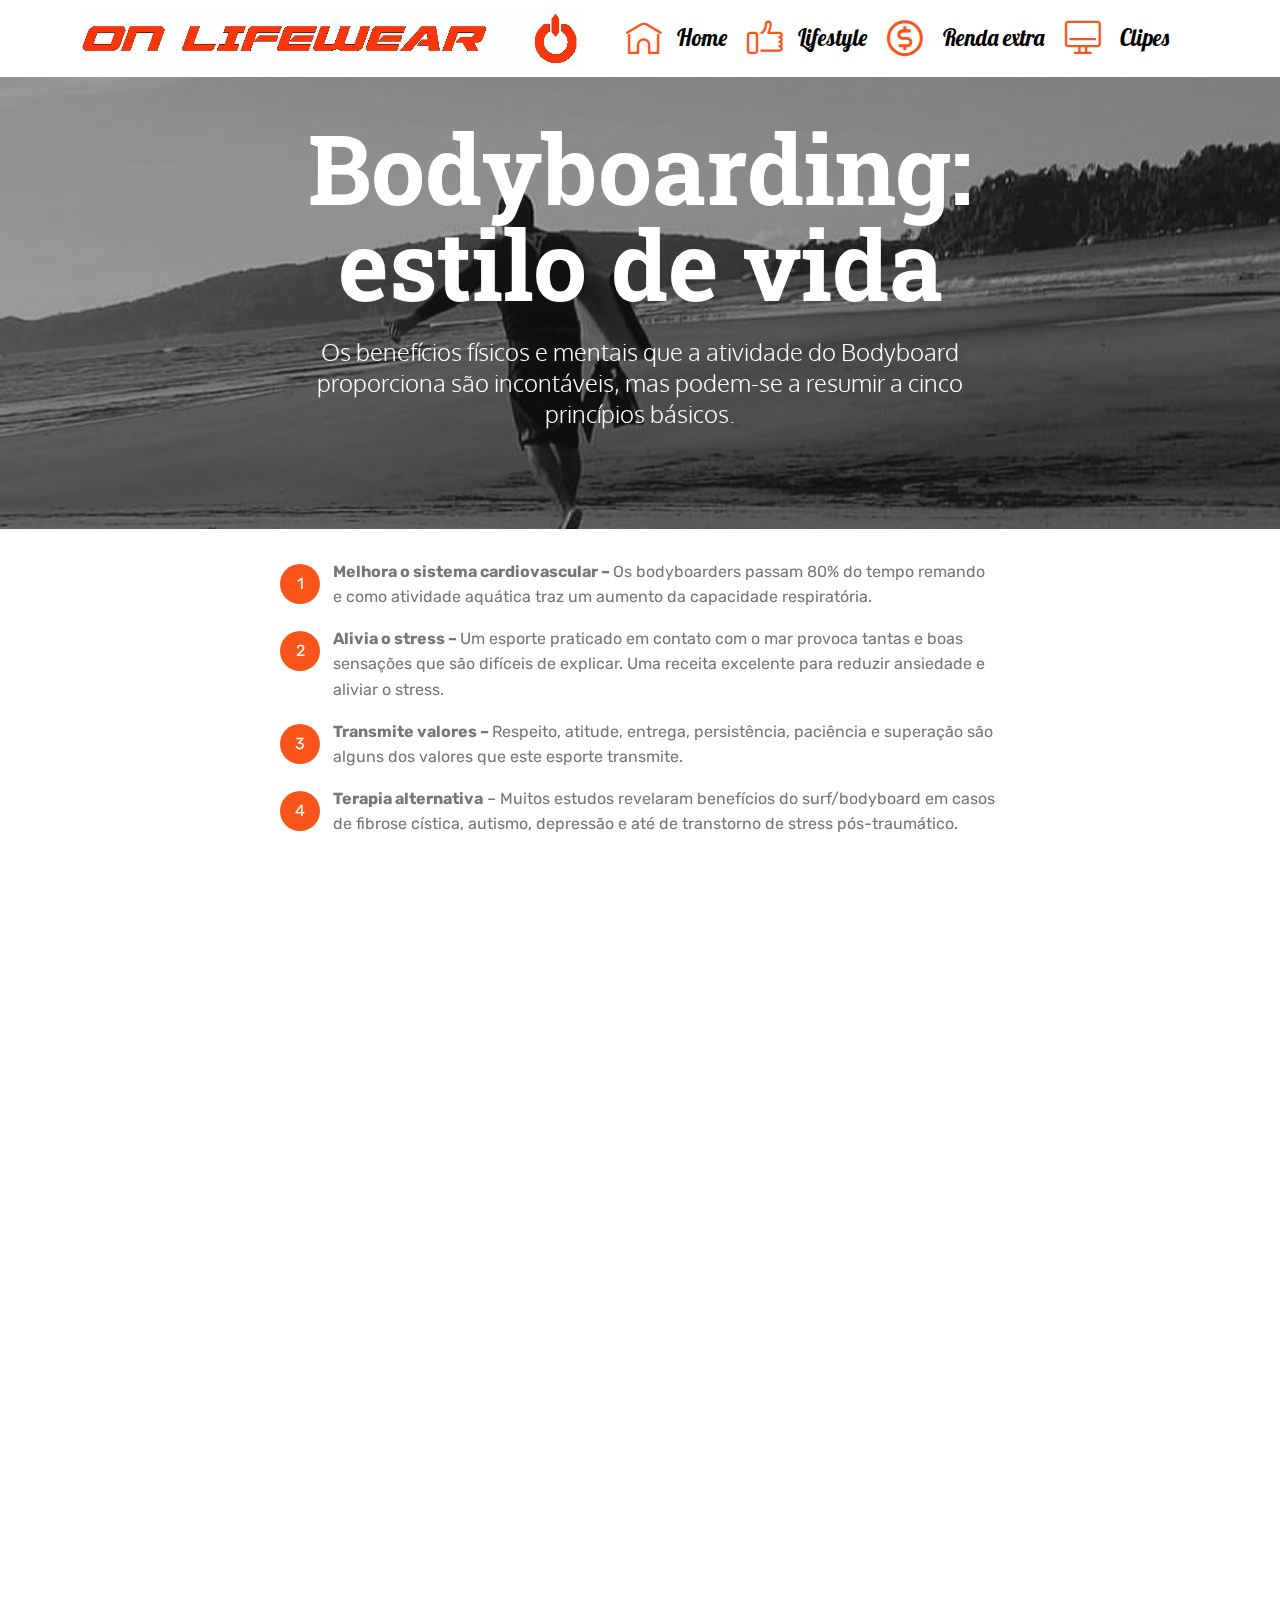
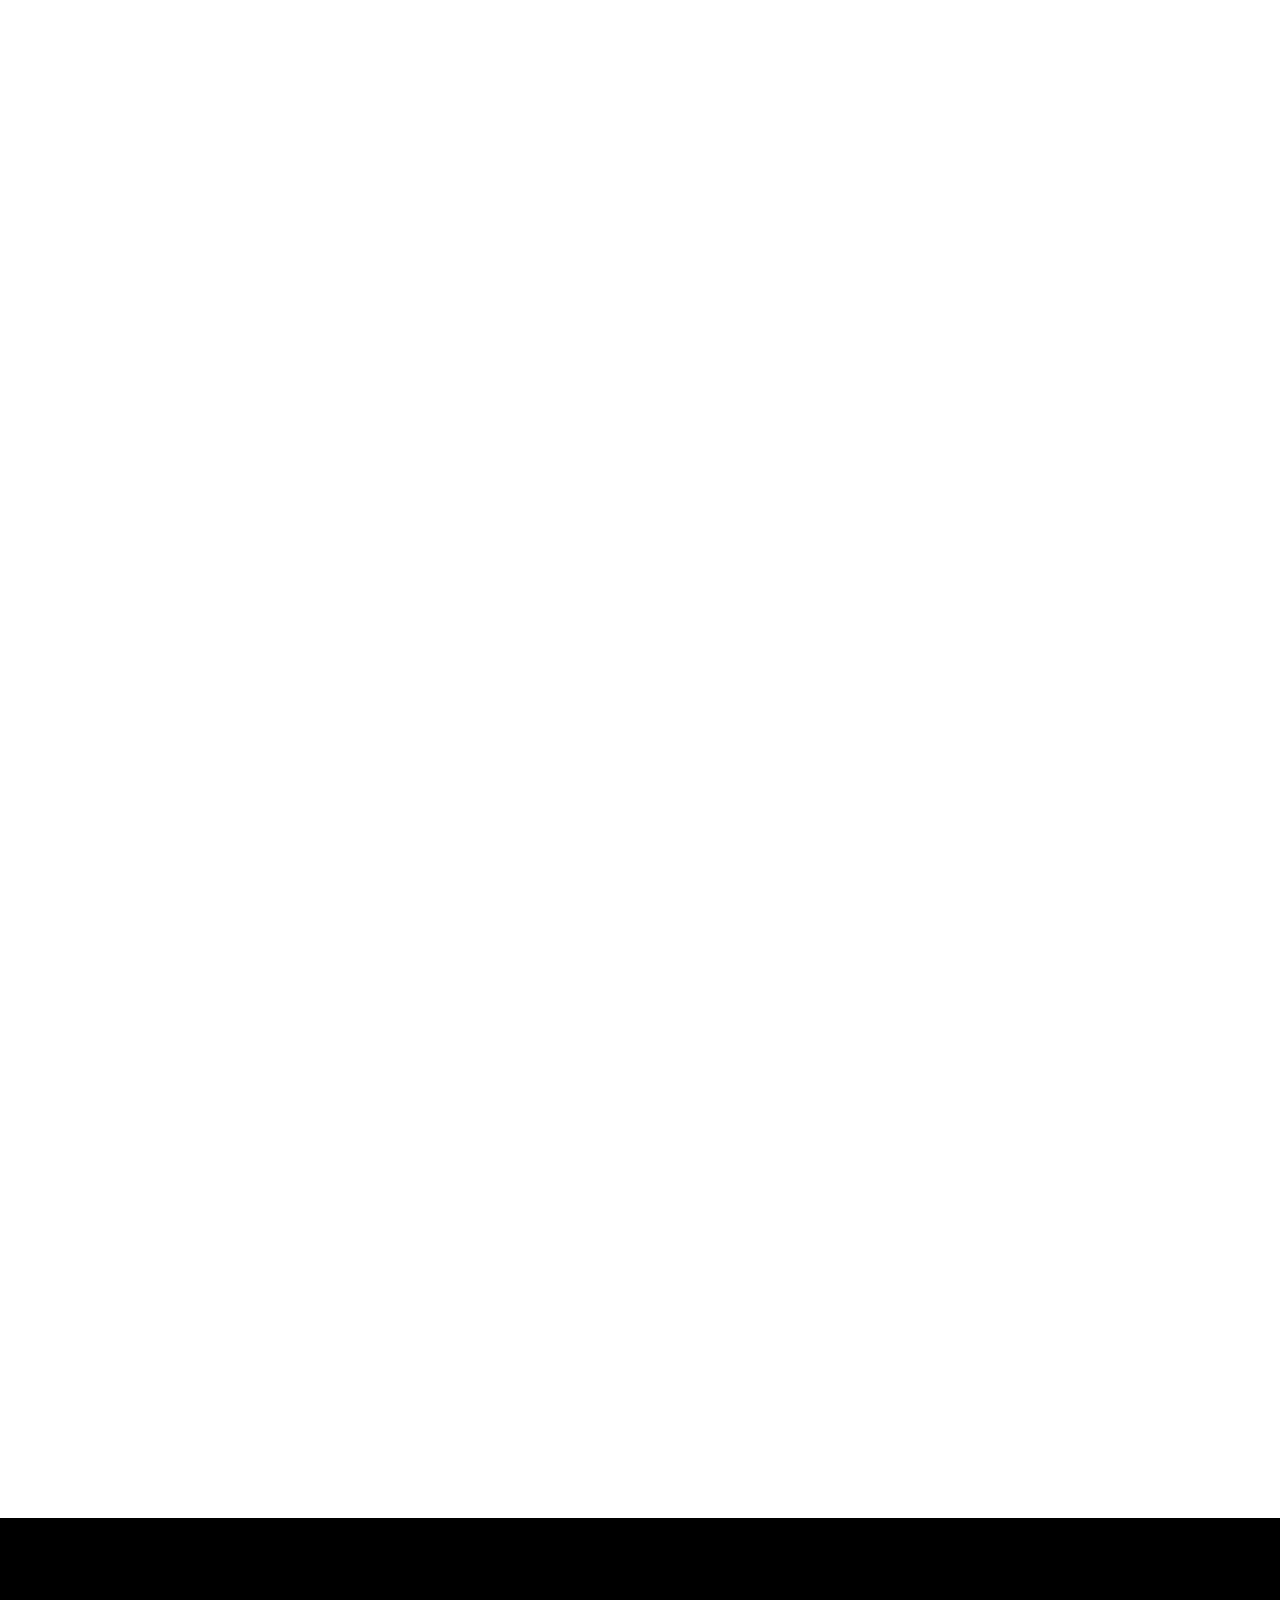
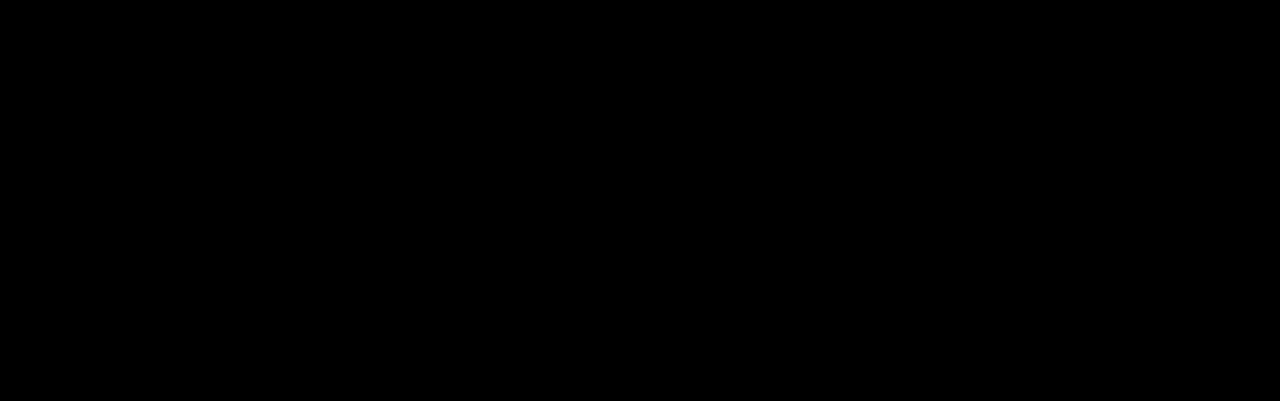
<file: page2.html>
<!DOCTYPE html>
<html  >
<head>
  <!-- Site made with Mobirise Website Builder v4.12.0, https://mobirise.com -->
  <meta charset="UTF-8">
  <meta http-equiv="X-UA-Compatible" content="IE=edge">
  <meta name="generator" content="Mobirise v4.12.0, mobirise.com">
  <meta name="viewport" content="width=device-width, initial-scale=1, minimum-scale=1">
  <link rel="shortcut icon" href="assets/images/2bannersh.jpeg" type="image/x-icon">
  <meta name="description" content="3 formas de se destacar usando óculos de sol.">
  
  <title>Dicas</title>
  <link rel="stylesheet" href="assets/web/assets/mobirise-icons2/mobirise2.css">
  <link rel="stylesheet" href="assets/web/assets/mobirise-icons/mobirise-icons.css">
  <link rel="stylesheet" href="assets/web/assets/mobirise-icons-bold/mobirise-icons-bold.css">
  <link rel="stylesheet" href="assets/facebook-plugin/style.css">
  <link rel="stylesheet" href="assets/bootstrap/css/bootstrap.min.css">
  <link rel="stylesheet" href="assets/bootstrap/css/bootstrap-grid.min.css">
  <link rel="stylesheet" href="assets/bootstrap/css/bootstrap-reboot.min.css">
  <link rel="stylesheet" href="assets/dropdown/css/style.css">
  <link rel="stylesheet" href="assets/animatecss/animate.min.css">
  <link rel="stylesheet" href="assets/tether/tether.min.css">
  <link rel="stylesheet" href="assets/theme/css/style.css">
  <link rel="preload" as="style" href="assets/mobirise/css/mbr-additional.css"><link rel="stylesheet" href="assets/mobirise/css/mbr-additional.css" type="text/css">
  
  
  
</head>
<body>
  <section class="menu cid-rR28cVr1rA" once="menu" id="menu1-1k">

    

    <nav class="navbar navbar-expand beta-menu navbar-dropdown align-items-center navbar-fixed-top navbar-toggleable-sm">
        <button class="navbar-toggler navbar-toggler-right" type="button" data-toggle="collapse" data-target="#navbarSupportedContent" aria-controls="navbarSupportedContent" aria-expanded="false" aria-label="Toggle navigation">
            <div class="hamburger">
                <span></span>
                <span></span>
                <span></span>
                <span></span>
            </div>
        </button>
        <div class="menu-logo">
            <div class="navbar-brand">
                <span class="navbar-logo">
                    <a href="index.html">
                         <img src="assets/images/2bannersh.jpeg" alt="Mobirise" title="" style="height: 3.8rem;">
                    </a>
                </span>
                
            </div>
        </div>
        <div class="collapse navbar-collapse" id="navbarSupportedContent">
            <ul class="navbar-nav nav-dropdown nav-right" data-app-modern-menu="true"><li class="nav-item"><a class="nav-link link text-black display-4" href="index.html" aria-expanded="false"><span class="mbrib-home mbr-iconfont mbr-iconfont-btn" style="color: rgb(249, 85, 26);"></span>Home</a></li><li class="nav-item"><a class="nav-link link text-black display-4" href="page2.html#content5-1l" aria-expanded="false"><span class="mbrib-like mbr-iconfont mbr-iconfont-btn" style="color: rgb(249, 85, 26);"></span>Lifestyle</a></li><li class="nav-item"><a class="nav-link link text-black display-4" href="renda.html#content5-1d" aria-expanded="false"><span class="mobi-mbri mobi-mbri-cash mbr-iconfont mbr-iconfont-btn" style="color: rgb(249, 85, 26);"></span>&nbsp;Renda extra</a></li><li class="nav-item"><a class="nav-link link text-black display-4" href="page3.html#video1-2b" aria-expanded="false"><span class="mbrib-desktop mbr-iconfont mbr-iconfont-btn" style="color: rgb(249, 85, 26);"></span>&nbsp;Clipes</a></li><li class="nav-item">
                    <a class="nav-link link text-black display-4" href="https://mobirise.co">
                        </a>
                </li></ul>
            
        </div>
    </nav>
</section>

<section class="engine"><a href="https://mobirise.info/o">free portfolio website templates</a></section><section class="mbr-section content5 cid-rR28cXb7Yu mbr-parallax-background" id="content5-1l">

    

    <div class="mbr-overlay" style="opacity: 0.4; background-color: rgb(35, 35, 35);">
    </div>

    <div class="container">
        <div class="media-container-row">
            <div class="title col-12 col-md-8">
                <h2 class="align-center mbr-bold mbr-white pb-3 mbr-fonts-style display-1">Bodyboarding: estilo de vida</h2>
                <h3 class="mbr-section-subtitle align-center mbr-light mbr-white pb-3 mbr-fonts-style display-5">Os benefícios físicos e mentais que a atividade do Bodyboard proporciona são incontáveis, mas podem-se a resumir a cinco princípios básicos.</h3>
                
                
            </div>
        </div>
    </div>
</section>

<section class="mbr-section article content11 cid-rR28cYRIGV" id="content11-1m">
     

    <div class="container">
        <div class="media-container-row">
            <div class="mbr-text counter-container col-12 col-md-8 mbr-fonts-style display-7">
                <ol>
                    <li><strong>Melhora o sistema cardiovascular –&nbsp;</strong><span style="font-size: 1rem;">Os bodyboarders passam 80% do tempo remando e como atividade aquática traz um aumento da capacidade respiratória.</span></li><li><strong>Alivia o stress – </strong>Um esporte praticado em contato com o mar provoca tantas e boas sensações que são difíceis de explicar. Uma receita excelente para reduzir ansiedade e aliviar o stress.</li>
                    <li><strong>Transmite valores – </strong>Respeito, atitude, entrega, persistência, paciência e superação são alguns dos valores que este esporte transmite.</li><li><strong>Terapia alternativa</strong> – Muitos estudos revelaram benefícios do surf/bodyboard em casos de fibrose cística, autismo, depressão e até de transtorno de stress pós-traumático.</li><li><strong>Sensibilidade para o ambiente</strong> – Os bodyboarders, como agentes dependentes da Natureza, estão mais sensíveis a problemas ambientais, como poluição dos mares, pesca predatória, entre outros.</li>
                </ol>
            </div>
        </div>
    </div>
</section>

<section class="mbr-section content4 cid-s0eTmZvgzt" id="content4-1u">

    

    <div class="container">
        <div class="media-container-row">
            <div class="title col-12 col-md-8">
                <h2 class="align-center pb-3 mbr-fonts-style display-2">
                    Vida saudável com videogame. será possível?</h2>
                <h3 class="mbr-section-subtitle align-center mbr-light mbr-fonts-style display-5">Vamos entender por que videogame não mata e é bom para você</h3>
                
            </div>
        </div>
    </div>
</section>

<section class="mbr-section article content1 cid-s0eUUBBcH0" id="content1-1v">
    
     

    <div class="container">
        <div class="media-container-row">
            <div class="mbr-text col-12 mbr-fonts-style display-7 col-md-8"><p>Os videogames são uma das formas menos compreendidas de entretenimento. Em certo sentido, é fácil entender o porquê: se você não teve muita interação com eles, ver alguém jogar pode ser uma experiência bastante perturbadora. Os jogadores muitas vezes dão a impressão de estarem colados à tela, absortos pelo que parece ser o equivalente digital de junk food. No máximo, parece algo inútil de se fazer; no mínimo, tememos que os games sejam isoladores sociais ou ativamente nocivos. Se nos demorarmos um pouco para descobrir a verdadeira natureza dos videogames, porém, encontraremos uma história muito diferente. Mostraremos o porquê para que todos possam praticar, principalmente em tempos de isolamento social.</p></div>
        </div>
    </div>
</section>

<section class="mbr-section article content1 cid-s0eVKeSuEE" id="content1-1w">
    
     

    <div class="container">
        <div class="media-container-row">
            <div class="mbr-text col-12 mbr-fonts-style display-7 col-md-8"><p><strong>1. “Os videogames nos tornam mais violentos”
</strong></p><p>Um dos mais antigos slogans sobre os videogames é fazer os jogadores ficarem mais agressivos no mundo real. É uma preocupação que se torna agudamente visível no contexto das chacinas a tiros. Os videogames geralmente ocupam o centro do palco nas análises feitas pela mídia dessas atrocidades, com insinuações de que não só os perpetradores praticam jogos violentos como foram levados a cometer o ato porque jogavam. Pesquisas atestam: jogos violentos não deixam os jovens mais agressivos ou menos sociáveis. Portanto, os videogames não parecem ter um impacto significativo sobre o comportamento agressivo e que, certamente, não são a causa principal de atos de violência em massa.</p></div>
        </div>
    </div>
</section>

<section class="mbr-section article content1 cid-s0eXG0MzMR" id="content1-1x">
    
     

    <div class="container">
        <div class="media-container-row">
            <div class="mbr-text col-12 mbr-fonts-style display-7 col-md-8"><p><strong>2. “É uma perda de tempo sem sentido”
</strong></p><p>&nbsp;Há uma certa dissonância na ideia: de alguma forma, somos capazes de ao mesmo tempo nos preocuparmos com que os jogos sejam a raiz de muitos problemas sociais, mas também considerarmos que eles sejam algo inútil ou vazio de se fazer. Por que jogar, quando você poderia ir lá fora ou se envolver em formas de arte mais enriquecedoras culturalmente? Mas isso vem de uma incompreensão sobre o poder criativo dos games. Eles nos oferecem uma oportunidade de experimentar o nosso mundo e outros lugares fantásticos de uma maneira que nenhuma outra forma de mídia consegue chegar perto.
<span style="font-size: 1rem;">Como explicou a romancista e designer de games Naomi Alderman em um ensaio por rádio em 2013: “Enquanto todas as formas de arte podem instigar emoções poderosas, só os videogames conseguem fazer seu público sentir a emoção da agência. Um romance pode entristecê-lo, mas só um game pode fazê-lo se sentir culpado por seus atos”.
&nbsp;</span><span style="font-size: 1rem;">Os videogames o colocam no centro da história – você é um participante ativo, e não um observador passivo. Eles nos oferecem um lugar seguro para interrogar e testar as consequências emocionais de nossos atos. Longe de ser um desperdício de tempo, então, os games nos ajudam a explorar o que significa ser humano, a explorar ideias de amor e perda e a viajar para lugares distantes e incríveis, a nos tornarmos pessoas também incríveis – tudo isso no confo</span><span style="font-size: 1rem;">rt</span><span style="font-size: 1rem;">o de nossas casas</span><span style="font-size: 1rem;">. Não é perda de tempo. Jogos nos ajudam a explorar o que significa ser humano.</span></p></div>
        </div>
    </div>
</section>

<section class="cid-s0f1TyZMOS" id="image4-1z">
    <!-- Block parameters controls (Blue "Gear" panel) -->
    
    <!-- End block parameters -->
    <div class="container images-container">
            <div class="media-container-row" style="width: 80%;">
                <div class="img-item item1" style="width: 153%;">
                    <a href="page2.html#image4-1z"><img src="assets/images/couple-hands-love-sitting-4009592.jpg" alt="" title=""></a>
                    
                </div>
                <div class="img-item">
                    <a href="page2.html#image4-1z"><img src="assets/images/vr-3460451.jpeg" alt="" title=""></a>
                    
                </div>
            </div>
    </div>
</section>

<section class="mbr-section article content1 cid-s0f0QGm3uk" id="content1-1y">
    
     

    <div class="container">
        <div class="media-container-row">
            <div class="mbr-text col-12 mbr-fonts-style display-7 col-md-8"><p><strong>3. “É meramente diversão”
</strong></p><p>Os videogames, obviamente, foram um produto do desenvolvimento científico. Cada vez mais essa relação se torna simbiótica – em parte por seu poder de nos absorver, os videogames estão sendo aproveitados em estudos científicos. Os melhores exemplos disso realizam duas coisas: eles agem como terreno fértil para coletar dados científicos, e ao mesmo tempo são uma experiência divertida.
&nbsp;<span style="font-size: 1rem;">Um exemplo disso é o recente game para celular Sea Hero Quest. Desenvolvido em 2016, ele é um laboratório virtual vivo e respirante, onde os jogos atuam como um experimento. Os&nbsp;</span><span style="font-size: 1rem;">jogadores devem memorizar um mapa e depois navegar num barco por uma série de vias aquáticas, visitando um conjunto de boias em uma determinada ordem. Esses dados estão sendo usados por cientistas do Univesity College London e da Universidade de East Anglia para compreender como as capacidades de navegação espacial variam ao redor do mundo e durante o período de vida.
&nbsp;</span><span style="font-size: 1rem;">Esse tipo de conhecimento é crucial para desenvolver uma compreensão mais profunda de como essas habilidades começam a diminuir e dar errado no caso de doenças degenerativas como a de Alzheimer. Seis meses depois do lançamento, o game havia sido baixado por quase 4 milhões de pessoas de todos os países, e espera-se que no futuro dados do jogo ajudem a informar novas abordagens no diagnóstico e no tratamento da demência.</span></p><p><span style="font-size: 1rem;">Daqui pra frente, a visão dos jogos será diferente. Tudo é uma questão de ponto de vista. E isso é um estilo de vida: Ver as pessoas por vários aspectos, vários ângulos, sem rótulos ou preconceitos.</span></p></div>
        </div>
    </div>
</section>

<section class="mbr-section form3 cid-rR28d089tE" id="form3-1n">

    

    

    <div class="container">
        <div class="row justify-content-center">
            <div class="title col-12 col-lg-8">
                <h2 class="align-center pb-2 mbr-fonts-style display-2">SIM, quero receber<br> mais conteúdos!</h2>
                <h3 class="mbr-section-subtitle align-center pb-5 mbr-light mbr-fonts-style display-5">Envie-nos o seu melhor e-mail:</h3>
            </div>
        </div>

        <div class="row py-2 justify-content-center">
            <div class="col-12 col-lg-6  col-md-8 " data-form-type="formoid">
                <!---Formbuilder Form--->
                <form action="https://mobirise.com/" method="POST" class="mbr-form form-with-styler" data-form-title="Mobirise Form"><input type="hidden" name="email" data-form-email="true" value="mlbNQ3541NXJa3OvgpVW0wPsgrtar9TZyFtrK4tmo5ANPRnNx/a4d1zUQZHqFgPjmXUvn1V1pr0D8heeOyXysU97bxsC/XTBtLCaND+yIoq+ibiBKi4Z9LEN1v0EtdQL">
                    <div class="row">
                        <div hidden="hidden" data-form-alert="" class="alert alert-success col-12">Obrigado pelo seu interesse. Iremos entrar em contato o mais breve possível!!!</div>
                        <div hidden="hidden" data-form-alert-danger="" class="alert alert-danger col-12">
                        </div>
                    </div>
                    <div class="dragArea row">
                        <div class="form-group col" data-for="email">
                            <input type="email" name="email" placeholder="Email" data-form-field="Email" required="required" class="form-control display-7" id="email-form3-1n">
                        </div>
                        <div class="col-auto input-group-btn"><button type="submit" class="btn  btn-secondary display-7">ENVIAR&nbsp;</button></div>
                    </div>
                </form><!---Formbuilder Form--->
            </div>
        </div>
    </div>
</section>


  <script src="assets/web/assets/jquery/jquery.min.js"></script>
  <script src="assets/popper/popper.min.js"></script>
  <script src="https://connect.facebook.net/en_US/sdk.js#xfbml=1&version=v2.5"></script>
  <script src="https://apis.google.com/js/plusone.js"></script>
  <script src="assets/facebook-plugin/facebook-script.js"></script>
  <script src="assets/bootstrap/js/bootstrap.min.js"></script>
  <script src="assets/dropdown/js/nav-dropdown.js"></script>
  <script src="assets/dropdown/js/navbar-dropdown.js"></script>
  <script src="assets/touchswipe/jquery.touch-swipe.min.js"></script>
  <script src="assets/viewportchecker/jquery.viewportchecker.js"></script>
  <script src="assets/parallax/jarallax.min.js"></script>
  <script src="assets/smoothscroll/smooth-scroll.js"></script>
  <script src="assets/tether/tether.min.js"></script>
  <script src="assets/theme/js/script.js"></script>
  <script src="assets/formoid/formoid.min.js"></script>
  
  
 <div id="scrollToTop" class="scrollToTop mbr-arrow-up"><a style="text-align: center;"><i class="mbr-arrow-up-icon mbr-arrow-up-icon-cm cm-icon cm-icon-smallarrow-up"></i></a></div>
    <input name="animation" type="hidden">
  </body>
</html>
</file>
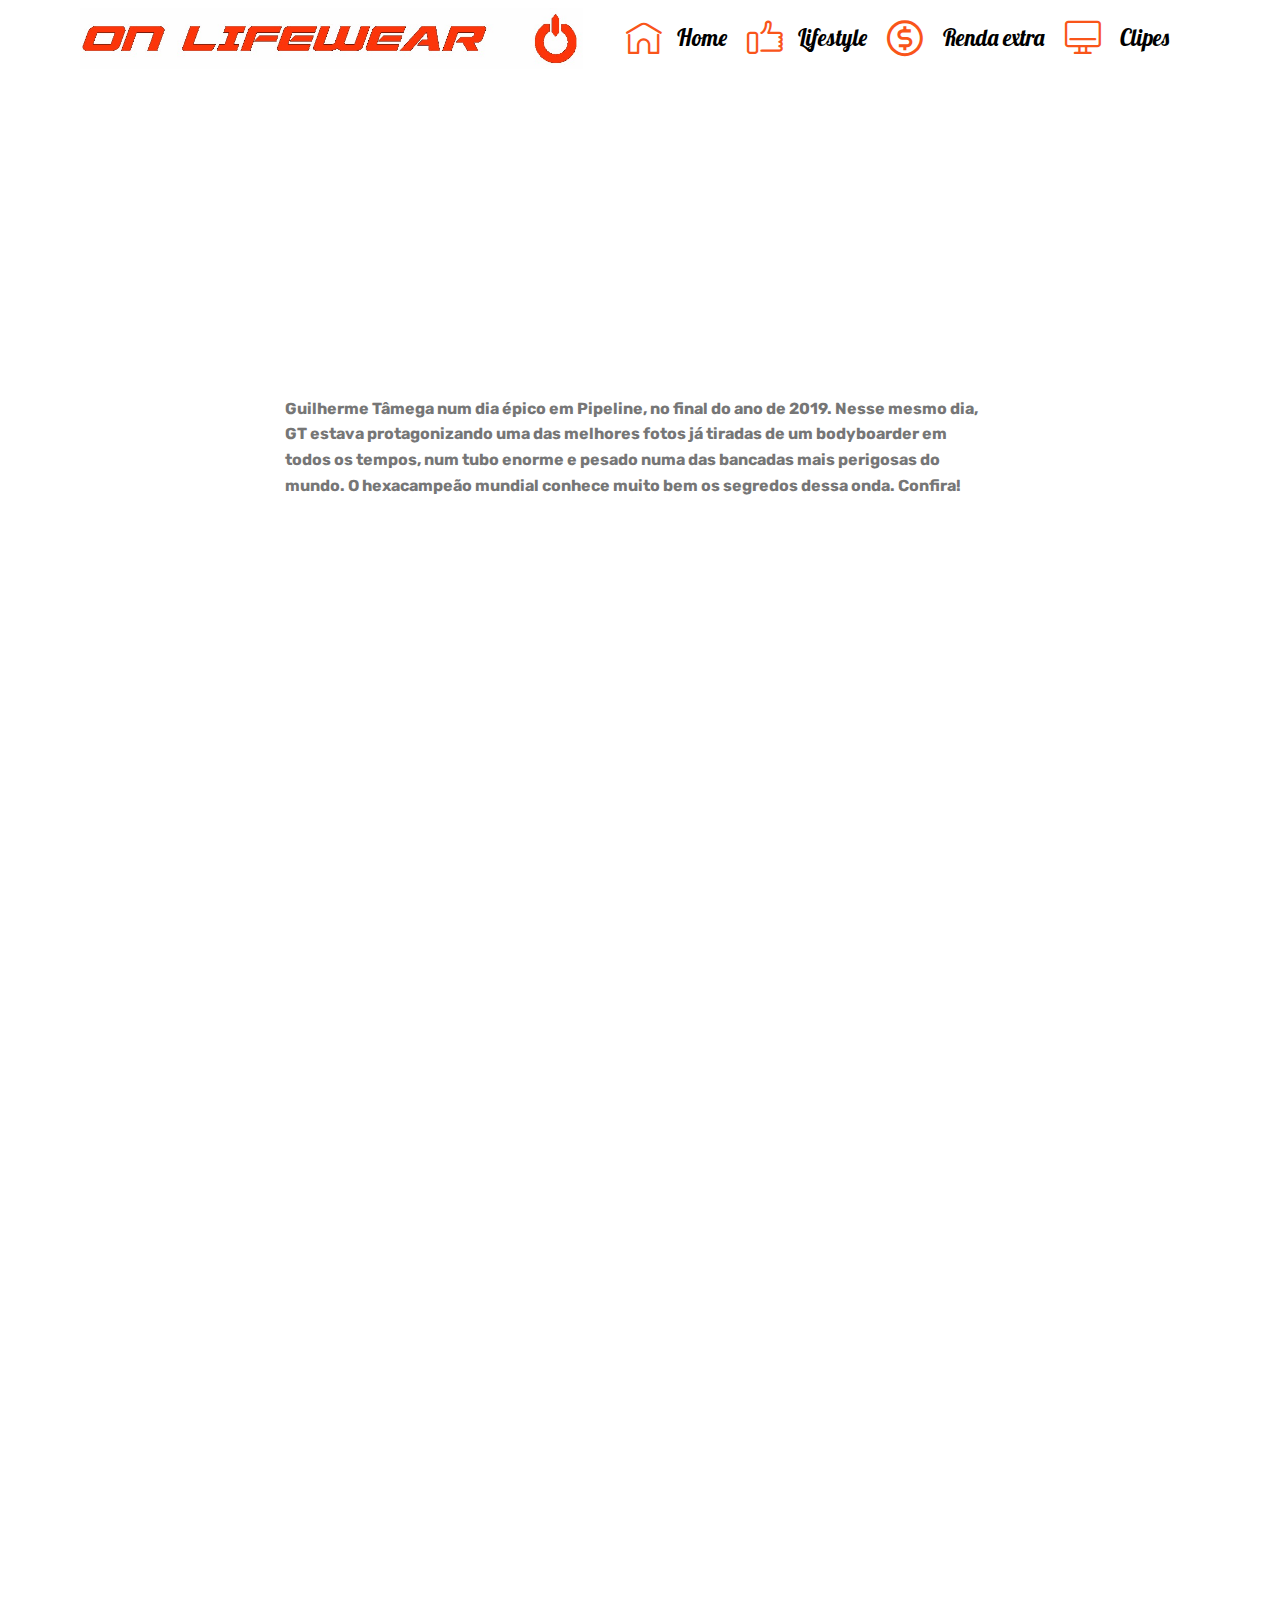
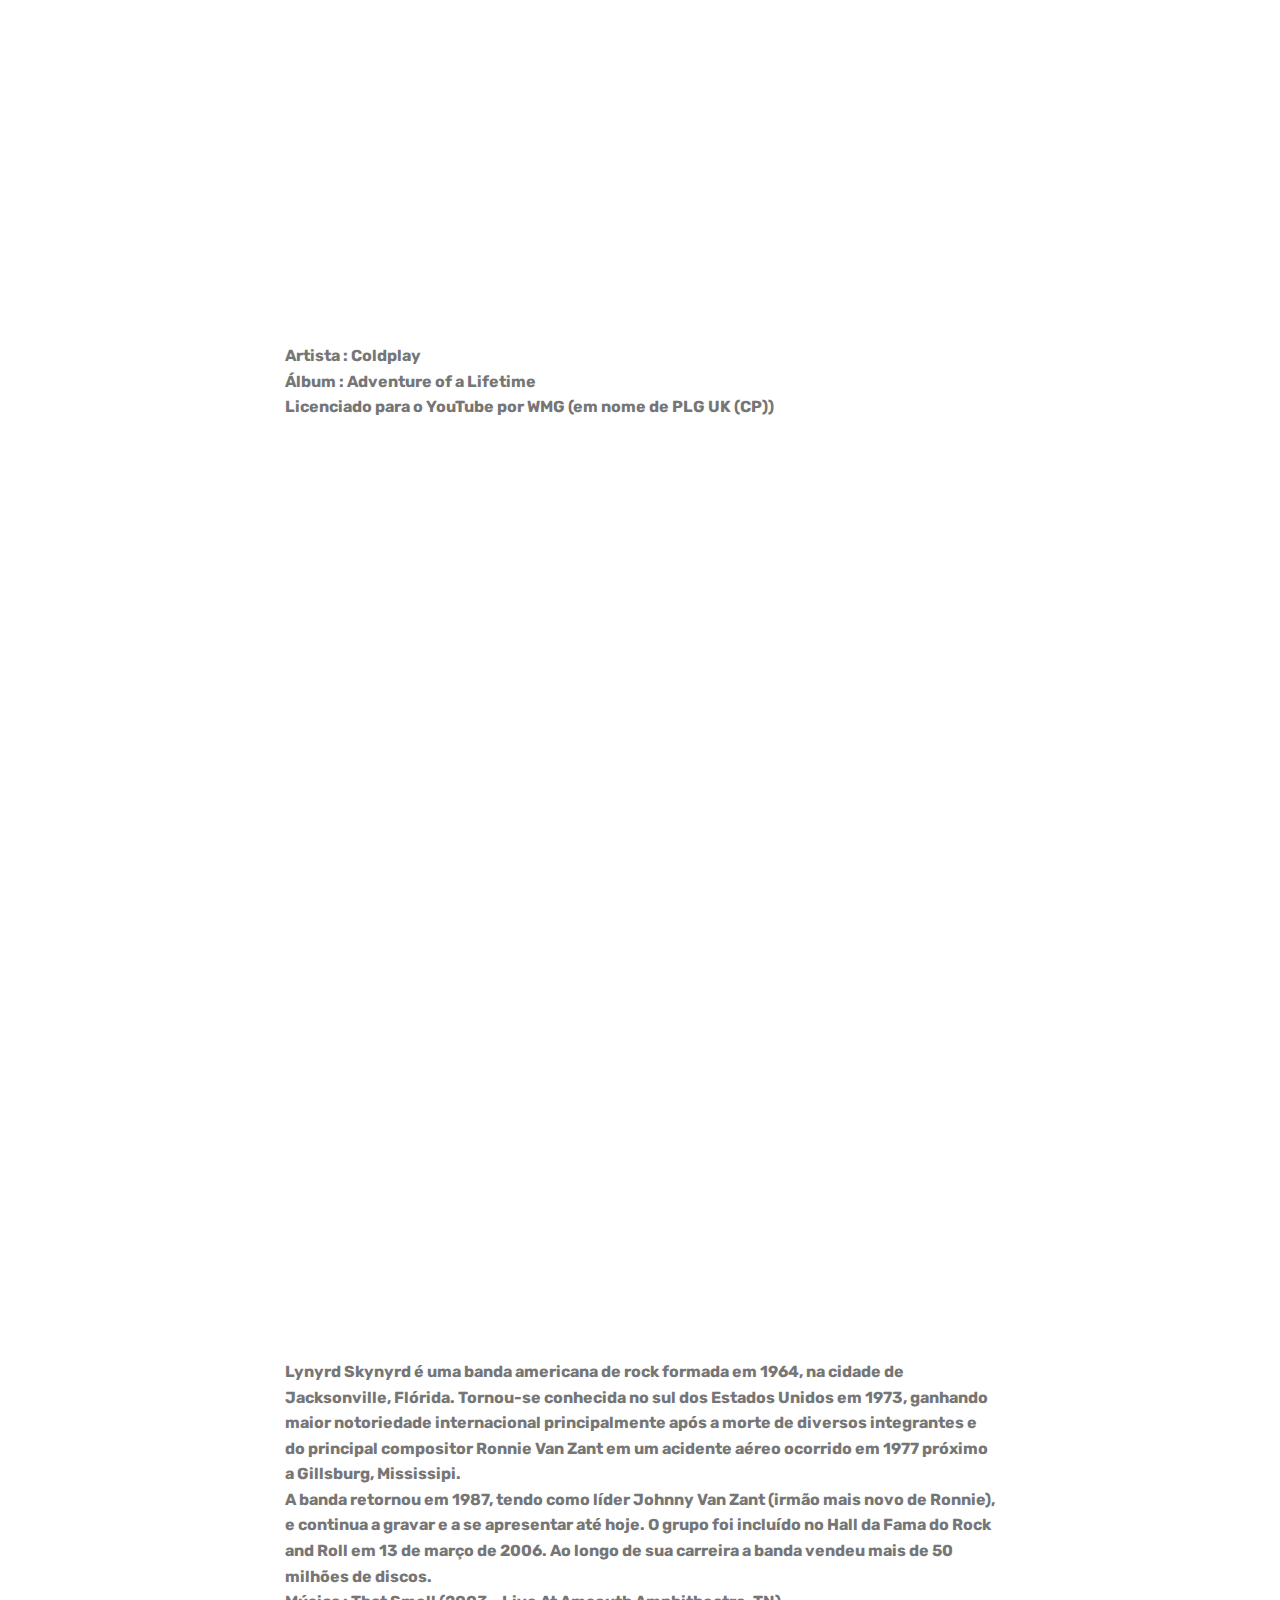
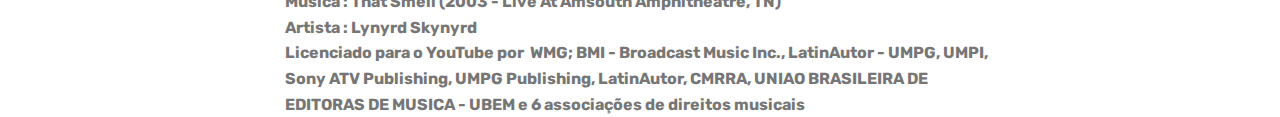
<file: page3.html>
<!DOCTYPE html>
<html  >
<head>
  <!-- Site made with Mobirise Website Builder v4.12.0, https://mobirise.com -->
  <meta charset="UTF-8">
  <meta http-equiv="X-UA-Compatible" content="IE=edge">
  <meta name="generator" content="Mobirise v4.12.0, mobirise.com">
  <meta name="viewport" content="width=device-width, initial-scale=1, minimum-scale=1">
  <link rel="shortcut icon" href="assets/images/2bannersh.jpeg" type="image/x-icon">
  <meta name="description" content="Web Site Builder Description">
  
  <title>clipes</title>
  <link rel="stylesheet" href="assets/web/assets/mobirise-icons2/mobirise2.css">
  <link rel="stylesheet" href="assets/web/assets/mobirise-icons-bold/mobirise-icons-bold.css">
  <link rel="stylesheet" href="assets/web/assets/mobirise-icons/mobirise-icons.css">
  <link rel="stylesheet" href="assets/facebook-plugin/style.css">
  <link rel="stylesheet" href="assets/bootstrap/css/bootstrap.min.css">
  <link rel="stylesheet" href="assets/bootstrap/css/bootstrap-grid.min.css">
  <link rel="stylesheet" href="assets/bootstrap/css/bootstrap-reboot.min.css">
  <link rel="stylesheet" href="assets/animatecss/animate.min.css">
  <link rel="stylesheet" href="assets/tether/tether.min.css">
  <link rel="stylesheet" href="assets/dropdown/css/style.css">
  <link rel="stylesheet" href="assets/theme/css/style.css">
  <link rel="preload" as="style" href="assets/mobirise/css/mbr-additional.css"><link rel="stylesheet" href="assets/mobirise/css/mbr-additional.css" type="text/css">
  
  
  
</head>
<body>
  <section class="menu cid-rQkQzKEDJK" once="menu" id="menu1-20">

    

    <nav class="navbar navbar-expand beta-menu navbar-dropdown align-items-center navbar-fixed-top navbar-toggleable-sm">
        <button class="navbar-toggler navbar-toggler-right" type="button" data-toggle="collapse" data-target="#navbarSupportedContent" aria-controls="navbarSupportedContent" aria-expanded="false" aria-label="Toggle navigation">
            <div class="hamburger">
                <span></span>
                <span></span>
                <span></span>
                <span></span>
            </div>
        </button>
        <div class="menu-logo">
            <div class="navbar-brand">
                <span class="navbar-logo">
                    <a href="index.html">
                         <img src="assets/images/2bannersh.jpeg" alt="Mobirise" title="" style="height: 3.8rem;">
                    </a>
                </span>
                
            </div>
        </div>
        <div class="collapse navbar-collapse" id="navbarSupportedContent">
            <ul class="navbar-nav nav-dropdown nav-right" data-app-modern-menu="true"><li class="nav-item"><a class="nav-link link text-black display-4" href="index.html" aria-expanded="false"><span class="mbrib-home mbr-iconfont mbr-iconfont-btn" style="color: rgb(249, 85, 26);"></span>Home</a></li><li class="nav-item"><a class="nav-link link text-black display-4" href="page2.html#content5-1l" aria-expanded="false"><span class="mbrib-like mbr-iconfont mbr-iconfont-btn" style="color: rgb(249, 85, 26);"></span>Lifestyle</a></li><li class="nav-item"><a class="nav-link link text-black display-4" href="renda.html#content5-1d" aria-expanded="false"><span class="mobi-mbri mobi-mbri-cash mbr-iconfont mbr-iconfont-btn" style="color: rgb(249, 85, 26);"></span>&nbsp;Renda extra</a></li><li class="nav-item"><a class="nav-link link text-black display-4" href="page3.html#video1-2b" aria-expanded="false"><span class="mbrib-desktop mbr-iconfont mbr-iconfont-btn" style="color: rgb(249, 85, 26);"></span>&nbsp;Clipes</a></li><li class="nav-item">
                    <a class="nav-link link text-black display-4" href="https://mobirise.co">
                        </a>
                </li></ul>
            
        </div>
    </nav>
</section>

<section class="engine"><a href="https://mobirise.info/l">free site templates</a></section><section class="cid-s0qELRpv5T" id="video1-2d">

    
    
    <figure class="mbr-figure align-center container">
        <div class="video-block" style="width: 61%;">
            <div><iframe class="mbr-embedded-video" src="https://www.youtube.com/embed/Mki6E_ox3Xs?rel=0&amp;amp;showinfo=0&amp;autoplay=0&amp;loop=0" width="1280" height="720" frameborder="0" allowfullscreen></iframe></div>
        </div>
    </figure>
</section>

<section class="mbr-section article content1 cid-s0qF3F0TeY" id="content1-2e">
    
     

    <div class="container">
        <div class="media-container-row">
            <div class="mbr-text col-12 mbr-fonts-style display-7 col-md-8"><p>
                <strong> Guilherme Tâmega num dia épico em Pipeline, no final do ano de 2019. Nesse mesmo dia, GT estava protagonizando uma das melhores fotos já tiradas de um bodyboarder em todos os tempos, num tubo enorme e pesado numa das bancadas mais perigosas do mundo. O hexacampeão mundial conhece muito bem os segredos dessa onda. Confira!</strong></p></div>
        </div>
    </div>
</section>

<section class="cid-s0fhHkkFmz" id="video1-2b">

    
    
    <figure class="mbr-figure align-center container">
        <div class="video-block" style="width: 60%;">
            <div><iframe class="mbr-embedded-video" src="https://www.youtube.com/embed/eZKO03B_A7I?rel=0&amp;amp;showinfo=0&amp;autoplay=0&amp;loop=0" width="1280" height="720" frameborder="0" allowfullscreen></iframe></div>
        </div>
    </figure>
</section>

<section class="mbr-section article content1 cid-s0figz5dRT" id="content1-2c">
    
     

    <div class="container">
        <div class="media-container-row">
            <div class="mbr-text col-12 mbr-fonts-style display-7 col-md-8"><p><strong>Algumas pessoas consomem o que chamamos de autoajuda — sem qualquer julgamento ou demérito ao termo — através de livros, palestras, perfis motivacionais ou coisa que o valha. Já outras preferem absorver mensagens de bem-estar por meios alternativos, como a música e a poesia. Utilizando essas duas modalidades artísticas, o projeto Reverb, do poeta Allan Dias Castro e do músico Tiago Corrêa, tem auxiliado fãs na busca de um "propósito maior", ou seja, aquilo que você mais deseja na vida, mas talvez tenha receio de seguir atrás.</strong></p><p><strong>Música
:&nbsp;</strong><strong>Eu Só Precisava Ouvir Tudo Vai Dar Certo&nbsp;</strong></p><p><strong>Artista:&nbsp;</strong><strong>Reverb Poesia&nbsp;</strong></p><p><strong>Álbum
:&nbsp;</strong><strong>Eu Só Precisava Ouvir Tudo Vai Dar Certo&nbsp;</strong></p><p><strong>Licenciado para o YouTube por
:&nbsp;</strong><strong>[Merlin] Altafonte Music Distribution (em nome de Comité Inc.)</strong></p></div>
        </div>
    </div>
</section>

<section class="cid-s0faoLsZE4" id="video1-25">

    
    
    <figure class="mbr-figure align-center container">
        <div class="video-block" style="width: 60%;">
            <div><iframe class="mbr-embedded-video" src="https://www.youtube.com/embed/QtXby3twMmI?rel=0&amp;amp;showinfo=0&amp;autoplay=0&amp;loop=0" width="1280" height="720" frameborder="0" allowfullscreen></iframe></div>
        </div>
    </figure>
</section>

<section class="mbr-section article content1 cid-s0faC8OMr3" id="content1-26">
    
     

    <div class="container">
        <div class="media-container-row">
            <div class="mbr-text col-12 mbr-fonts-style display-7 col-md-8"><p><strong>Coldplay é uma banda britânica de rock alternativo fundada em 1996 na Inglaterra pelo vocalista e pianista Chris Martin e o guitarrista Jonny Buckland no University College London. A banda já ganhou vários prêmios da indústria musical ao longo de sua carreira, incluindo seis Brit Awards — vencendo o de Melhor Grupo Britânico três vezes, um prêmio Webby, o prêmio de Melhor Álbum de Rock da Billboard Music Awards com Ghost Stories, quatro MTV Video Music Awards, e sete Prêmios Grammy entre vinte indicações. Como um dos recordistas de vendas de discos, o Coldplay já vendeu mais de 80 milhões de discos em todo o mundo.</strong></p><p><strong>Música
:&nbsp;</strong><strong>Adventure of a Lifetime&nbsp;</strong></p><div><strong>Artista
:&nbsp;</strong><strong>Coldplay&nbsp;</strong></div><div><strong>Álbum
:&nbsp;</strong><strong>Adventure of a Lifetime&nbsp;</strong></div><div><strong>Licenciado para o YouTube por
 WMG (em nome de PLG UK (CP))</strong></div><p></p></div>
        </div>
    </div>
</section>

<section class="cid-s0fbmaOKTx" id="video1-27">

    
    
    <figure class="mbr-figure align-center container">
        <div class="video-block" style="width: 60%;">
            <div><iframe class="mbr-embedded-video" src="https://www.youtube.com/embed/IJFGiTtTo6U?rel=0&amp;amp;showinfo=0&amp;autoplay=0&amp;loop=0" width="1280" height="720" frameborder="0" allowfullscreen></iframe></div>
        </div>
    </figure>
</section>

<section class="mbr-section article content1 cid-s0fdTN0ZfN" id="content1-28">
    
     

    <div class="container">
        <div class="media-container-row">
            <div class="mbr-text col-12 mbr-fonts-style display-7 col-md-8"><p><strong>Capital Cities é uma dupla de indie pop de Los Angeles, Califórnia. Formada por Ryan Merchant e Sebu Simonian, famosa pelo hit Safe and Sound, tem feito muito sucesso com a versão cover de Staying alive
, dos BeeGees.</strong></p></div>
        </div>
    </div>
</section>

<section class="cid-s0ffi94pPU" id="video1-29">

    
    
    <figure class="mbr-figure align-center container">
        <div class="video-block" style="width: 61%;">
            <div><iframe class="mbr-embedded-video" src="https://www.youtube.com/embed/ds_XW3VMu9g?rel=0&amp;amp;showinfo=0&amp;autoplay=0&amp;loop=0" width="1280" height="720" frameborder="0" allowfullscreen></iframe></div>
        </div>
    </figure>
</section>

<section class="mbr-section article content1 cid-s0ffEBKyVz" id="content1-2a">
    
     

    <div class="container">
        <div class="media-container-row">
            <div class="mbr-text col-12 mbr-fonts-style display-7 col-md-8"><strong>Lynyrd Skynyrd é uma banda americana de rock formada em 1964, na cidade de Jacksonville, Flórida. Tornou-se conhecida no sul dos Estados Unidos em 1973, ganhando maior notoriedade internacional principalmente após a morte de diversos integrantes e do principal compositor Ronnie Van Zant em um acidente aéreo ocorrido em 1977 próximo a Gillsburg, Mississipi.</strong><div><strong>
</strong><strong>A banda retornou em 1987, tendo como líder Johnny Van Zant (irmão mais novo de Ronnie), e continua a gravar e a se apresentar até hoje. O grupo foi incluído no Hall da Fama do Rock and Roll em 13 de março de 2006. Ao longo de sua carreira a banda vendeu mais de 50 milhões de discos.</strong></div><div><strong>Música
:&nbsp;</strong><strong>That Smell (2003 - Live At Amsouth Amphitheatre, TN)&nbsp;</strong></div><div><div><strong>Artista
:&nbsp;</strong><strong>Lynyrd Skynyrd&nbsp;</strong></div><div><strong>Licenciado para o YouTube por
&nbsp;</strong><strong>WMG; BMI - Broadcast Music Inc., LatinAutor - UMPG, UMPI, Sony ATV Publishing, UMPG Publishing, LatinAutor, CMRRA, UNIAO BRASILEIRA DE EDITORAS DE MUSICA - UBEM e 6 associações de direitos musicais</strong></div></div></div>
        </div>
    </div>
</section>


  <script src="assets/web/assets/jquery/jquery.min.js"></script>
  <script src="assets/popper/popper.min.js"></script>
  <script src="https://connect.facebook.net/en_US/sdk.js#xfbml=1&version=v2.5"></script>
  <script src="https://apis.google.com/js/plusone.js"></script>
  <script src="assets/facebook-plugin/facebook-script.js"></script>
  <script src="assets/bootstrap/js/bootstrap.min.js"></script>
  <script src="assets/smoothscroll/smooth-scroll.js"></script>
  <script src="assets/touchswipe/jquery.touch-swipe.min.js"></script>
  <script src="assets/viewportchecker/jquery.viewportchecker.js"></script>
  <script src="assets/tether/tether.min.js"></script>
  <script src="assets/dropdown/js/nav-dropdown.js"></script>
  <script src="assets/dropdown/js/navbar-dropdown.js"></script>
  <script src="assets/theme/js/script.js"></script>
  
  
 <div id="scrollToTop" class="scrollToTop mbr-arrow-up"><a style="text-align: center;"><i class="mbr-arrow-up-icon mbr-arrow-up-icon-cm cm-icon cm-icon-smallarrow-up"></i></a></div>
    <input name="animation" type="hidden">
  </body>
</html>
</file>
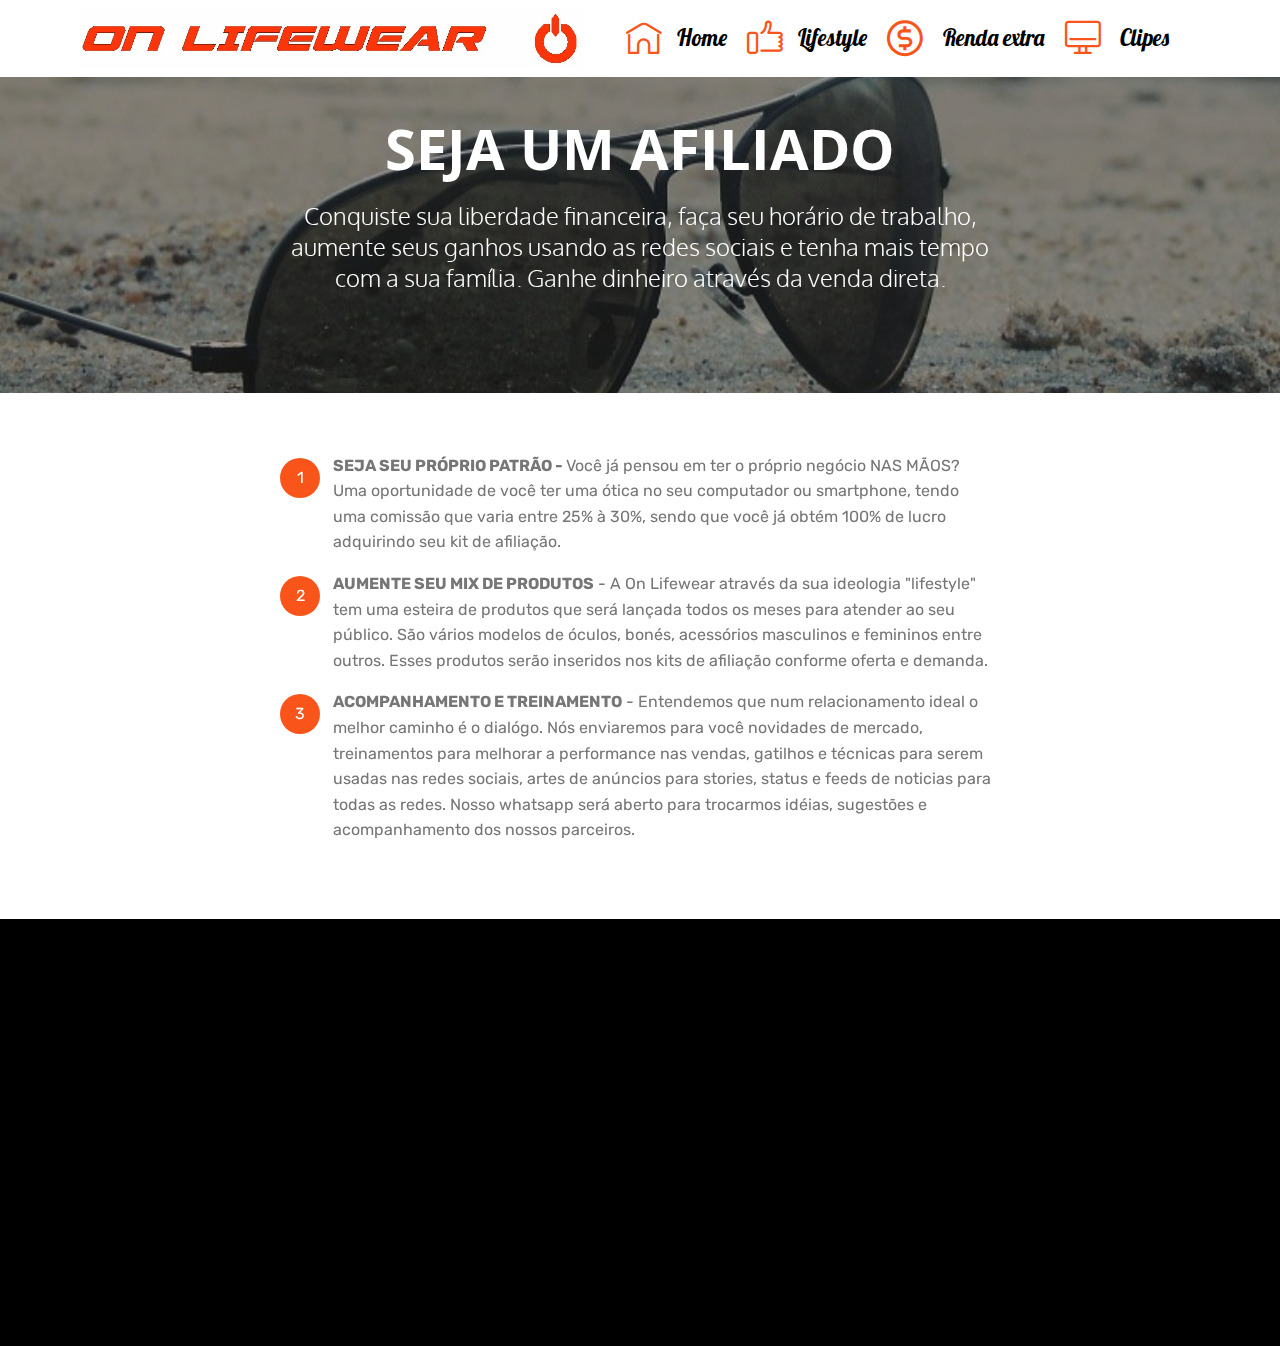
<file: renda.html>
<!DOCTYPE html>
<html  >
<head>
  <!-- Site made with Mobirise Website Builder v4.12.0, https://mobirise.com -->
  <meta charset="UTF-8">
  <meta http-equiv="X-UA-Compatible" content="IE=edge">
  <meta name="generator" content="Mobirise v4.12.0, mobirise.com">
  <meta name="viewport" content="width=device-width, initial-scale=1, minimum-scale=1">
  <link rel="shortcut icon" href="assets/images/2bannersh.jpeg" type="image/x-icon">
  <meta name="description" content="Afiliados On Lifewear.">
  
  <title>Renda extra</title>
  <link rel="stylesheet" href="assets/web/assets/mobirise-icons2/mobirise2.css">
  <link rel="stylesheet" href="assets/web/assets/mobirise-icons/mobirise-icons.css">
  <link rel="stylesheet" href="assets/web/assets/mobirise-icons-bold/mobirise-icons-bold.css">
  <link rel="stylesheet" href="assets/facebook-plugin/style.css">
  <link rel="stylesheet" href="assets/bootstrap/css/bootstrap.min.css">
  <link rel="stylesheet" href="assets/bootstrap/css/bootstrap-grid.min.css">
  <link rel="stylesheet" href="assets/bootstrap/css/bootstrap-reboot.min.css">
  <link rel="stylesheet" href="assets/dropdown/css/style.css">
  <link rel="stylesheet" href="assets/animatecss/animate.min.css">
  <link rel="stylesheet" href="assets/tether/tether.min.css">
  <link rel="stylesheet" href="assets/theme/css/style.css">
  <link rel="preload" as="style" href="assets/mobirise/css/mbr-additional.css"><link rel="stylesheet" href="assets/mobirise/css/mbr-additional.css" type="text/css">
  
  
  
</head>
<body>
  <section class="menu cid-rQkQzKEDJK" once="menu" id="menu1-1a">

    

    <nav class="navbar navbar-expand beta-menu navbar-dropdown align-items-center navbar-fixed-top navbar-toggleable-sm">
        <button class="navbar-toggler navbar-toggler-right" type="button" data-toggle="collapse" data-target="#navbarSupportedContent" aria-controls="navbarSupportedContent" aria-expanded="false" aria-label="Toggle navigation">
            <div class="hamburger">
                <span></span>
                <span></span>
                <span></span>
                <span></span>
            </div>
        </button>
        <div class="menu-logo">
            <div class="navbar-brand">
                <span class="navbar-logo">
                    <a href="index.html">
                         <img src="assets/images/2bannersh.jpeg" alt="Mobirise" title="" style="height: 3.8rem;">
                    </a>
                </span>
                
            </div>
        </div>
        <div class="collapse navbar-collapse" id="navbarSupportedContent">
            <ul class="navbar-nav nav-dropdown nav-right" data-app-modern-menu="true"><li class="nav-item"><a class="nav-link link text-black display-4" href="index.html" aria-expanded="false"><span class="mbrib-home mbr-iconfont mbr-iconfont-btn" style="color: rgb(249, 85, 26);"></span>Home</a></li><li class="nav-item"><a class="nav-link link text-black display-4" href="page2.html#content5-1l" aria-expanded="false"><span class="mbrib-like mbr-iconfont mbr-iconfont-btn" style="color: rgb(249, 85, 26);"></span>Lifestyle</a></li><li class="nav-item"><a class="nav-link link text-black display-4" href="renda.html#content5-1d" aria-expanded="false"><span class="mobi-mbri mobi-mbri-cash mbr-iconfont mbr-iconfont-btn" style="color: rgb(249, 85, 26);"></span>&nbsp;Renda extra</a></li><li class="nav-item"><a class="nav-link link text-black display-4" href="page3.html#video1-2b" aria-expanded="false"><span class="mbrib-desktop mbr-iconfont mbr-iconfont-btn" style="color: rgb(249, 85, 26);"></span>&nbsp;Clipes</a></li><li class="nav-item">
                    <a class="nav-link link text-black display-4" href="https://mobirise.co">
                        </a>
                </li></ul>
            
        </div>
    </nav>
</section>

<section class="engine"><a href="https://mobirise.info/b">create your own website</a></section><section class="mbr-section content5 cid-rQTi5R3nAj mbr-parallax-background" id="content5-1d">

    

    <div class="mbr-overlay" style="opacity: 0.4; background-color: rgb(35, 35, 35);">
    </div>

    <div class="container">
        <div class="media-container-row">
            <div class="title col-12 col-md-8">
                <h2 class="align-center mbr-bold mbr-white pb-3 mbr-fonts-style display-2">
                    SEJA UM AFILIADO</h2>
                <h3 class="mbr-section-subtitle align-center mbr-light mbr-white pb-3 mbr-fonts-style display-5">Conquiste sua liberdade financeira, faça seu horário de trabalho, aumente seus ganhos usando as redes sociais e tenha mais tempo com a sua família. Ganhe dinheiro através da venda direta.</h3>
                
                
            </div>
        </div>
    </div>
</section>

<section class="mbr-section article content11 cid-rQTkAwBAJE" id="content11-1h">
     

    <div class="container">
        <div class="media-container-row">
            <div class="mbr-text counter-container col-12 col-md-8 mbr-fonts-style display-7">
                <ol>
                    <li><strong>SEJA SEU PRÓPRIO PATRÃO - </strong>Você já pensou em ter o próprio negócio NAS MÃOS? Uma oportunidade de você ter uma ótica no seu computador ou smartphone, tendo uma comissão que varia entre 25% à 30%, sendo que você já obtém 100% de lucro adquirindo seu kit de afiliação.&nbsp;</li>
                    <li><strong>AUMENTE SEU MIX DE PRODUTOS</strong>&nbsp;- A On Lifewear através da sua ideologia "lifestyle" tem uma esteira de produtos que será lançada todos os meses para atender ao seu público. São vários modelos de óculos, bonés, acessórios masculinos e femininos entre outros. Esses produtos serão inseridos nos kits de afiliação conforme oferta e demanda.</li>
                    <li><strong>ACOMPANHAMENTO E TREINAMENTO</strong> - Entendemos que num relacionamento ideal o melhor caminho é o dialógo. Nós enviaremos para você novidades de mercado, treinamentos para melhorar a performance nas vendas, gatilhos e técnicas para serem usadas nas redes sociais, artes de anúncios para stories, status e feeds de noticias para todas as redes. Nosso whatsapp será aberto para trocarmos idéias, sugestões e acompanhamento dos nossos parceiros.</li>
                </ol>
            </div>
        </div>
    </div>
</section>

<section class="mbr-section form3 cid-rQU8HQn7sO" id="form3-1j">

    

    

    <div class="container">
        <div class="row justify-content-center">
            <div class="title col-12 col-lg-8">
                <h2 class="align-center pb-2 mbr-fonts-style display-2">SIM, QUERO SABER MAIS!</h2>
                <h3 class="mbr-section-subtitle align-center pb-5 mbr-light mbr-fonts-style display-5">Envie-nos o seu melhor e-mail:</h3>
            </div>
        </div>

        <div class="row py-2 justify-content-center">
            <div class="col-12 col-lg-6  col-md-8 " data-form-type="formoid">
                <!---Formbuilder Form--->
                <form action="https://mobirise.com/" method="POST" class="mbr-form form-with-styler" data-form-title="Mobirise Form"><input type="hidden" name="email" data-form-email="true" value="gpGUt8ebRNkDginpgSAeFOvaWfeRJEOkj4tTizmzX6+NJhQ2YoVdi2+wjJFrbzzJ8xNd2FNU1m+XGPj6t334tPj5x2Gtn2qWZvc4AYdsA5CUbRzxVLVSiI8Z6SyAMJSm">
                    <div class="row">
                        <div hidden="hidden" data-form-alert="" class="alert alert-success col-12">Obrigado pelo seu interesse. Iremos entrar em contato o mais breve possível!!!</div>
                        <div hidden="hidden" data-form-alert-danger="" class="alert alert-danger col-12">
                        </div>
                    </div>
                    <div class="dragArea row">
                        <div class="form-group col" data-for="email">
                            <input type="email" name="email" placeholder="Email" data-form-field="Email" required="required" class="form-control display-7" id="email-form3-1j">
                        </div>
                        <div class="col-auto input-group-btn"><button type="submit" class="btn  btn-secondary display-7">ENVIAR&nbsp;</button></div>
                    </div>
                </form><!---Formbuilder Form--->
            </div>
        </div>
    </div>
</section>


  <script src="assets/web/assets/jquery/jquery.min.js"></script>
  <script src="assets/popper/popper.min.js"></script>
  <script src="https://connect.facebook.net/en_US/sdk.js#xfbml=1&version=v2.5"></script>
  <script src="https://apis.google.com/js/plusone.js"></script>
  <script src="assets/facebook-plugin/facebook-script.js"></script>
  <script src="assets/bootstrap/js/bootstrap.min.js"></script>
  <script src="assets/dropdown/js/nav-dropdown.js"></script>
  <script src="assets/dropdown/js/navbar-dropdown.js"></script>
  <script src="assets/touchswipe/jquery.touch-swipe.min.js"></script>
  <script src="assets/viewportchecker/jquery.viewportchecker.js"></script>
  <script src="assets/parallax/jarallax.min.js"></script>
  <script src="assets/smoothscroll/smooth-scroll.js"></script>
  <script src="assets/tether/tether.min.js"></script>
  <script src="assets/theme/js/script.js"></script>
  <script src="assets/formoid/formoid.min.js"></script>
  
  
 <div id="scrollToTop" class="scrollToTop mbr-arrow-up"><a style="text-align: center;"><i class="mbr-arrow-up-icon mbr-arrow-up-icon-cm cm-icon cm-icon-smallarrow-up"></i></a></div>
    <input name="animation" type="hidden">
  </body>
</html>
</file>
<file: assets/web/assets/mobirise-icons2/mobirise2.css>
@font-face {
  font-family: 'Moririse2';
  font-display: swap;
  src:  url('mobirise2.eot?f2bix4');
  src:  url('mobirise2.eot?f2bix4#iefix') format('embedded-opentype'),
    url('mobirise2.ttf?f2bix4') format('truetype'),
    url('mobirise2.woff?f2bix4') format('woff'),
    url('mobirise2.svg?f2bix4#mobirise2') format('svg');
  font-weight: normal;
  font-style: normal;
}

[class^="mobi-"], [class*=" mobi-"] {
  /* use !important to prevent issues with browser extensions that change fonts */
  font-family: 'Moririse2' !important;
  speak: none;
  font-style: normal;
  font-weight: normal;
  font-variant: normal;
  text-transform: none;
  line-height: 1;

  /* Better Font Rendering =========== */
  -webkit-font-smoothing: antialiased;
  -moz-osx-font-smoothing: grayscale;
}

.mobi-mbri-add-submenu:before {
  content: "\e900";
}
.mobi-mbri-alert:before {
  content: "\e901";
}
.mobi-mbri-align-center:before {
  content: "\e902";
}
.mobi-mbri-align-justify:before {
  content: "\e903";
}
.mobi-mbri-align-left:before {
  content: "\e904";
}
.mobi-mbri-align-right:before {
  content: "\e905";
}
.mobi-mbri-android:before {
  content: "\e906";
}
.mobi-mbri-apple:before {
  content: "\e907";
}
.mobi-mbri-arrow-down:before {
  content: "\e908";
}
.mobi-mbri-arrow-next:before {
  content: "\e909";
}
.mobi-mbri-arrow-prev:before {
  content: "\e90a";
}
.mobi-mbri-arrow-up:before {
  content: "\e90b";
}
.mobi-mbri-bold:before {
  content: "\e90c";
}
.mobi-mbri-bookmark:before {
  content: "\e90d";
}
.mobi-mbri-bootstrap:before {
  content: "\e90e";
}
.mobi-mbri-briefcase:before {
  content: "\e90f";
}
.mobi-mbri-browse:before {
  content: "\e910";
}
.mobi-mbri-bulleted-list:before {
  content: "\e911";
}
.mobi-mbri-calendar:before {
  content: "\e912";
}
.mobi-mbri-camera:before {
  content: "\e913";
}
.mobi-mbri-cart-add:before {
  content: "\e914";
}
.mobi-mbri-cart-full:before {
  content: "\e915";
}
.mobi-mbri-cash:before {
  content: "\e916";
}
.mobi-mbri-change-style:before {
  content: "\e917";
}
.mobi-mbri-chat:before {
  content: "\e918";
}
.mobi-mbri-clock:before {
  content: "\e919";
}
.mobi-mbri-close:before {
  content: "\e91a";
}
.mobi-mbri-cloud:before {
  content: "\e91b";
}
.mobi-mbri-code:before {
  content: "\e91c";
}
.mobi-mbri-contact-form:before {
  content: "\e91d";
}
.mobi-mbri-credit-card:before {
  content: "\e91e";
}
.mobi-mbri-cursor-click:before {
  content: "\e91f";
}
.mobi-mbri-cust-feedback:before {
  content: "\e920";
}
.mobi-mbri-database:before {
  content: "\e921";
}
.mobi-mbri-delivery:before {
  content: "\e922";
}
.mobi-mbri-desktop:before {
  content: "\e923";
}
.mobi-mbri-devices:before {
  content: "\e924";
}
.mobi-mbri-down:before {
  content: "\e925";
}
.mobi-mbri-download-2:before {
  content: "\e926";
}
.mobi-mbri-download:before {
  content: "\e927";
}
.mobi-mbri-drag-n-drop-2:before {
  content: "\e928";
}
.mobi-mbri-drag-n-drop:before {
  content: "\e929";
}
.mobi-mbri-edit-2:before {
  content: "\e92a";
}
.mobi-mbri-edit:before {
  content: "\e92b";
}
.mobi-mbri-error:before {
  content: "\e92c";
}
.mobi-mbri-extension:before {
  content: "\e92d";
}
.mobi-mbri-features:before {
  content: "\e92e";
}
.mobi-mbri-file:before {
  content: "\e92f";
}
.mobi-mbri-flag:before {
  content: "\e930";
}
.mobi-mbri-folder:before {
  content: "\e931";
}
.mobi-mbri-gift:before {
  content: "\e932";
}
.mobi-mbri-github:before {
  content: "\e933";
}
.mobi-mbri-globe-2:before {
  content: "\e934";
}
.mobi-mbri-globe:before {
  content: "\e935";
}
.mobi-mbri-growing-chart:before {
  content: "\e936";
}
.mobi-mbri-hearth:before {
  content: "\e937";
}
.mobi-mbri-help:before {
  content: "\e938";
}
.mobi-mbri-home:before {
  content: "\e939";
}
.mobi-mbri-hot-cup:before {
  content: "\e93a";
}
.mobi-mbri-idea:before {
  content: "\e93b";
}
.mobi-mbri-image-gallery:before {
  content: "\e93c";
}
.mobi-mbri-image-slider:before {
  content: "\e93d";
}
.mobi-mbri-info:before {
  content: "\e93e";
}
.mobi-mbri-italic:before {
  content: "\e93f";
}
.mobi-mbri-key:before {
  content: "\e940";
}
.mobi-mbri-laptop:before {
  content: "\e941";
}
.mobi-mbri-layers:before {
  content: "\e942";
}
.mobi-mbri-left-right:before {
  content: "\e943";
}
.mobi-mbri-left:before {
  content: "\e944";
}
.mobi-mbri-letter:before {
  content: "\e945";
}
.mobi-mbri-like:before {
  content: "\e946";
}
.mobi-mbri-link:before {
  content: "\e947";
}
.mobi-mbri-lock:before {
  content: "\e948";
}
.mobi-mbri-login:before {
  content: "\e949";
}
.mobi-mbri-logout:before {
  content: "\e94a";
}
.mobi-mbri-magic-stick:before {
  content: "\e94b";
}
.mobi-mbri-map-pin:before {
  content: "\e94c";
}
.mobi-mbri-menu:before {
  content: "\e94d";
}
.mobi-mbri-mobile-2:before {
  content: "\e94e";
}
.mobi-mbri-mobile-horizontal:before {
  content: "\e94f";
}
.mobi-mbri-mobile:before {
  content: "\e950";
}
.mobi-mbri-mobirise:before {
  content: "\e951";
}
.mobi-mbri-more-horizontal:before {
  content: "\e952";
}
.mobi-mbri-more-vertical:before {
  content: "\e953";
}
.mobi-mbri-music:before {
  content: "\e954";
}
.mobi-mbri-new-file:before {
  content: "\e955";
}
.mobi-mbri-numbered-list:before {
  content: "\e956";
}
.mobi-mbri-opened-folder:before {
  content: "\e957";
}
.mobi-mbri-pages:before {
  content: "\e958";
}
.mobi-mbri-paper-plane:before {
  content: "\e959";
}
.mobi-mbri-paperclip:before {
  content: "\e95a";
}
.mobi-mbri-phone:before {
  content: "\e95b";
}
.mobi-mbri-photo:before {
  content: "\e95c";
}
.mobi-mbri-photos:before {
  content: "\e95d";
}
.mobi-mbri-pin:before {
  content: "\e95e";
}
.mobi-mbri-play:before {
  content: "\e95f";
}
.mobi-mbri-plus:before {
  content: "\e960";
}
.mobi-mbri-preview:before {
  content: "\e961";
}
.mobi-mbri-print:before {
  content: "\e962";
}
.mobi-mbri-protect:before {
  content: "\e963";
}
.mobi-mbri-question:before {
  content: "\e964";
}
.mobi-mbri-quote-left:before {
  content: "\e965";
}
.mobi-mbri-quote-right:before {
  content: "\e966";
}
.mobi-mbri-redo:before {
  content: "\e967";
}
.mobi-mbri-refresh:before {
  content: "\e968";
}
.mobi-mbri-responsive-2:before {
  content: "\e969";
}
.mobi-mbri-responsive:before {
  content: "\e96a";
}
.mobi-mbri-right:before {
  content: "\e96b";
}
.mobi-mbri-rocket:before {
  content: "\e96c";
}
.mobi-mbri-sad-face:before {
  content: "\e96d";
}
.mobi-mbri-sale:before {
  content: "\e96e";
}
.mobi-mbri-save:before {
  content: "\e96f";
}
.mobi-mbri-search:before {
  content: "\e970";
}
.mobi-mbri-setting-2:before {
  content: "\e971";
}
.mobi-mbri-setting-3:before {
  content: "\e972";
}
.mobi-mbri-setting:before {
  content: "\e973";
}
.mobi-mbri-share:before {
  content: "\e974";
}
.mobi-mbri-shopping-bag:before {
  content: "\e975";
}
.mobi-mbri-shopping-basket:before {
  content: "\e976";
}
.mobi-mbri-shopping-cart:before {
  content: "\e977";
}
.mobi-mbri-sites:before {
  content: "\e978";
}
.mobi-mbri-smile-face:before {
  content: "\e979";
}
.mobi-mbri-speed:before {
  content: "\e97a";
}
.mobi-mbri-star:before {
  content: "\e97b";
}
.mobi-mbri-success:before {
  content: "\e97c";
}
.mobi-mbri-sun:before {
  content: "\e97d";
}
.mobi-mbri-sun2:before {
  content: "\e97e";
}
.mobi-mbri-tablet-vertical:before {
  content: "\e97f";
}
.mobi-mbri-tablet:before {
  content: "\e980";
}
.mobi-mbri-target:before {
  content: "\e981";
}
.mobi-mbri-timer:before {
  content: "\e982";
}
.mobi-mbri-to-ftp:before {
  content: "\e983";
}
.mobi-mbri-to-local-drive:before {
  content: "\e984";
}
.mobi-mbri-touch-swipe:before {
  content: "\e985";
}
.mobi-mbri-touch:before {
  content: "\e986";
}
.mobi-mbri-trash:before {
  content: "\e987";
}
.mobi-mbri-underline:before {
  content: "\e988";
}
.mobi-mbri-undo:before {
  content: "\e989";
}
.mobi-mbri-unlink:before {
  content: "\e98a";
}
.mobi-mbri-unlock:before {
  content: "\e98b";
}
.mobi-mbri-up-down:before {
  content: "\e98c";
}
.mobi-mbri-up:before {
  content: "\e98d";
}
.mobi-mbri-update:before {
  content: "\e98e";
}
.mobi-mbri-upload-2:before {
  content: "\e98f";
}
.mobi-mbri-upload:before {
  content: "\e990";
}
.mobi-mbri-user-2:before {
  content: "\e991";
}
.mobi-mbri-user:before {
  content: "\e992";
}
.mobi-mbri-users:before {
  content: "\e993";
}
.mobi-mbri-video-play:before {
  content: "\e994";
}
.mobi-mbri-video:before {
  content: "\e995";
}
.mobi-mbri-watch:before {
  content: "\e996";
}
.mobi-mbri-website-theme-2:before {
  content: "\e997";
}
.mobi-mbri-website-theme:before {
  content: "\e998";
}
.mobi-mbri-wifi:before {
  content: "\e999";
}
.mobi-mbri-windows:before {
  content: "\e99a";
}
.mobi-mbri-zoom-in:before {
  content: "\e99b";
}
.mobi-mbri-zoom-out:before {
  content: "\e99c";
}
</file>
<file: assets/web/assets/mobirise-icons/mobirise-icons.css>
@font-face {
  font-family: 'MobiriseIcons';
  src:  url('mobirise-icons.eot?spat4u');
  src:  url('mobirise-icons.eot?spat4u#iefix') format('embedded-opentype'),
    url('mobirise-icons.ttf?spat4u') format('truetype'),
    url('mobirise-icons.woff?spat4u') format('woff'),
    url('mobirise-icons.svg?spat4u#MobiriseIcons') format('svg');
  font-weight: normal;
  font-style: normal;
  font-display: swap;
}

[class^="mbri-"], [class*=" mbri-"] {
  /* use !important to prevent issues with browser extensions that change fonts */
  font-family: MobiriseIcons !important;
  speak: none;
  font-style: normal;
  font-weight: normal;
  font-variant: normal;
  text-transform: none;
  line-height: 1;

  /* Better Font Rendering =========== */
  -webkit-font-smoothing: antialiased;
  -moz-osx-font-smoothing: grayscale;
}

.mbri-add-submenu:before {
  content: "\e900";
}
.mbri-alert:before {
  content: "\e901";
}
.mbri-align-center:before {
  content: "\e902";
}
.mbri-align-justify:before {
  content: "\e903";
}
.mbri-align-left:before {
  content: "\e904";
}
.mbri-align-right:before {
  content: "\e905";
}
.mbri-android:before {
  content: "\e906";
}
.mbri-apple:before {
  content: "\e907";
}
.mbri-arrow-down:before {
  content: "\e908";
}
.mbri-arrow-next:before {
  content: "\e909";
}
.mbri-arrow-prev:before {
  content: "\e90a";
}
.mbri-arrow-up:before {
  content: "\e90b";
}
.mbri-bold:before {
  content: "\e90c";
}
.mbri-bookmark:before {
  content: "\e90d";
}
.mbri-bootstrap:before {
  content: "\e90e";
}
.mbri-briefcase:before {
  content: "\e90f";
}
.mbri-browse:before {
  content: "\e910";
}
.mbri-bulleted-list:before {
  content: "\e911";
}
.mbri-calendar:before {
  content: "\e912";
}
.mbri-camera:before {
  content: "\e913";
}
.mbri-cart-add:before {
  content: "\e914";
}
.mbri-cart-full:before {
  content: "\e915";
}
.mbri-cash:before {
  content: "\e916";
}
.mbri-change-style:before {
  content: "\e917";
}
.mbri-chat:before {
  content: "\e918";
}
.mbri-clock:before {
  content: "\e919";
}
.mbri-close:before {
  content: "\e91a";
}
.mbri-cloud:before {
  content: "\e91b";
}
.mbri-code:before {
  content: "\e91c";
}
.mbri-contact-form:before {
  content: "\e91d";
}
.mbri-credit-card:before {
  content: "\e91e";
}
.mbri-cursor-click:before {
  content: "\e91f";
}
.mbri-cust-feedback:before {
  content: "\e920";
}
.mbri-database:before {
  content: "\e921";
}
.mbri-delivery:before {
  content: "\e922";
}
.mbri-desktop:before {
  content: "\e923";
}
.mbri-devices:before {
  content: "\e924";
}
.mbri-down:before {
  content: "\e925";
}
.mbri-download:before {
  content: "\e989";
}
.mbri-drag-n-drop:before {
  content: "\e927";
}
.mbri-drag-n-drop2:before {
  content: "\e928";
}
.mbri-edit:before {
  content: "\e929";
}
.mbri-edit2:before {
  content: "\e92a";
}
.mbri-error:before {
  content: "\e92b";
}
.mbri-extension:before {
  content: "\e92c";
}
.mbri-features:before {
  content: "\e92d";
}
.mbri-file:before {
  content: "\e92e";
}
.mbri-flag:before {
  content: "\e92f";
}
.mbri-folder:before {
  content: "\e930";
}
.mbri-gift:before {
  content: "\e931";
}
.mbri-github:before {
  content: "\e932";
}
.mbri-globe:before {
  content: "\e933";
}
.mbri-globe-2:before {
  content: "\e934";
}
.mbri-growing-chart:before {
  content: "\e935";
}
.mbri-hearth:before {
  content: "\e936";
}
.mbri-help:before {
  content: "\e937";
}
.mbri-home:before {
  content: "\e938";
}
.mbri-hot-cup:before {
  content: "\e939";
}
.mbri-idea:before {
  content: "\e93a";
}
.mbri-image-gallery:before {
  content: "\e93b";
}
.mbri-image-slider:before {
  content: "\e93c";
}
.mbri-info:before {
  content: "\e93d";
}
.mbri-italic:before {
  content: "\e93e";
}
.mbri-key:before {
  content: "\e93f";
}
.mbri-laptop:before {
  content: "\e940";
}
.mbri-layers:before {
  content: "\e941";
}
.mbri-left-right:before {
  content: "\e942";
}
.mbri-left:before {
  content: "\e943";
}
.mbri-letter:before {
  content: "\e944";
}
.mbri-like:before {
  content: "\e945";
}
.mbri-link:before {
  content: "\e946";
}
.mbri-lock:before {
  content: "\e947";
}
.mbri-login:before {
  content: "\e948";
}
.mbri-logout:before {
  content: "\e949";
}
.mbri-magic-stick:before {
  content: "\e94a";
}
.mbri-map-pin:before {
  content: "\e94b";
}
.mbri-menu:before {
  content: "\e94c";
}
.mbri-mobile:before {
  content: "\e94d";
}
.mbri-mobile2:before {
  content: "\e94e";
}
.mbri-mobirise:before {
  content: "\e94f";
}
.mbri-more-horizontal:before {
  content: "\e950";
}
.mbri-more-vertical:before {
  content: "\e951";
}
.mbri-music:before {
  content: "\e952";
}
.mbri-new-file:before {
  content: "\e953";
}
.mbri-numbered-list:before {
  content: "\e954";
}
.mbri-opened-folder:before {
  content: "\e955";
}
.mbri-pages:before {
  content: "\e956";
}
.mbri-paper-plane:before {
  content: "\e957";
}
.mbri-paperclip:before {
  content: "\e958";
}
.mbri-photo:before {
  content: "\e959";
}
.mbri-photos:before {
  content: "\e95a";
}
.mbri-pin:before {
  content: "\e95b";
}
.mbri-play:before {
  content: "\e95c";
}
.mbri-plus:before {
  content: "\e95d";
}
.mbri-preview:before {
  content: "\e95e";
}
.mbri-print:before {
  content: "\e95f";
}
.mbri-protect:before {
  content: "\e960";
}
.mbri-question:before {
  content: "\e961";
}
.mbri-quote-left:before {
  content: "\e962";
}
.mbri-quote-right:before {
  content: "\e963";
}
.mbri-refresh:before {
  content: "\e964";
}
.mbri-responsive:before {
  content: "\e965";
}
.mbri-right:before {
  content: "\e966";
}
.mbri-rocket:before {
  content: "\e967";
}
.mbri-sad-face:before {
  content: "\e968";
}
.mbri-sale:before {
  content: "\e969";
}
.mbri-save:before {
  content: "\e96a";
}
.mbri-search:before {
  content: "\e96b";
}
.mbri-setting:before {
  content: "\e96c";
}
.mbri-setting2:before {
  content: "\e96d";
}
.mbri-setting3:before {
  content: "\e96e";
}
.mbri-share:before {
  content: "\e96f";
}
.mbri-shopping-bag:before {
  content: "\e970";
}
.mbri-shopping-basket:before {
  content: "\e971";
}
.mbri-shopping-cart:before {
  content: "\e972";
}
.mbri-sites:before {
  content: "\e973";
}
.mbri-smile-face:before {
  content: "\e974";
}
.mbri-speed:before {
  content: "\e975";
}
.mbri-star:before {
  content: "\e976";
}
.mbri-success:before {
  content: "\e977";
}
.mbri-sun:before {
  content: "\e978";
}
.mbri-sun2:before {
  content: "\e979";
}
.mbri-tablet:before {
  content: "\e97a";
}
.mbri-tablet-vertical:before {
  content: "\e97b";
}
.mbri-target:before {
  content: "\e97c";
}
.mbri-timer:before {
  content: "\e97d";
}
.mbri-to-ftp:before {
  content: "\e97e";
}
.mbri-to-local-drive:before {
  content: "\e97f";
}
.mbri-touch-swipe:before {
  content: "\e980";
}
.mbri-touch:before {
  content: "\e981";
}
.mbri-trash:before {
  content: "\e982";
}
.mbri-underline:before {
  content: "\e983";
}
.mbri-unlink:before {
  content: "\e984";
}
.mbri-unlock:before {
  content: "\e985";
}
.mbri-up-down:before {
  content: "\e986";
}
.mbri-up:before {
  content: "\e987";
}
.mbri-update:before {
  content: "\e988";
}
.mbri-upload:before {
 content: "\e926"; 
}
.mbri-user:before {
  content: "\e98a";
}
.mbri-user2:before {
  content: "\e98b";
}
.mbri-users:before {
  content: "\e98c";
}
.mbri-video:before {
  content: "\e98d";
}
.mbri-video-play:before {
  content: "\e98e";
}
.mbri-watch:before {
  content: "\e98f";
}
.mbri-website-theme:before {
  content: "\e990";
}
.mbri-wifi:before {
  content: "\e991";
}
.mbri-windows:before {
  content: "\e992";
}
.mbri-zoom-out:before {
  content: "\e993";
}
.mbri-redo:before {
  content: "\e994";
}
.mbri-undo:before {
  content: "\e995";
}
</file>
<file: assets/web/assets/mobirise-icons-bold/mobirise-icons-bold.css>
@font-face {
  font-family: 'mobirise-icons-bold';
  font-display: swap;
  src:  url('mobirise-icons-bold.eot?m1l4yr');
  src:  url('mobirise-icons-bold.eot?m1l4yr#iefix') format('embedded-opentype'),
    url('mobirise-icons-bold.ttf?m1l4yr') format('truetype'),
    url('mobirise-icons-bold.woff?m1l4yr') format('woff'),
    url('mobirise-icons-bold.svg?m1l4yr#mobirise-icons-bold') format('svg');
  font-weight: normal;
  font-style: normal;
}

[class^="mbrib-"], [class*="mbrib-"] {
  /* use !important to prevent issues with browser extensions that change fonts */
  font-family: 'mobirise-icons-bold' !important;
  speak: none;
  font-style: normal;
  font-weight: normal;
  font-variant: normal;
  text-transform: none;
  line-height: 1;

  /* Better Font Rendering =========== */
  -webkit-font-smoothing: antialiased;
  -moz-osx-font-smoothing: grayscale;
}

.mbrib-add-submenu:before {
  content: "\e900";
}
.mbrib-alert:before {
  content: "\e901";
}
.mbrib-align-center:before {
  content: "\e902";
}
.mbrib-align-justify:before {
  content: "\e903";
}
.mbrib-align-left:before {
  content: "\e904";
}
.mbrib-align-right:before {
  content: "\e905";
}
.mbrib-android:before {
  content: "\e906";
}
.mbrib-apple:before {
  content: "\e907";
}
.mbrib-arrow-down:before {
  content: "\e908";
}
.mbrib-arrow-next:before {
  content: "\e909";
}
.mbrib-arrow-prev:before {
  content: "\e90a";
}
.mbrib-arrow-up:before {
  content: "\e90b";
}
.mbrib-bold:before {
  content: "\e90c";
}
.mbrib-bookmark:before {
  content: "\e90d";
}
.mbrib-bootstrap:before {
  content: "\e90e";
}
.mbrib-briefcase:before {
  content: "\e90f";
}
.mbrib-browse:before {
  content: "\e910";
}
.mbrib-bulleted-list:before {
  content: "\e911";
}
.mbrib-calendar:before {
  content: "\e912";
}
.mbrib-camera:before {
  content: "\e913";
}
.mbrib-cart-add:before {
  content: "\e914";
}
.mbrib-cart-full:before {
  content: "\e915";
}
.mbrib-cash:before {
  content: "\e916";
}
.mbrib-change-style:before {
  content: "\e917";
}
.mbrib-chat:before {
  content: "\e918";
}
.mbrib-clock:before {
  content: "\e919";
}
.mbrib-close:before {
  content: "\e91a";
}
.mbrib-cloud:before {
  content: "\e91b";
}
.mbrib-code:before {
  content: "\e91c";
}
.mbrib-contact-form:before {
  content: "\e91d";
}
.mbrib-credit-card:before {
  content: "\e91e";
}
.mbrib-cursor-click:before {
  content: "\e91f";
}
.mbrib-cust-feedback:before {
  content: "\e920";
}
.mbrib-database:before {
  content: "\e921";
}
.mbrib-delivery:before {
  content: "\e922";
}
.mbrib-desktop:before {
  content: "\e923";
}
.mbrib-devices:before {
  content: "\e924";
}
.mbrib-down:before {
  content: "\e925";
}
.mbrib-download:before {
  content: "\e926";
}
.mbrib-drag-n-drop:before {
  content: "\e927";
}
.mbrib-drag-n-drop2:before {
  content: "\e928";
}
.mbrib-edit:before {
  content: "\e929";
}
.mbrib-edit2:before {
  content: "\e92a";
}
.mbrib-error:before {
  content: "\e92b";
}
.mbrib-extension:before {
  content: "\e92c";
}
.mbrib-features:before {
  content: "\e92d";
}
.mbrib-file:before {
  content: "\e92e";
}
.mbrib-flag:before {
  content: "\e92f";
}
.mbrib-folder:before {
  content: "\e930";
}
.mbrib-gift:before {
  content: "\e931";
}
.mbrib-github:before {
  content: "\e932";
}
.mbrib-globe-2:before {
  content: "\e933";
}
.mbrib-globe:before {
  content: "\e934";
}
.mbrib-growing-chart:before {
  content: "\e935";
}
.mbrib-hearth:before {
  content: "\e936";
}
.mbrib-help:before {
  content: "\e937";
}
.mbrib-home:before {
  content: "\e938";
}
.mbrib-hot-cup:before {
  content: "\e939";
}
.mbrib-idea:before {
  content: "\e93a";
}
.mbrib-image-gallery:before {
  content: "\e93b";
}
.mbrib-image-slider:before {
  content: "\e93c";
}
.mbrib-info:before {
  content: "\e93d";
}
.mbrib-italic:before {
  content: "\e93e";
}
.mbrib-key:before {
  content: "\e93f";
}
.mbrib-laptop:before {
  content: "\e940";
}
.mbrib-layers:before {
  content: "\e941";
}
.mbrib-left-right:before {
  content: "\e942";
}
.mbrib-left:before {
  content: "\e943";
}
.mbrib-letter:before {
  content: "\e944";
}
.mbrib-like:before {
  content: "\e945";
}
.mbrib-link:before {
  content: "\e946";
}
.mbrib-lock:before {
  content: "\e947";
}
.mbrib-login:before {
  content: "\e948";
}
.mbrib-logout:before {
  content: "\e949";
}
.mbrib-magic-stick:before {
  content: "\e94a";
}
.mbrib-map-pin:before {
  content: "\e94b";
}
.mbrib-menu:before {
  content: "\e94c";
}
.mbrib-mobile:before {
  content: "\e94d";
}
.mbrib-mobile2:before {
  content: "\e94e";
}
.mbrib-mobirise:before {
  content: "\e94f";
}
.mbrib-more-horizontal:before {
  content: "\e950";
}
.mbrib-more-vertical:before {
  content: "\e951";
}
.mbrib-music:before {
  content: "\e952";
}
.mbrib-new-file:before {
  content: "\e953";
}
.mbrib-numbered-list:before {
  content: "\e954";
}
.mbrib-opened-folder:before {
  content: "\e955";
}
.mbrib-pages:before {
  content: "\e956";
}
.mbrib-paper-plane:before {
  content: "\e957";
}
.mbrib-paperclip:before {
  content: "\e958";
}
.mbrib-photo:before {
  content: "\e959";
}
.mbrib-photos:before {
  content: "\e95a";
}
.mbrib-pin:before {
  content: "\e95b";
}
.mbrib-play:before {
  content: "\e95c";
}
.mbrib-plus:before {
  content: "\e95d";
}
.mbrib-preview:before {
  content: "\e95e";
}
.mbrib-print:before {
  content: "\e95f";
}
.mbrib-protect:before {
  content: "\e960";
}
.mbrib-question:before {
  content: "\e961";
}
.mbrib-quote-left:before {
  content: "\e962";
}
.mbrib-quote-right:before {
  content: "\e963";
}
.mbrib-redo:before {
  content: "\e964";
}
.mbrib-refresh:before {
  content: "\e965";
}
.mbrib-responsive:before {
  content: "\e966";
}
.mbrib-right:before {
  content: "\e967";
}
.mbrib-rocket:before {
  content: "\e968";
}
.mbrib-sad-face:before {
  content: "\e969";
}
.mbrib-sale:before {
  content: "\e96a";
}
.mbrib-save:before {
  content: "\e96b";
}
.mbrib-search:before {
  content: "\e96c";
}
.mbrib-setting:before {
  content: "\e96d";
}
.mbrib-setting2:before {
  content: "\e96e";
}
.mbrib-setting3:before {
  content: "\e96f";
}
.mbrib-share:before {
  content: "\e970";
}
.mbrib-shopping-bag:before {
  content: "\e971";
}
.mbrib-shopping-basket:before {
  content: "\e972";
}
.mbrib-shopping-cart:before {
  content: "\e973";
}
.mbrib-sites:before {
  content: "\e974";
}
.mbrib-smile-face:before {
  content: "\e975";
}
.mbrib-speed:before {
  content: "\e976";
}
.mbrib-star:before {
  content: "\e977";
}
.mbrib-success:before {
  content: "\e978";
}
.mbrib-sun:before {
  content: "\e979";
}
.mbrib-sun2:before {
  content: "\e97a";
}
.mbrib-tablet-vertical:before {
  content: "\e97b";
}
.mbrib-tablet:before {
  content: "\e97c";
}
.mbrib-target:before {
  content: "\e97d";
}
.mbrib-timer:before {
  content: "\e97e";
}
.mbrib-to-ftp:before {
  content: "\e97f";
}
.mbrib-to-local-drive:before {
  content: "\e980";
}
.mbrib-touch-swipe:before {
  content: "\e981";
}
.mbrib-touch:before {
  content: "\e982";
}
.mbrib-trash:before {
  content: "\e983";
}
.mbrib-underline:before {
  content: "\e984";
}
.mbrib-undo:before {
  content: "\e985";
}
.mbrib-unlink:before {
  content: "\e986";
}
.mbrib-unlock:before {
  content: "\e987";
}
.mbrib-up-down:before {
  content: "\e988";
}
.mbrib-up:before {
  content: "\e989";
}
.mbrib-update:before {
  content: "\e98a";
}
.mbrib-upload:before {
  content: "\e98b";
}
.mbrib-user:before {
  content: "\e98c";
}
.mbrib-user2:before {
  content: "\e98d";
}
.mbrib-users:before {
  content: "\e98e";
}
.mbrib-video-play:before {
  content: "\e98f";
}
.mbrib-video:before {
  content: "\e990";
}
.mbrib-watch:before {
  content: "\e991";
}
.mbrib-website-theme:before {
  content: "\e992";
}
.mbrib-wifi:before {
  content: "\e993";
}
.mbrib-windows:before {
  content: "\e994";
}
.mbrib-zoom-out:before {
  content: "\e995";
}
</file>
<file: assets/facebook-plugin/style.css>
.mbr-section.mbr-section__comments{
    position: relative;
}
.mbr-section__comments{
    background-size: cover;
}
.addons-container {
  position: relative;
  margin-left: auto;
  margin-right: auto;
  padding-right: 15px;
  padding-left: 15px; }
  @media (min-width: 576px) {
    .addons-container {
      padding-right: 15px;
      padding-left: 15px; } }
  @media (min-width: 768px) {
    .addons-container {
      padding-right: 15px;
      padding-left: 15px; } }
  @media (min-width: 992px) {
    .addons-container {
      padding-right: 15px;
      padding-left: 15px; } }
  @media (min-width: 1200px) {
    .addons-container {
      padding-right: 15px;
      padding-left: 15px; } }
  @media (min-width: 576px) {
    .addons-container {
      width: 540px;
      max-width: 100%; } }
  @media (min-width: 768px) {
    .addons-container {
      width: 720px;
      max-width: 100%; } }
  @media (min-width: 992px) {
    .addons-container {
      width: 960px;
      max-width: 100%; } }
  @media (min-width: 1200px) {
    .addons-container {
      width: 1140px;
      max-width: 100%; } }

.addons-container-inner{
    position: relative;
    width: 100%;
    min-height: 1px;
    padding-right: 15px;
    padding-left: 15px;
}
@media (min-width: 567px) {
    .addons-container-inner{
        -ms-flex: 0 0 66.666667%;
        flex: 0 0 66.666667%;
        max-width: 66.666667%;
    }
}
.addons-row{
    display: flex;
    justify-content:center;
}
</file>
<file: assets/dropdown/css/style.css>
.navbar-dropdown {
  left: 0;
  padding: 0;
  position: absolute;
  right: 0;
  top: 0;
  transition: all 0.45s ease;
  z-index: 1030;
  background: #282828; }
  .navbar-dropdown .navbar-logo {
    margin-right: 0.8rem;
    transition: margin 0.3s ease-in-out;
    vertical-align: middle; }
    .navbar-dropdown .navbar-logo img {
      height: 3.125rem;
      transition: all 0.3s ease-in-out; }
    .navbar-dropdown .navbar-logo.mbr-iconfont {
      font-size: 3.125rem;
      line-height: 3.125rem; }
  .navbar-dropdown .navbar-caption {
    font-weight: 700;
    white-space: normal;
    vertical-align: -4px;
    line-height: 3.125rem !important; }
    .navbar-dropdown .navbar-caption, .navbar-dropdown .navbar-caption:hover {
      color: inherit;
      text-decoration: none; }
  .navbar-dropdown .mbr-iconfont + .navbar-caption {
    vertical-align: -1px; }
  .navbar-dropdown.navbar-fixed-top {
    position: fixed; }
  .navbar-dropdown .navbar-brand span {
    vertical-align: -4px; }
  .navbar-dropdown.bg-color.transparent {
    background: none; }
  .navbar-dropdown.navbar-short .navbar-brand {
    padding: 0.625rem 0; }
    .navbar-dropdown.navbar-short .navbar-brand span {
      vertical-align: -1px; }
  .navbar-dropdown.navbar-short .navbar-caption {
    line-height: 2.375rem !important;
    vertical-align: -2px; }
  .navbar-dropdown.navbar-short .navbar-logo {
    margin-right: 0.5rem; }
    .navbar-dropdown.navbar-short .navbar-logo img {
      height: 2.375rem; }
    .navbar-dropdown.navbar-short .navbar-logo.mbr-iconfont {
      font-size: 2.375rem;
      line-height: 2.375rem; }
  .navbar-dropdown.navbar-short .mbr-table-cell {
    height: 3.625rem; }
  .navbar-dropdown .navbar-close {
    left: 0.6875rem;
    position: fixed;
    top: 0.75rem;
    z-index: 1000; }
  .navbar-dropdown .hamburger-icon {
    content: "";
    display: inline-block;
    vertical-align: middle;
    width: 16px;
    -webkit-box-shadow: 0 -6px 0 1px #282828,0 0 0 1px #282828,0 6px 0 1px #282828;
    -moz-box-shadow: 0 -6px 0 1px #282828,0 0 0 1px #282828,0 6px 0 1px #282828;
    box-shadow: 0 -6px 0 1px #282828,0 0 0 1px #282828,0 6px 0 1px #282828; }

.dropdown-menu .dropdown-toggle[data-toggle="dropdown-submenu"]::after {
  border-bottom: 0.35em solid transparent;
  border-left: 0.35em solid;
  border-right: 0;
  border-top: 0.35em solid transparent;
  margin-left: 0.3rem; }

.dropdown-menu .dropdown-item:focus {
  outline: 0; }

.nav-dropdown {
  font-size: 0.75rem;
  font-weight: 500;
  height: auto !important; }
  .nav-dropdown .nav-btn {
    padding-left: 1rem; }
  .nav-dropdown .link {
    margin: .667em 1.667em;
    font-weight: 500;
    padding: 0;
    transition: color .2s ease-in-out; }
    .nav-dropdown .link.dropdown-toggle {
      margin-right: 2.583em; }
      .nav-dropdown .link.dropdown-toggle::after {
        margin-left: .25rem;
        border-top: 0.35em solid;
        border-right: 0.35em solid transparent;
        border-left: 0.35em solid transparent;
        border-bottom: 0; }
      .nav-dropdown .link.dropdown-toggle[aria-expanded="true"] {
        margin: 0;
        padding: 0.667em 3.263em  0.667em 1.667em; }
  .nav-dropdown .link::after,
  .nav-dropdown .dropdown-item::after {
    color: inherit; }
  .nav-dropdown .btn {
    font-size: 0.75rem;
    font-weight: 700;
    letter-spacing: 0;
    margin-bottom: 0;
    padding-left: 1.25rem;
    padding-right: 1.25rem; }
  .nav-dropdown .dropdown-menu {
    border-radius: 0;
    border: 0;
    left: 0;
    margin: 0;
    padding-bottom: 1.25rem;
    padding-top: 1.25rem;
    position: relative; }
  .nav-dropdown .dropdown-submenu {
    margin-left: 0.125rem;
    top: 0; }
  .nav-dropdown .dropdown-item {
    font-weight: 500;
    line-height: 2;
    padding: 0.3846em 4.615em 0.3846em 1.5385em;
    position: relative;
    transition: color .2s ease-in-out, background-color .2s ease-in-out; }
    .nav-dropdown .dropdown-item::after {
      margin-top: -0.3077em;
      position: absolute;
      right: 1.1538em;
      top: 50%; }
    .nav-dropdown .dropdown-item:focus, .nav-dropdown .dropdown-item:hover {
      background: none; }

@media (max-width: 767px) {
  .nav-dropdown.navbar-toggleable-sm {
    bottom: 0;
    display: none;
    left: 0;
    overflow-x: hidden;
    position: fixed;
    top: 0;
    transform: translateX(-100%);
    -ms-transform: translateX(-100%);
    -webkit-transform: translateX(-100%);
    width: 18.75rem;
    z-index: 999; } }
.nav-dropdown.navbar-toggleable-xl {
  bottom: 0;
  display: none;
  left: 0;
  overflow-x: hidden;
  position: fixed;
  top: 0;
  transform: translateX(-100%);
  -ms-transform: translateX(-100%);
  -webkit-transform: translateX(-100%);
  width: 18.75rem;
  z-index: 999; }

.nav-dropdown-sm {
  display: block !important;
  overflow-x: hidden;
  overflow: auto;
  padding-top: 3.875rem; }
  .nav-dropdown-sm::after {
    content: "";
    display: block;
    height: 3rem;
    width: 100%; }
  .nav-dropdown-sm.collapse.in ~ .navbar-close {
    display: block !important; }
  .nav-dropdown-sm.collapsing, .nav-dropdown-sm.collapse.in {
    transform: translateX(0);
    -ms-transform: translateX(0);
    -webkit-transform: translateX(0);
    transition: all 0.25s ease-out;
    -webkit-transition: all 0.25s ease-out;
    background: #282828; }
  .nav-dropdown-sm.collapsing[aria-expanded="false"] {
    transform: translateX(-100%);
    -ms-transform: translateX(-100%);
    -webkit-transform: translateX(-100%); }
  .nav-dropdown-sm .nav-item {
    display: block;
    margin-left: 0 !important;
    padding-left: 0; }
  .nav-dropdown-sm .link,
  .nav-dropdown-sm .dropdown-item {
    border-top: 1px dotted rgba(255, 255, 255, 0.1);
    font-size: 0.8125rem;
    line-height: 1.6;
    margin: 0 !important;
    padding: 0.875rem 2.4rem 0.875rem 1.5625rem !important;
    position: relative;
    white-space: normal; }
    .nav-dropdown-sm .link:focus, .nav-dropdown-sm .link:hover,
    .nav-dropdown-sm .dropdown-item:focus,
    .nav-dropdown-sm .dropdown-item:hover {
      background: rgba(0, 0, 0, 0.2) !important;
      color: #c0a375; }
  .nav-dropdown-sm .nav-btn {
    position: relative;
    padding: 1.5625rem 1.5625rem 0 1.5625rem; }
    .nav-dropdown-sm .nav-btn::before {
      border-top: 1px dotted rgba(255, 255, 255, 0.1);
      content: "";
      left: 0;
      position: absolute;
      top: 0;
      width: 100%; }
    .nav-dropdown-sm .nav-btn + .nav-btn {
      padding-top: 0.625rem; }
      .nav-dropdown-sm .nav-btn + .nav-btn::before {
        display: none; }
  .nav-dropdown-sm .btn {
    padding: 0.625rem 0; }
  .nav-dropdown-sm .dropdown-toggle[data-toggle="dropdown-submenu"]::after {
    margin-left: .25rem;
    border-top: 0.35em solid;
    border-right: 0.35em solid transparent;
    border-left: 0.35em solid transparent;
    border-bottom: 0; }
  .nav-dropdown-sm .dropdown-toggle[data-toggle="dropdown-submenu"][aria-expanded="true"]::after {
    border-top: 0;
    border-right: 0.35em solid transparent;
    border-left: 0.35em solid transparent;
    border-bottom: 0.35em solid; }
  .nav-dropdown-sm .dropdown-menu {
    margin: 0;
    padding: 0;
    position: relative;
    top: 0;
    left: 0;
    width: 100%;
    border: 0;
    float: none;
    border-radius: 0;
    background: none; }
  .nav-dropdown-sm .dropdown-submenu {
    left: 100%;
    margin-left: 0.125rem;
    margin-top: -1.25rem;
    top: 0; }

.navbar-toggleable-sm .nav-dropdown .dropdown-menu {
  position: absolute; }

.navbar-toggleable-sm .nav-dropdown .dropdown-submenu {
  left: 100%;
  margin-left: 0.125rem;
  margin-top: -1.25rem;
  top: 0; }

.navbar-toggleable-sm.opened .nav-dropdown .dropdown-menu {
  position: relative; }

.navbar-toggleable-sm.opened .nav-dropdown .dropdown-submenu {
  left: 0;
  margin-left: 00rem;
  margin-top: 0rem;
  top: 0; }

.is-builder .nav-dropdown.collapsing {
  transition: none !important; }

/*# sourceMappingURL=style.css.map */
</file>
<file: assets/theme/css/style.css>
/*!
 * Mobirise v4 theme (https://mobirise.com/)
 * Copyright 2017 Mobirise
 */
section {
  background-color: #eeeeee; }

body {
  font-style: normal;
  line-height: 1.5; }

section,
.container,
.container-fluid {
  position: relative;
  word-wrap: break-word; }

a.mbr-iconfont:hover {
  text-decoration: none; }

.article .lead p,
.article .lead ul,
.article .lead ol,
.article .lead pre,
.article .lead blockquote {
  margin-bottom: 0; }

ul,
ol,
pre,
blockquote {
  margin-bottom: 2.3125rem; }

pre {
  background: #f4f4f4;
  padding: 10px 24px;
  white-space: pre-wrap; }

.inactive {
  -webkit-user-select: none;
  -moz-user-select: none;
  -ms-user-select: none;
  user-select: none;
  pointer-events: none;
  -webkit-user-drag: none;
  user-drag: none; }

.mbr-section__comments .row {
  justify-content: center;
  -webkit-justify-content: center; }

a {
  font-style: normal;
  font-weight: 400;
  cursor: pointer; }
  a, a:hover {
    text-decoration: none; }

figure {
  margin-bottom: 0; }

body {
  color: #232323; }

h1,
h2,
h3,
h4,
h5,
h6,
.h1,
.h2,
.h3,
.h4,
.h5,
.h6,
.display-1,
.display-2,
.display-3,
.display-4 {
  line-height: 1;
  word-break: break-word;
  word-wrap: break-word; }

.mbr-section-title {
  font-style: normal;
  line-height: 1.2; }

.mbr-section-subtitle {
  line-height: 1.3; }

.mbr-text {
  font-style: normal;
  line-height: 1.6; }

b,
strong {
  font-weight: bold; }

blockquote {
  padding: 10px 0 10px 20px;
  position: relative;
  border-left: 2px solid;
  border-color: #ff3366; }

input:-webkit-autofill, input:-webkit-autofill:hover, input:-webkit-autofill:focus, input:-webkit-autofill:active {
  transition-delay: 9999s;
  transition-property: background-color, color; }

textarea[type='hidden'] {
  display: none; }

body {
  position: relative; }

section {
  background-position: 50% 50%;
  background-repeat: no-repeat;
  background-size: cover; }
  section .mbr-background-video,
  section .mbr-background-video-preview {
    position: absolute;
    bottom: 0;
    left: 0;
    right: 0;
    top: 0; }

.hidden {
  visibility: hidden; }

.mbr-z-index20 {
  z-index: 20; }

/*! Base colors */
.mbr-white {
  color: #ffffff; }

.mbr-black {
  color: #000000; }

.mbr-bg-white {
  background-color: #ffffff; }

.mbr-bg-black {
  background-color: #000000; }

/*! Text-aligns */
.align-left {
  text-align: left; }

.align-center {
  text-align: center; }

.align-right {
  text-align: right; }

@media (max-width: 767px) {
  .align-left,
  .align-center,
  .align-right,
  .mbr-section-btn,
  .mbr-section-title {
    text-align: center; } }
/*! Font-weight  */
.mbr-light {
  font-weight: 300; }

.mbr-regular {
  font-weight: 400; }

.mbr-semibold {
  font-weight: 500; }

.mbr-bold {
  font-weight: 700; }

/*! Media  */
.media-size-item {
  -webkit-flex: 1 1 auto;
  -moz-flex: 1 1 auto;
  -ms-flex: 1 1 auto;
  -o-flex: 1 1 auto;
  flex: 1 1 auto; }

.media-content {
  -webkit-flex-basis: 100%;
  flex-basis: 100%; }

.media-container-row {
  display: -ms-flexbox;
  display: -webkit-flex;
  display: flex;
  -webkit-flex-direction: row;
  -ms-flex-direction: row;
  flex-direction: row;
  -webkit-flex-wrap: wrap;
  -ms-flex-wrap: wrap;
  flex-wrap: wrap;
  -webkit-justify-content: center;
  -ms-flex-pack: center;
  justify-content: center;
  -webkit-align-content: center;
  -ms-flex-line-pack: center;
  align-content: center;
  -webkit-align-items: start;
  -ms-flex-align: start;
  align-items: start; }
  .media-container-row .media-size-item {
    width: 400px; }

.media-container-column {
  display: -ms-flexbox;
  display: -webkit-flex;
  display: flex;
  -webkit-flex-direction: column;
  -ms-flex-direction: column;
  flex-direction: column;
  -webkit-flex-wrap: wrap;
  -ms-flex-wrap: wrap;
  flex-wrap: wrap;
  -webkit-justify-content: center;
  -ms-flex-pack: center;
  justify-content: center;
  -webkit-align-content: center;
  -ms-flex-line-pack: center;
  align-content: center;
  -webkit-align-items: stretch;
  -ms-flex-align: stretch;
  align-items: stretch; }
  .media-container-column > * {
    width: 100%; }

@media (min-width: 992px) {
  .media-container-row {
    -webkit-flex-wrap: nowrap;
    -ms-flex-wrap: nowrap;
    flex-wrap: nowrap; } }
figure {
  overflow: hidden; }

figure[mbr-media-size] {
  transition: width 0.1s; }

.mbr-figure img,
.mbr-figure iframe {
  display: block;
  width: 100%; }

.card {
  background-color: transparent;
  border: none; }

.card-box {
  width: 100%; }

.card-img {
  text-align: center;
  flex-shrink: 0;
  -webkit-flex-shrink: 0; }

.media {
  max-width: 100%;
  margin: 0 auto; }

.mbr-figure {
  -ms-flex-item-align: center;
  -ms-grid-row-align: center;
  -webkit-align-self: center;
  align-self: center; }

.media-container > div {
  max-width: 100%; }

.mbr-figure img,
.card-img img {
  width: 100%; }

@media (max-width: 991px) {
  .media-size-item {
    width: auto !important; }

  .media {
    width: auto; }

  .mbr-figure {
    width: 100% !important; } }
/*! Buttons */
.btn {
  font-weight: 500;
  border-width: 2px;
  font-style: normal;
  letter-spacing: 1px;
  margin: .4rem .8rem;
  white-space: normal;
  -webkit-transition: all .3s ease-in-out;
  -moz-transition: all .3s ease-in-out;
  transition: all .3s ease-in-out;
  display: inline-flex;
  align-items: center;
  justify-content: center;
  word-break: break-word;
  -webkit-align-items: center;
  -webkit-justify-content: center;
  display: -webkit-inline-flex; }

.btn-sm {
  font-weight: 500;
  letter-spacing: 1px;
  -webkit-transition: all .3s ease-in-out;
  -moz-transition: all .3s ease-in-out;
  transition: all .3s ease-in-out; }

.btn-md {
  font-weight: 500;
  letter-spacing: 1px;
  margin: .4rem .8rem !important;
  -webkit-transition: all .3s ease-in-out;
  -moz-transition: all .3s ease-in-out;
  transition: all .3s ease-in-out; }

.btn-lg {
  font-weight: 500;
  letter-spacing: 1px;
  margin: .4rem .8rem !important;
  -webkit-transition: all .3s ease-in-out;
  -moz-transition: all .3s ease-in-out;
  transition: all .3s ease-in-out; }

.mbr-section-btn {
  margin-left: -0.25rem;
  margin-right: -0.25rem;
  font-size: 0; }

nav .mbr-section-btn {
  margin-left: 0rem;
  margin-right: 0rem; }

.btn-form {
  border-radius: 0; }
  .btn-form:hover {
    cursor: pointer; }

/*! Btn icon margin */
.btn .mbr-iconfont,
.btn.btn-sm .mbr-iconfont {
  cursor: pointer;
  margin-right: 0.5rem; }

.btn.btn-md .mbr-iconfont,
.btn.btn-md .mbr-iconfont {
  margin-right: 0.8rem; }

.mbr-regular {
  font-weight: 400; }

.mbr-semibold {
  font-weight: 500; }

.mbr-bold {
  font-weight: 700; }

[type='submit'] {
  -webkit-appearance: none; }

/*! Full-screen */
.mbr-fullscreen .mbr-overlay {
  min-height: 100vh; }

.mbr-fullscreen {
  display: flex;
  display: -webkit-flex;
  display: -moz-flex;
  display: -ms-flex;
  display: -o-flex;
  align-items: center;
  -webkit-align-items: center;
  min-height: 100vh;
  padding-top: 3rem;
  padding-bottom: 3rem; }

/*! Map */
.map {
  height: 25rem;
  position: relative; }
  .map iframe {
    width: 100%;
    height: 100%; }

.mbr-overlay {
  background-color: #000;
  bottom: 0;
  left: 0;
  opacity: .5;
  position: absolute;
  right: 0;
  top: 0;
  z-index: 0;
  pointer-events: none; }

/* Form */
blockquote {
  font-style: italic;
  padding: 10px 0 10px 20px;
  font-size: 1.09rem;
  position: relative;
  border-width: 3px; }

.form-control {
  background-color: #f5f5f5;
  box-shadow: none;
  color: #565656;
  line-height: 1.43;
  min-height: 3.5em;
  padding: 1.07em .5em; }
  .form-control, .form-control:focus {
    border: 1px solid #e8e8e8; }
  .form-active .form-control:invalid {
    border-color: red; }

.form-control-label {
  position: relative;
  cursor: pointer;
  margin-bottom: .357em;
  padding: 0; }

.alert {
  color: #ffffff;
  border-radius: 0;
  border: 0;
  font-size: .875rem;
  line-height: 1.5;
  margin-bottom: 1.875rem;
  padding: 1.25rem;
  position: relative; }
  .alert.alert-form::after {
    background-color: inherit;
    bottom: -7px;
    content: "";
    display: block;
    height: 14px;
    left: 50%;
    margin-left: -7px;
    position: absolute;
    transform: rotate(45deg);
    width: 14px;
    -webkit-transform: rotate(45deg); }

.form-asterisk {
  font-family: initial;
  position: absolute;
  top: -2px;
  font-weight: normal; }

/*! Scroll to top arrow */
#scrollToTop a i:before {
  content: '';
  position: absolute;
  height: 40%;
  top: 25%;
  background: #fff;
  width: 2px;
  left: calc(50% - 1px); }
#scrollToTop a i:after {
  content: '';
  position: absolute;
  display: block;
  border-top: 2px solid #fff;
  border-right: 2px solid #fff;
  width: 40%;
  height: 40%;
  left: 30%;
  bottom: 30%;
  transform: rotate(135deg);
  -webkit-transform: rotate(135deg); }

.mbr-arrow-up {
  bottom: 25px;
  right: 90px;
  position: fixed;
  text-align: right;
  z-index: 5000;
  color: #ffffff;
  font-size: 32px;
  transform: rotate(180deg);
  -webkit-transform: rotate(180deg); }

.mbr-arrow-up a {
  background: rgba(0, 0, 0, 0.2);
  border-radius: 3px;
  color: #fff;
  display: inline-block;
  height: 60px;
  width: 60px;
  outline-style: none !important;
  position: relative;
  text-decoration: none;
  transition: all 0.3s ease-in-out;
  cursor: pointer;
  text-align: center; }
  .mbr-arrow-up a:hover {
    background-color: rgba(0, 0, 0, 0.4); }
  .mbr-arrow-up a i {
    line-height: 60px; }

.mbr-arrow-up-icon {
  display: block;
  color: #fff; }

.mbr-arrow-up-icon::before {
  content: '\203a';
  display: inline-block;
  font-family: serif;
  font-size: 32px;
  line-height: 1;
  font-style: normal;
  position: relative;
  top: 6px;
  left: -4px;
  -webkit-transform: rotate(-90deg);
  transform: rotate(-90deg); }

/*! Arrow Down */
.mbr-arrow {
  position: absolute;
  bottom: 45px;
  left: 50%;
  width: 60px;
  height: 60px;
  cursor: pointer;
  background-color: rgba(80, 80, 80, 0.5);
  border-radius: 50%;
  -webkit-transform: translateX(-50%);
  transform: translateX(-50%); }
  .mbr-arrow > a {
    display: inline-block;
    text-decoration: none;
    outline-style: none;
    -webkit-animation: arrowdown 1.7s ease-in-out infinite;
    animation: arrowdown 1.7s ease-in-out infinite; }
    .mbr-arrow > a > i {
      position: absolute;
      top: -2px;
      left: 15px;
      font-size: 2rem; }

@keyframes arrowdown {
  0% {
    transform: translateY(0px);
    -webkit-transform: translateY(0px); }
  50% {
    transform: translateY(-5px);
    -webkit-transform: translateY(-5px); }
  100% {
    transform: translateY(0px);
    -webkit-transform: translateY(0px); } }
@-webkit-keyframes arrowdown {
  0% {
    transform: translateY(0px);
    -webkit-transform: translateY(0px); }
  50% {
    transform: translateY(-5px);
    -webkit-transform: translateY(-5px); }
  100% {
    transform: translateY(0px);
    -webkit-transform: translateY(0px); } }
@media (max-width: 500px) {
  .mbr-arrow-up {
    left: 50%;
    right: auto;
    transform: translateX(-50%) rotate(180deg);
    -webkit-transform: translateX(-50%) rotate(180deg); } }
/*Gradients animation*/
@keyframes gradient-animation {
  from {
    background-position: 0% 100%;
    animation-timing-function: ease-in-out; }
  to {
    background-position: 100% 0%;
    animation-timing-function: ease-in-out; } }
@-webkit-keyframes gradient-animation {
  from {
    background-position: 0% 100%;
    animation-timing-function: ease-in-out; }
  to {
    background-position: 100% 0%;
    animation-timing-function: ease-in-out; } }
.bg-gradient {
  background-size: 200% 200%;
  animation: gradient-animation 5s infinite alternate;
  -webkit-animation: gradient-animation 5s infinite alternate; }

.menu .navbar-brand {
  display: -webkit-flex; }
  .menu .navbar-brand span {
    display: flex;
    display: -webkit-flex; }
  .menu .navbar-brand .navbar-caption-wrap {
    display: -webkit-flex; }
  .menu .navbar-brand .navbar-logo img {
    display: -webkit-flex; }
@media (min-width: 768px) and (max-width: 1023px) {
  .menu .navbar-toggleable-sm .navbar-nav {
    display: -webkit-box;
    display: -webkit-flex;
    display: -ms-flexbox; } }
@media (max-width: 1023px) {
  .menu .navbar-collapse {
    max-height: 93.5vh; }
    .menu .navbar-collapse.show {
      overflow: auto; } }
@media (min-width: 1024px) {
  .menu .navbar-nav.nav-dropdown {
    display: -webkit-flex; }
  .menu .navbar-toggleable-sm .navbar-collapse {
    display: -webkit-flex !important; }
  .menu .collapsed .navbar-collapse {
    max-height: 93.5vh; }
    .menu .collapsed .navbar-collapse.show {
      overflow: auto; } }
@media (max-width: 767px) {
  .menu .navbar-collapse {
    max-height: 80vh; } }

/* Others*/
.note-check a[data-value=Rubik] {
  font-style: normal; }

.mbr-arrow a {
  color: #ffffff; }

@media (max-width: 767px) {
  .mbr-arrow {
    display: none; } }
.navbar {
  display: -webkit-flex;
  -webkit-flex-wrap: wrap;
  -webkit-align-items: center;
  -webkit-justify-content: space-between; }

.navbar-collapse {
  -webkit-flex-basis: 100%;
  -webkit-flex-grow: 1;
  -webkit-align-items: center; }

.nav-dropdown .link {
  padding: 0.667em 1.667em !important;
  margin: 0 !important; }

.nav {
  display: -webkit-flex;
  -webkit-flex-wrap: wrap; }

.row {
  display: -webkit-flex;
  -webkit-flex-wrap: wrap; }

.justify-content-center {
  -webkit-justify-content: center; }

.form-inline {
  display: -webkit-flex;
  -webkit-flex-flow: row wrap;
  -webkit-align-items: center; }

.card-wrapper {
  -webkit-flex: 1; }

.carousel-control {
  z-index: 10;
  display: -webkit-flex;
  -webkit-align-items: center;
  -webkit-justify-content: center; }

.carousel-controls {
  display: -webkit-flex; }

.media {
  display: -webkit-flex; }

.form-group:focus {
  outline: none; }

.jq-selectbox__select {
  padding: 1.07em 0.5em;
  position: absolute;
  top: 0;
  left: 0;
  width: 100%; }

.jq-selectbox__dropdown {
  position: absolute;
  top: 100% !important;
  left: 0 !important;
  width: 100% !important; }

.jq-selectbox__trigger-arrow {
  transform: translateY(-50%); }

.jq-selectbox li {
  padding: 1.07em 0.5em; }

input[type='range'] {
  padding-left: 0 !important;
  padding-right: 0 !important; }

.modal-dialog,
.modal-content {
  height: 100%; }

.modal-dialog .carousel-inner {
  height: calc(100vh - 1.75rem); }
  @media (max-width: 575px) {
    .modal-dialog .carousel-inner {
      height: calc(100vh - 1rem); } }

.carousel-item {
  text-align: center; }

.carousel-item img {
  margin: auto; }

.navbar-toggler {
  -webkit-align-self: flex-start;
  -ms-flex-item-align: start;
  align-self: flex-start;
  padding: 0.25rem 0.75rem;
  font-size: 1.25rem;
  line-height: 1;
  background: transparent;
  border: 1px solid transparent;
  -webkit-border-radius: 0.25rem;
  border-radius: 0.25rem; }

.navbar-toggler:focus,
.navbar-toggler:hover {
  text-decoration: none; }

.navbar-toggler-icon {
  display: inline-block;
  width: 1.5em;
  height: 1.5em;
  vertical-align: middle;
  content: '';
  background: no-repeat center center;
  -webkit-background-size: 100% 100%;
  -o-background-size: 100% 100%;
  background-size: 100% 100%; }

.navbar-toggler-left {
  position: absolute;
  left: 1rem; }

.navbar-toggler-right {
  position: absolute;
  right: 1rem; }

@media (max-width: 575px) {
  .navbar-toggleable .navbar-nav .dropdown-menu {
    position: static;
    float: none; }

  .navbar-toggleable > .container {
    padding-right: 0;
    padding-left: 0; } }
@media (min-width: 576px) {
  .navbar-toggleable {
    -webkit-box-orient: horizontal;
    -webkit-box-direction: normal;
    -webkit-flex-direction: row;
    -ms-flex-direction: row;
    flex-direction: row;
    -webkit-flex-wrap: nowrap;
    -ms-flex-wrap: nowrap;
    flex-wrap: nowrap;
    -webkit-box-align: center;
    -webkit-align-items: center;
    -ms-flex-align: center;
    align-items: center; }

  .navbar-toggleable .navbar-nav {
    -webkit-box-orient: horizontal;
    -webkit-box-direction: normal;
    -webkit-flex-direction: row;
    -ms-flex-direction: row;
    flex-direction: row; }

  .navbar-toggleable .navbar-nav .nav-link {
    padding-right: 0.5rem;
    padding-left: 0.5rem; }

  .navbar-toggleable > .container {
    display: -webkit-box;
    display: -webkit-flex;
    display: -ms-flexbox;
    display: flex;
    -webkit-flex-wrap: nowrap;
    -ms-flex-wrap: nowrap;
    flex-wrap: nowrap;
    -webkit-box-align: center;
    -webkit-align-items: center;
    -ms-flex-align: center;
    align-items: center; }

  .navbar-toggleable .navbar-collapse {
    display: -webkit-box !important;
    display: -webkit-flex !important;
    display: -ms-flexbox !important;
    display: flex !important;
    width: 100%; }

  .navbar-toggleable .navbar-toggler {
    display: none; } }
@media (max-width: 767px) {
  .navbar-toggleable-sm .navbar-nav .dropdown-menu {
    position: static;
    float: none; }

  .navbar-toggleable-sm > .container {
    padding-right: 0;
    padding-left: 0; } }
@media (min-width: 768px) {
  .navbar-toggleable-sm {
    -webkit-box-orient: horizontal;
    -webkit-box-direction: normal;
    -webkit-flex-direction: row;
    -ms-flex-direction: row;
    flex-direction: row;
    -webkit-flex-wrap: nowrap;
    -ms-flex-wrap: nowrap;
    flex-wrap: nowrap;
    -webkit-box-align: center;
    -webkit-align-items: center;
    -ms-flex-align: center;
    align-items: center; }

  .navbar-toggleable-sm .navbar-nav {
    -webkit-box-orient: horizontal;
    -webkit-box-direction: normal;
    -webkit-flex-direction: row;
    -ms-flex-direction: row;
    flex-direction: row; }

  .navbar-toggleable-sm .navbar-nav .nav-link {
    padding-right: 0.5rem;
    padding-left: 0.5rem; }

  .navbar-toggleable-sm > .container {
    display: -webkit-box;
    display: -webkit-flex;
    display: -ms-flexbox;
    display: flex;
    -webkit-flex-wrap: nowrap;
    -ms-flex-wrap: nowrap;
    flex-wrap: nowrap;
    -webkit-box-align: center;
    -webkit-align-items: center;
    -ms-flex-align: center;
    align-items: center; }

  .navbar-toggleable-sm .navbar-collapse {
    display: none;
    width: 100%; }

  .navbar-toggleable-sm .navbar-toggler {
    display: none; } }
@media (max-width: 1023px) {
  .navbar-toggleable-md .navbar-nav .dropdown-menu {
    position: static;
    float: none; }

  .navbar-toggleable-md > .container {
    padding-right: 0;
    padding-left: 0; } }
@media (min-width: 1024px) {
  .navbar-toggleable-md {
    -webkit-box-orient: horizontal;
    -webkit-box-direction: normal;
    -webkit-flex-direction: row;
    -ms-flex-direction: row;
    flex-direction: row;
    -webkit-flex-wrap: nowrap;
    -ms-flex-wrap: nowrap;
    flex-wrap: nowrap;
    -webkit-box-align: center;
    -webkit-align-items: center;
    -ms-flex-align: center;
    align-items: center; }

  .navbar-toggleable-md .navbar-nav {
    -webkit-box-orient: horizontal;
    -webkit-box-direction: normal;
    -webkit-flex-direction: row;
    -ms-flex-direction: row;
    flex-direction: row; }

  .navbar-toggleable-md .navbar-nav .nav-link {
    padding-right: 0.5rem;
    padding-left: 0.5rem; }

  .navbar-toggleable-md > .container {
    display: -webkit-box;
    display: -webkit-flex;
    display: -ms-flexbox;
    display: flex;
    -webkit-flex-wrap: nowrap;
    -ms-flex-wrap: nowrap;
    flex-wrap: nowrap;
    -webkit-box-align: center;
    -webkit-align-items: center;
    -ms-flex-align: center;
    align-items: center; }

  .navbar-toggleable-md .navbar-collapse {
    display: -webkit-box !important;
    display: -webkit-flex !important;
    display: -ms-flexbox !important;
    display: flex !important;
    width: 100%; }

  .navbar-toggleable-md .navbar-toggler {
    display: none; } }
@media (max-width: 1199px) {
  .navbar-toggleable-lg .navbar-nav .dropdown-menu {
    position: static;
    float: none; }

  .navbar-toggleable-lg > .container {
    padding-right: 0;
    padding-left: 0; } }
@media (min-width: 1200px) {
  .navbar-toggleable-lg {
    -webkit-box-orient: horizontal;
    -webkit-box-direction: normal;
    -webkit-flex-direction: row;
    -ms-flex-direction: row;
    flex-direction: row;
    -webkit-flex-wrap: nowrap;
    -ms-flex-wrap: nowrap;
    flex-wrap: nowrap;
    -webkit-box-align: center;
    -webkit-align-items: center;
    -ms-flex-align: center;
    align-items: center; }

  .navbar-toggleable-lg .navbar-nav {
    -webkit-box-orient: horizontal;
    -webkit-box-direction: normal;
    -webkit-flex-direction: row;
    -ms-flex-direction: row;
    flex-direction: row; }

  .navbar-toggleable-lg .navbar-nav .nav-link {
    padding-right: 0.5rem;
    padding-left: 0.5rem; }

  .navbar-toggleable-lg > .container {
    display: -webkit-box;
    display: -webkit-flex;
    display: -ms-flexbox;
    display: flex;
    -webkit-flex-wrap: nowrap;
    -ms-flex-wrap: nowrap;
    flex-wrap: nowrap;
    -webkit-box-align: center;
    -webkit-align-items: center;
    -ms-flex-align: center;
    align-items: center; }

  .navbar-toggleable-lg .navbar-collapse {
    display: -webkit-box !important;
    display: -webkit-flex !important;
    display: -ms-flexbox !important;
    display: flex !important;
    width: 100%; }

  .navbar-toggleable-lg .navbar-toggler {
    display: none; } }
.navbar-toggleable-xl {
  -webkit-box-orient: horizontal;
  -webkit-box-direction: normal;
  -webkit-flex-direction: row;
  -ms-flex-direction: row;
  flex-direction: row;
  -webkit-flex-wrap: nowrap;
  -ms-flex-wrap: nowrap;
  flex-wrap: nowrap;
  -webkit-box-align: center;
  -webkit-align-items: center;
  -ms-flex-align: center;
  align-items: center; }

.navbar-toggleable-xl .navbar-nav .dropdown-menu {
  position: static;
  float: none; }

.navbar-toggleable-xl > .container {
  padding-right: 0;
  padding-left: 0; }

.navbar-toggleable-xl .navbar-nav {
  -webkit-box-orient: horizontal;
  -webkit-box-direction: normal;
  -webkit-flex-direction: row;
  -ms-flex-direction: row;
  flex-direction: row; }

.navbar-toggleable-xl .navbar-nav .nav-link {
  padding-right: 0.5rem;
  padding-left: 0.5rem; }

.navbar-toggleable-xl > .container {
  display: -webkit-box;
  display: -webkit-flex;
  display: -ms-flexbox;
  display: flex;
  -webkit-flex-wrap: nowrap;
  -ms-flex-wrap: nowrap;
  flex-wrap: nowrap;
  -webkit-box-align: center;
  -webkit-align-items: center;
  -ms-flex-align: center;
  align-items: center; }

.navbar-toggleable-xl .navbar-collapse {
  display: -webkit-box !important;
  display: -webkit-flex !important;
  display: -ms-flexbox !important;
  display: flex !important;
  width: 100%; }

.navbar-toggleable-xl .navbar-toggler {
  display: none; }

.card-img {
  width: auto; }

.menu .navbar.collapsed:not(.beta-menu) {
  flex-direction: column;
  -webkit-flex-direction: column; }

.carousel-item.active,
.carousel-item-next,
.carousel-item-prev {
  display: -webkit-box;
  display: -webkit-flex;
  display: -ms-flexbox;
  display: flex; }

.note-air-layout .dropup .dropdown-menu,
.note-air-layout .navbar-fixed-bottom .dropdown .dropdown-menu {
  bottom: initial !important; }

html,
body {
  height: auto;
  min-height: 100vh; }

.dropup .dropdown-toggle::after {
  display: none; }

/*# sourceMappingURL=style.css.map */
.engine {
	position: absolute;
	text-indent: -2400px;
	text-align: center;
	padding: 0;
	top: 0;
	left: -2400px;
}
</file>
<file: assets/mobirise/css/mbr-additional.css>
@import url(https://fonts.googleapis.com/css?family=Roboto+Slab:100,200,300,400,500,600,700,800,900&display=swap);
@import url(https://fonts.googleapis.com/css?family=Open+Sans:300,300i,400,400i,600,600i,700,700i,800,800i&display=swap);
@import url(https://fonts.googleapis.com/css?family=Oxygen:300,400,700&display=swap);
@import url(https://fonts.googleapis.com/css?family=Rubik:300,300i,400,400i,500,500i,700,700i,900,900i&display=swap);
@import url(https://fonts.googleapis.com/css?family=Lobster:400&display=swap);





body {
  font-family: Rubik;
}
.display-1 {
  font-family: 'Roboto Slab', serif;
  font-size: 6rem;
  font-display: swap;
}
.display-1 > .mbr-iconfont {
  font-size: 9.6rem;
}
.display-2 {
  font-family: 'Open Sans', sans-serif;
  font-size: 3.5rem;
  font-display: swap;
}
.display-2 > .mbr-iconfont {
  font-size: 5.6rem;
}
.display-4 {
  font-family: 'Lobster', display;
  font-size: 1.4rem;
  font-display: swap;
}
.display-4 > .mbr-iconfont {
  font-size: 2.24rem;
}
.display-5 {
  font-family: 'Oxygen', sans-serif;
  font-size: 1.5rem;
  font-display: swap;
}
.display-5 > .mbr-iconfont {
  font-size: 2.4rem;
}
.display-7 {
  font-family: 'Rubik', sans-serif;
  font-size: 1rem;
  font-display: swap;
}
.display-7 > .mbr-iconfont {
  font-size: 1.6rem;
}
/* ---- Fluid typography for mobile devices ---- */
/* 1.4 - font scale ratio ( bootstrap == 1.42857 ) */
/* 100vw - current viewport width */
/* (48 - 20)  48 == 48rem == 768px, 20 == 20rem == 320px(minimal supported viewport) */
/* 0.65 - min scale variable, may vary */
@media (max-width: 768px) {
  .display-1 {
    font-size: 4.8rem;
    font-size: calc( 2.75rem + (6 - 2.75) * ((100vw - 20rem) / (48 - 20)));
    line-height: calc( 1.4 * (2.75rem + (6 - 2.75) * ((100vw - 20rem) / (48 - 20))));
  }
  .display-2 {
    font-size: 2.8rem;
    font-size: calc( 1.875rem + (3.5 - 1.875) * ((100vw - 20rem) / (48 - 20)));
    line-height: calc( 1.4 * (1.875rem + (3.5 - 1.875) * ((100vw - 20rem) / (48 - 20))));
  }
  .display-4 {
    font-size: 1.12rem;
    font-size: calc( 1.14rem + (1.4 - 1.14) * ((100vw - 20rem) / (48 - 20)));
    line-height: calc( 1.4 * (1.14rem + (1.4 - 1.14) * ((100vw - 20rem) / (48 - 20))));
  }
  .display-5 {
    font-size: 1.2rem;
    font-size: calc( 1.175rem + (1.5 - 1.175) * ((100vw - 20rem) / (48 - 20)));
    line-height: calc( 1.4 * (1.175rem + (1.5 - 1.175) * ((100vw - 20rem) / (48 - 20))));
  }
}
/* Buttons */
.btn {
  padding: 1rem 3rem;
  border-radius: 3px;
}
.btn-sm {
  padding: 0.6rem 1.5rem;
  border-radius: 3px;
}
.btn-md {
  padding: 1rem 3rem;
  border-radius: 3px;
}
.btn-lg {
  padding: 1.2rem 3.2rem;
  border-radius: 3px;
}
.bg-primary {
  background-color: #149dcc !important;
}
.bg-success {
  background-color: #f7ed4a !important;
}
.bg-info {
  background-color: #82786e !important;
}
.bg-warning {
  background-color: #879a9f !important;
}
.bg-danger {
  background-color: #b1a374 !important;
}
.btn-primary,
.btn-primary:active {
  background-color: #149dcc !important;
  border-color: #149dcc !important;
  color: #ffffff !important;
}
.btn-primary:hover,
.btn-primary:focus,
.btn-primary.focus,
.btn-primary.active {
  color: #ffffff !important;
  background-color: #0d6786 !important;
  border-color: #0d6786 !important;
}
.btn-primary.disabled,
.btn-primary:disabled {
  color: #ffffff !important;
  background-color: #0d6786 !important;
  border-color: #0d6786 !important;
}
.btn-secondary,
.btn-secondary:active {
  background-color: #f9551a !important;
  border-color: #f9551a !important;
  color: #ffffff !important;
}
.btn-secondary:hover,
.btn-secondary:focus,
.btn-secondary.focus,
.btn-secondary.active {
  color: #ffffff !important;
  background-color: #c13705 !important;
  border-color: #c13705 !important;
}
.btn-secondary.disabled,
.btn-secondary:disabled {
  color: #ffffff !important;
  background-color: #c13705 !important;
  border-color: #c13705 !important;
}
.btn-info,
.btn-info:active {
  background-color: #82786e !important;
  border-color: #82786e !important;
  color: #ffffff !important;
}
.btn-info:hover,
.btn-info:focus,
.btn-info.focus,
.btn-info.active {
  color: #ffffff !important;
  background-color: #59524b !important;
  border-color: #59524b !important;
}
.btn-info.disabled,
.btn-info:disabled {
  color: #ffffff !important;
  background-color: #59524b !important;
  border-color: #59524b !important;
}
.btn-success,
.btn-success:active {
  background-color: #f7ed4a !important;
  border-color: #f7ed4a !important;
  color: #3f3c03 !important;
}
.btn-success:hover,
.btn-success:focus,
.btn-success.focus,
.btn-success.active {
  color: #3f3c03 !important;
  background-color: #eadd0a !important;
  border-color: #eadd0a !important;
}
.btn-success.disabled,
.btn-success:disabled {
  color: #3f3c03 !important;
  background-color: #eadd0a !important;
  border-color: #eadd0a !important;
}
.btn-warning,
.btn-warning:active {
  background-color: #879a9f !important;
  border-color: #879a9f !important;
  color: #ffffff !important;
}
.btn-warning:hover,
.btn-warning:focus,
.btn-warning.focus,
.btn-warning.active {
  color: #ffffff !important;
  background-color: #617479 !important;
  border-color: #617479 !important;
}
.btn-warning.disabled,
.btn-warning:disabled {
  color: #ffffff !important;
  background-color: #617479 !important;
  border-color: #617479 !important;
}
.btn-danger,
.btn-danger:active {
  background-color: #b1a374 !important;
  border-color: #b1a374 !important;
  color: #ffffff !important;
}
.btn-danger:hover,
.btn-danger:focus,
.btn-danger.focus,
.btn-danger.active {
  color: #ffffff !important;
  background-color: #8b7d4e !important;
  border-color: #8b7d4e !important;
}
.btn-danger.disabled,
.btn-danger:disabled {
  color: #ffffff !important;
  background-color: #8b7d4e !important;
  border-color: #8b7d4e !important;
}
.btn-white {
  color: #333333 !important;
}
.btn-white,
.btn-white:active {
  background-color: #ffffff !important;
  border-color: #ffffff !important;
  color: #808080 !important;
}
.btn-white:hover,
.btn-white:focus,
.btn-white.focus,
.btn-white.active {
  color: #808080 !important;
  background-color: #d9d9d9 !important;
  border-color: #d9d9d9 !important;
}
.btn-white.disabled,
.btn-white:disabled {
  color: #808080 !important;
  background-color: #d9d9d9 !important;
  border-color: #d9d9d9 !important;
}
.btn-black,
.btn-black:active {
  background-color: #333333 !important;
  border-color: #333333 !important;
  color: #ffffff !important;
}
.btn-black:hover,
.btn-black:focus,
.btn-black.focus,
.btn-black.active {
  color: #ffffff !important;
  background-color: #0d0d0d !important;
  border-color: #0d0d0d !important;
}
.btn-black.disabled,
.btn-black:disabled {
  color: #ffffff !important;
  background-color: #0d0d0d !important;
  border-color: #0d0d0d !important;
}
.btn-primary-outline,
.btn-primary-outline:active {
  background: none;
  border-color: #0b566f;
  color: #0b566f;
}
.btn-primary-outline:hover,
.btn-primary-outline:focus,
.btn-primary-outline.focus,
.btn-primary-outline.active {
  color: #ffffff;
  background-color: #149dcc;
  border-color: #149dcc;
}
.btn-primary-outline.disabled,
.btn-primary-outline:disabled {
  color: #ffffff !important;
  background-color: #149dcc !important;
  border-color: #149dcc !important;
}
.btn-secondary-outline,
.btn-secondary-outline:active {
  background: none;
  border-color: #a93004;
  color: #a93004;
}
.btn-secondary-outline:hover,
.btn-secondary-outline:focus,
.btn-secondary-outline.focus,
.btn-secondary-outline.active {
  color: #ffffff;
  background-color: #f9551a;
  border-color: #f9551a;
}
.btn-secondary-outline.disabled,
.btn-secondary-outline:disabled {
  color: #ffffff !important;
  background-color: #f9551a !important;
  border-color: #f9551a !important;
}
.btn-info-outline,
.btn-info-outline:active {
  background: none;
  border-color: #4b453f;
  color: #4b453f;
}
.btn-info-outline:hover,
.btn-info-outline:focus,
.btn-info-outline.focus,
.btn-info-outline.active {
  color: #ffffff;
  background-color: #82786e;
  border-color: #82786e;
}
.btn-info-outline.disabled,
.btn-info-outline:disabled {
  color: #ffffff !important;
  background-color: #82786e !important;
  border-color: #82786e !important;
}
.btn-success-outline,
.btn-success-outline:active {
  background: none;
  border-color: #d2c609;
  color: #d2c609;
}
.btn-success-outline:hover,
.btn-success-outline:focus,
.btn-success-outline.focus,
.btn-success-outline.active {
  color: #3f3c03;
  background-color: #f7ed4a;
  border-color: #f7ed4a;
}
.btn-success-outline.disabled,
.btn-success-outline:disabled {
  color: #3f3c03 !important;
  background-color: #f7ed4a !important;
  border-color: #f7ed4a !important;
}
.btn-warning-outline,
.btn-warning-outline:active {
  background: none;
  border-color: #55666b;
  color: #55666b;
}
.btn-warning-outline:hover,
.btn-warning-outline:focus,
.btn-warning-outline.focus,
.btn-warning-outline.active {
  color: #ffffff;
  background-color: #879a9f;
  border-color: #879a9f;
}
.btn-warning-outline.disabled,
.btn-warning-outline:disabled {
  color: #ffffff !important;
  background-color: #879a9f !important;
  border-color: #879a9f !important;
}
.btn-danger-outline,
.btn-danger-outline:active {
  background: none;
  border-color: #7a6e45;
  color: #7a6e45;
}
.btn-danger-outline:hover,
.btn-danger-outline:focus,
.btn-danger-outline.focus,
.btn-danger-outline.active {
  color: #ffffff;
  background-color: #b1a374;
  border-color: #b1a374;
}
.btn-danger-outline.disabled,
.btn-danger-outline:disabled {
  color: #ffffff !important;
  background-color: #b1a374 !important;
  border-color: #b1a374 !important;
}
.btn-black-outline,
.btn-black-outline:active {
  background: none;
  border-color: #000000;
  color: #000000;
}
.btn-black-outline:hover,
.btn-black-outline:focus,
.btn-black-outline.focus,
.btn-black-outline.active {
  color: #ffffff;
  background-color: #333333;
  border-color: #333333;
}
.btn-black-outline.disabled,
.btn-black-outline:disabled {
  color: #ffffff !important;
  background-color: #333333 !important;
  border-color: #333333 !important;
}
.btn-white-outline,
.btn-white-outline:active,
.btn-white-outline.active {
  background: none;
  border-color: #ffffff;
  color: #ffffff;
}
.btn-white-outline:hover,
.btn-white-outline:focus,
.btn-white-outline.focus {
  color: #333333;
  background-color: #ffffff;
  border-color: #ffffff;
}
.text-primary {
  color: #149dcc !important;
}
.text-secondary {
  color: #f9551a !important;
}
.text-success {
  color: #f7ed4a !important;
}
.text-info {
  color: #82786e !important;
}
.text-warning {
  color: #879a9f !important;
}
.text-danger {
  color: #b1a374 !important;
}
.text-white {
  color: #ffffff !important;
}
.text-black {
  color: #000000 !important;
}
a.text-primary:hover,
a.text-primary:focus {
  color: #0b566f !important;
}
a.text-secondary:hover,
a.text-secondary:focus {
  color: #a93004 !important;
}
a.text-success:hover,
a.text-success:focus {
  color: #d2c609 !important;
}
a.text-info:hover,
a.text-info:focus {
  color: #4b453f !important;
}
a.text-warning:hover,
a.text-warning:focus {
  color: #55666b !important;
}
a.text-danger:hover,
a.text-danger:focus {
  color: #7a6e45 !important;
}
a.text-white:hover,
a.text-white:focus {
  color: #b3b3b3 !important;
}
a.text-black:hover,
a.text-black:focus {
  color: #4d4d4d !important;
}
.alert-success {
  background-color: #70c770;
}
.alert-info {
  background-color: #82786e;
}
.alert-warning {
  background-color: #879a9f;
}
.alert-danger {
  background-color: #b1a374;
}
.mbr-section-btn a.btn:not(.btn-form) {
  border-radius: 100px;
}
.mbr-section-btn a.btn:not(.btn-form):hover,
.mbr-section-btn a.btn:not(.btn-form):focus {
  box-shadow: none !important;
}
.mbr-section-btn a.btn:not(.btn-form):hover,
.mbr-section-btn a.btn:not(.btn-form):focus {
  box-shadow: 0 10px 40px 0 rgba(0, 0, 0, 0.2) !important;
  -webkit-box-shadow: 0 10px 40px 0 rgba(0, 0, 0, 0.2) !important;
}
.mbr-gallery-filter li a {
  border-radius: 100px !important;
}
.mbr-gallery-filter li.active .btn {
  background-color: #149dcc;
  border-color: #149dcc;
  color: #ffffff;
}
.mbr-gallery-filter li.active .btn:focus {
  box-shadow: none;
}
.nav-tabs .nav-link {
  border-radius: 100px !important;
}
a,
a:hover {
  color: #149dcc;
}
.mbr-plan-header.bg-primary .mbr-plan-subtitle,
.mbr-plan-header.bg-primary .mbr-plan-price-desc {
  color: #b4e6f8;
}
.mbr-plan-header.bg-success .mbr-plan-subtitle,
.mbr-plan-header.bg-success .mbr-plan-price-desc {
  color: #ffffff;
}
.mbr-plan-header.bg-info .mbr-plan-subtitle,
.mbr-plan-header.bg-info .mbr-plan-price-desc {
  color: #beb8b2;
}
.mbr-plan-header.bg-warning .mbr-plan-subtitle,
.mbr-plan-header.bg-warning .mbr-plan-price-desc {
  color: #ced6d8;
}
.mbr-plan-header.bg-danger .mbr-plan-subtitle,
.mbr-plan-header.bg-danger .mbr-plan-price-desc {
  color: #dfd9c6;
}
/* Scroll to top button*/
#scrollToTop a {
  border-radius: 100px;
}
.form-control {
  font-family: 'Rubik', sans-serif;
  font-size: 1rem;
  font-display: swap;
}
.form-control > .mbr-iconfont {
  font-size: 1.6rem;
}
blockquote {
  border-color: #149dcc;
}
/* Forms */
.mbr-form .btn {
  margin: .4rem 0;
}
.mbr-form .input-group-btn a.btn {
  border-radius: 100px !important;
}
.mbr-form .input-group-btn a.btn:hover {
  box-shadow: 0 10px 40px 0 rgba(0, 0, 0, 0.2);
}
.mbr-form .input-group-btn button[type="submit"] {
  border-radius: 100px !important;
  padding: 1rem 3rem;
}
.mbr-form .input-group-btn button[type="submit"]:hover {
  box-shadow: 0 10px 40px 0 rgba(0, 0, 0, 0.2);
}
.form2 .form-control {
  border-top-left-radius: 100px;
  border-bottom-left-radius: 100px;
}
.form2 .input-group-btn a.btn {
  border-top-left-radius: 0 !important;
  border-bottom-left-radius: 0 !important;
}
.form2 .input-group-btn button[type="submit"] {
  border-top-left-radius: 0 !important;
  border-bottom-left-radius: 0 !important;
}
.form3 input[type="email"] {
  border-radius: 100px !important;
}
@media (max-width: 349px) {
  .form2 input[type="email"] {
    border-radius: 100px !important;
  }
  .form2 .input-group-btn a.btn {
    border-radius: 100px !important;
  }
  .form2 .input-group-btn button[type="submit"] {
    border-radius: 100px !important;
  }
}
@media (max-width: 767px) {
  .btn {
    font-size: .75rem !important;
  }
  .btn .mbr-iconfont {
    font-size: 1rem !important;
  }
}
/* Footer */
.mbr-footer-content li::before,
.mbr-footer .mbr-contacts li::before {
  background: #149dcc;
}
.mbr-footer-content li a:hover,
.mbr-footer .mbr-contacts li a:hover {
  color: #149dcc;
}
.footer3 input[type="email"],
.footer4 input[type="email"] {
  border-radius: 100px !important;
}
.footer3 .input-group-btn a.btn,
.footer4 .input-group-btn a.btn {
  border-radius: 100px !important;
}
.footer3 .input-group-btn button[type="submit"],
.footer4 .input-group-btn button[type="submit"] {
  border-radius: 100px !important;
}
/* Headers*/
.header13 .form-inline input[type="email"],
.header14 .form-inline input[type="email"] {
  border-radius: 100px;
}
.header13 .form-inline input[type="text"],
.header14 .form-inline input[type="text"] {
  border-radius: 100px;
}
.header13 .form-inline input[type="tel"],
.header14 .form-inline input[type="tel"] {
  border-radius: 100px;
}
.header13 .form-inline a.btn,
.header14 .form-inline a.btn {
  border-radius: 100px;
}
.header13 .form-inline button,
.header14 .form-inline button {
  border-radius: 100px !important;
}
@media screen and (-ms-high-contrast: active), (-ms-high-contrast: none) {
  .card-wrapper {
    flex: auto !important;
  }
}
.jq-selectbox li:hover,
.jq-selectbox li.selected {
  background-color: #149dcc;
  color: #ffffff;
}
.jq-selectbox .jq-selectbox__trigger-arrow,
.jq-number__spin.minus:after,
.jq-number__spin.plus:after {
  transition: 0.4s;
  border-top-color: currentColor;
  border-bottom-color: currentColor;
}
.jq-selectbox:hover .jq-selectbox__trigger-arrow,
.jq-number__spin.minus:hover:after,
.jq-number__spin.plus:hover:after {
  border-top-color: #149dcc;
  border-bottom-color: #149dcc;
}
.xdsoft_datetimepicker .xdsoft_calendar td.xdsoft_default,
.xdsoft_datetimepicker .xdsoft_calendar td.xdsoft_current,
.xdsoft_datetimepicker .xdsoft_timepicker .xdsoft_time_box > div > div.xdsoft_current {
  color: #ffffff !important;
  background-color: #149dcc !important;
  box-shadow: none !important;
}
.xdsoft_datetimepicker .xdsoft_calendar td:hover,
.xdsoft_datetimepicker .xdsoft_timepicker .xdsoft_time_box > div > div:hover {
  color: #ffffff !important;
  background: #f9551a !important;
  box-shadow: none !important;
}
.lazy-bg {
  background-image: none !important;
}
.lazy-placeholder:not(section),
.lazy-none {
  display: block;
  position: relative;
  padding-bottom: 56.25%;
}
iframe.lazy-placeholder,
.lazy-placeholder:after {
  content: '';
  position: absolute;
  width: 100px;
  height: 100px;
  background: transparent no-repeat center;
  background-size: contain;
  top: 50%;
  left: 50%;
  transform: translateX(-50%) translateY(-50%);
  background-image: url("data:image/svg+xml;charset=UTF-8,%3csvg width='32' height='32' viewBox='0 0 64 64' xmlns='http://www.w3.org/2000/svg' stroke='%23149dcc' %3e%3cg fill='none' fill-rule='evenodd'%3e%3cg transform='translate(16 16)' stroke-width='2'%3e%3ccircle stroke-opacity='.5' cx='16' cy='16' r='16'/%3e%3cpath d='M32 16c0-9.94-8.06-16-16-16'%3e%3canimateTransform attributeName='transform' type='rotate' from='0 16 16' to='360 16 16' dur='1s' repeatCount='indefinite'/%3e%3c/path%3e%3c/g%3e%3c/g%3e%3c/svg%3e");
}
section.lazy-placeholder:after {
  opacity: 0.3;
}
.cid-rQkQzKEDJK .navbar {
  padding: .5rem 0;
  background: #ffffff;
  transition: none;
  min-height: 77px;
}
.cid-rQkQzKEDJK .navbar-dropdown.bg-color.transparent.opened {
  background: #ffffff;
}
.cid-rQkQzKEDJK a {
  font-style: normal;
}
.cid-rQkQzKEDJK .nav-item span {
  padding-right: 0.4em;
  line-height: 0.5em;
  vertical-align: text-bottom;
  position: relative;
  text-decoration: none;
}
.cid-rQkQzKEDJK .nav-item a {
  display: -webkit-flex;
  align-items: center;
  justify-content: center;
  padding: 0.7rem 0 !important;
  margin: 0rem .65rem !important;
  -webkit-align-items: center;
  -webkit-justify-content: center;
}
.cid-rQkQzKEDJK .nav-item:focus,
.cid-rQkQzKEDJK .nav-link:focus {
  outline: none;
}
.cid-rQkQzKEDJK .btn {
  padding: 0.4rem 1.5rem;
  display: -webkit-inline-flex;
  align-items: center;
  -webkit-align-items: center;
}
.cid-rQkQzKEDJK .btn .mbr-iconfont {
  font-size: 1.6rem;
}
.cid-rQkQzKEDJK .menu-logo {
  margin-right: auto;
}
.cid-rQkQzKEDJK .menu-logo .navbar-brand {
  display: flex;
  margin-left: 5rem;
  padding: 0;
  transition: padding .2s;
  min-height: 3.8rem;
  -webkit-align-items: center;
  align-items: center;
}
.cid-rQkQzKEDJK .menu-logo .navbar-brand .navbar-caption-wrap {
  display: flex;
  -webkit-align-items: center;
  align-items: center;
  word-break: break-word;
  min-width: 7rem;
  margin: .3rem 0;
}
.cid-rQkQzKEDJK .menu-logo .navbar-brand .navbar-caption-wrap .navbar-caption {
  line-height: 1.2rem !important;
  padding-right: 2rem;
}
.cid-rQkQzKEDJK .menu-logo .navbar-brand .navbar-logo {
  font-size: 4rem;
  transition: font-size 0.25s;
}
.cid-rQkQzKEDJK .menu-logo .navbar-brand .navbar-logo img {
  display: flex;
}
.cid-rQkQzKEDJK .menu-logo .navbar-brand .navbar-logo .mbr-iconfont {
  transition: font-size 0.25s;
}
.cid-rQkQzKEDJK .menu-logo .navbar-brand .navbar-logo a {
  display: inline-flex;
}
.cid-rQkQzKEDJK .navbar-toggleable-sm .navbar-collapse {
  justify-content: flex-end;
  -webkit-justify-content: flex-end;
  padding-right: 5rem;
  width: auto;
}
.cid-rQkQzKEDJK .navbar-toggleable-sm .navbar-collapse .navbar-nav {
  flex-wrap: wrap;
  -webkit-flex-wrap: wrap;
  padding-left: 0;
}
.cid-rQkQzKEDJK .navbar-toggleable-sm .navbar-collapse .navbar-nav .nav-item {
  -webkit-align-self: center;
  align-self: center;
}
.cid-rQkQzKEDJK .navbar-toggleable-sm .navbar-collapse .navbar-buttons {
  padding-left: 0;
  padding-bottom: 0;
}
.cid-rQkQzKEDJK .dropdown .dropdown-menu {
  background: #ffffff;
  display: none;
  position: absolute;
  min-width: 5rem;
  padding-top: 1.4rem;
  padding-bottom: 1.4rem;
  text-align: left;
}
.cid-rQkQzKEDJK .dropdown .dropdown-menu .dropdown-item {
  width: auto;
  padding: 0.235em 1.5385em 0.235em 1.5385em !important;
}
.cid-rQkQzKEDJK .dropdown .dropdown-menu .dropdown-item::after {
  right: 0.5rem;
}
.cid-rQkQzKEDJK .dropdown .dropdown-menu .dropdown-submenu {
  margin: 0;
}
.cid-rQkQzKEDJK .dropdown.open > .dropdown-menu {
  display: block;
}
.cid-rQkQzKEDJK .navbar-toggleable-sm.opened:after {
  position: absolute;
  width: 100vw;
  height: 100vh;
  content: '';
  background-color: rgba(0, 0, 0, 0.1);
  left: 0;
  bottom: 0;
  transform: translateY(100%);
  -webkit-transform: translateY(100%);
  z-index: 1000;
}
.cid-rQkQzKEDJK .navbar.navbar-short {
  min-height: 60px;
  transition: all .2s;
}
.cid-rQkQzKEDJK .navbar.navbar-short .navbar-toggler-right {
  top: 20px;
}
.cid-rQkQzKEDJK .navbar.navbar-short .navbar-logo a {
  font-size: 2.5rem !important;
  line-height: 2.5rem;
  transition: font-size 0.25s;
}
.cid-rQkQzKEDJK .navbar.navbar-short .navbar-logo a .mbr-iconfont {
  font-size: 2.5rem !important;
}
.cid-rQkQzKEDJK .navbar.navbar-short .navbar-logo a img {
  height: 3rem !important;
}
.cid-rQkQzKEDJK .navbar.navbar-short .navbar-brand {
  min-height: 3rem;
}
.cid-rQkQzKEDJK button.navbar-toggler {
  width: 31px;
  height: 18px;
  cursor: pointer;
  transition: all .2s;
  top: 1.5rem;
  right: 1rem;
}
.cid-rQkQzKEDJK button.navbar-toggler:focus {
  outline: none;
}
.cid-rQkQzKEDJK button.navbar-toggler .hamburger span {
  position: absolute;
  right: 0;
  width: 30px;
  height: 2px;
  border-right: 5px;
  background-color: #000000;
}
.cid-rQkQzKEDJK button.navbar-toggler .hamburger span:nth-child(1) {
  top: 0;
  transition: all .2s;
}
.cid-rQkQzKEDJK button.navbar-toggler .hamburger span:nth-child(2) {
  top: 8px;
  transition: all .15s;
}
.cid-rQkQzKEDJK button.navbar-toggler .hamburger span:nth-child(3) {
  top: 8px;
  transition: all .15s;
}
.cid-rQkQzKEDJK button.navbar-toggler .hamburger span:nth-child(4) {
  top: 16px;
  transition: all .2s;
}
.cid-rQkQzKEDJK nav.opened .hamburger span:nth-child(1) {
  top: 8px;
  width: 0;
  opacity: 0;
  right: 50%;
  transition: all .2s;
}
.cid-rQkQzKEDJK nav.opened .hamburger span:nth-child(2) {
  -webkit-transform: rotate(45deg);
  transform: rotate(45deg);
  transition: all .25s;
}
.cid-rQkQzKEDJK nav.opened .hamburger span:nth-child(3) {
  -webkit-transform: rotate(-45deg);
  transform: rotate(-45deg);
  transition: all .25s;
}
.cid-rQkQzKEDJK nav.opened .hamburger span:nth-child(4) {
  top: 8px;
  width: 0;
  opacity: 0;
  right: 50%;
  transition: all .2s;
}
.cid-rQkQzKEDJK .collapsed.navbar-expand {
  flex-direction: column;
  -webkit-flex-direction: column;
}
.cid-rQkQzKEDJK .collapsed .btn {
  display: -webkit-flex;
}
.cid-rQkQzKEDJK .collapsed .navbar-collapse {
  display: none !important;
  padding-right: 0 !important;
}
.cid-rQkQzKEDJK .collapsed .navbar-collapse.collapsing,
.cid-rQkQzKEDJK .collapsed .navbar-collapse.show {
  display: block !important;
}
.cid-rQkQzKEDJK .collapsed .navbar-collapse.collapsing .navbar-nav,
.cid-rQkQzKEDJK .collapsed .navbar-collapse.show .navbar-nav {
  display: block;
  text-align: center;
}
.cid-rQkQzKEDJK .collapsed .navbar-collapse.collapsing .navbar-nav .nav-item,
.cid-rQkQzKEDJK .collapsed .navbar-collapse.show .navbar-nav .nav-item {
  clear: both;
}
.cid-rQkQzKEDJK .collapsed .navbar-collapse.collapsing .navbar-nav .nav-item:last-child,
.cid-rQkQzKEDJK .collapsed .navbar-collapse.show .navbar-nav .nav-item:last-child {
  margin-bottom: 1rem;
}
.cid-rQkQzKEDJK .collapsed .navbar-collapse.collapsing .navbar-buttons,
.cid-rQkQzKEDJK .collapsed .navbar-collapse.show .navbar-buttons {
  text-align: center;
}
.cid-rQkQzKEDJK .collapsed .navbar-collapse.collapsing .navbar-buttons:last-child,
.cid-rQkQzKEDJK .collapsed .navbar-collapse.show .navbar-buttons:last-child {
  margin-bottom: 1rem;
}
@media (min-width: 1024px) {
  .cid-rQkQzKEDJK .collapsed:not(.navbar-short) .navbar-collapse {
    max-height: calc(98.5vh - 3.8rem);
  }
}
.cid-rQkQzKEDJK .collapsed button.navbar-toggler {
  display: block;
}
.cid-rQkQzKEDJK .collapsed .navbar-brand {
  margin-left: 1rem !important;
}
.cid-rQkQzKEDJK .collapsed .navbar-toggleable-sm {
  flex-direction: column;
  -webkit-flex-direction: column;
}
.cid-rQkQzKEDJK .collapsed .dropdown .dropdown-menu {
  width: 100%;
  text-align: center;
  position: relative;
  opacity: 0;
  overflow: hidden;
  display: block;
  height: 0;
  visibility: hidden;
  padding: 0;
  transition-duration: .5s;
  transition-property: opacity,padding,height;
}
.cid-rQkQzKEDJK .collapsed .dropdown.open > .dropdown-menu {
  position: relative;
  opacity: 1;
  height: auto;
  padding: 1.4rem 0;
  visibility: visible;
}
.cid-rQkQzKEDJK .collapsed .dropdown .dropdown-submenu {
  left: 0;
  text-align: center;
  width: 100%;
}
.cid-rQkQzKEDJK .collapsed .dropdown .dropdown-toggle[data-toggle="dropdown-submenu"]::after {
  margin-top: 0;
  position: inherit;
  right: 0;
  top: 50%;
  display: inline-block;
  width: 0;
  height: 0;
  margin-left: .3em;
  vertical-align: middle;
  content: "";
  border-top: .30em solid;
  border-right: .30em solid transparent;
  border-left: .30em solid transparent;
}
@media (max-width: 1023px) {
  .cid-rQkQzKEDJK .navbar-expand {
    flex-direction: column;
    -webkit-flex-direction: column;
  }
  .cid-rQkQzKEDJK img {
    height: 3.8rem !important;
  }
  .cid-rQkQzKEDJK .btn {
    display: -webkit-flex;
  }
  .cid-rQkQzKEDJK button.navbar-toggler {
    display: block;
  }
  .cid-rQkQzKEDJK .navbar-brand {
    margin-left: 1rem !important;
  }
  .cid-rQkQzKEDJK .navbar-toggleable-sm {
    flex-direction: column;
    -webkit-flex-direction: column;
  }
  .cid-rQkQzKEDJK .navbar-collapse {
    display: none !important;
    padding-right: 0 !important;
  }
  .cid-rQkQzKEDJK .navbar-collapse.collapsing,
  .cid-rQkQzKEDJK .navbar-collapse.show {
    display: block !important;
  }
  .cid-rQkQzKEDJK .navbar-collapse.collapsing .navbar-nav,
  .cid-rQkQzKEDJK .navbar-collapse.show .navbar-nav {
    display: block;
    text-align: center;
  }
  .cid-rQkQzKEDJK .navbar-collapse.collapsing .navbar-nav .nav-item,
  .cid-rQkQzKEDJK .navbar-collapse.show .navbar-nav .nav-item {
    clear: both;
  }
  .cid-rQkQzKEDJK .navbar-collapse.collapsing .navbar-nav .nav-item:last-child,
  .cid-rQkQzKEDJK .navbar-collapse.show .navbar-nav .nav-item:last-child {
    margin-bottom: 1rem;
  }
  .cid-rQkQzKEDJK .navbar-collapse.collapsing .navbar-buttons,
  .cid-rQkQzKEDJK .navbar-collapse.show .navbar-buttons {
    text-align: center;
  }
  .cid-rQkQzKEDJK .navbar-collapse.collapsing .navbar-buttons:last-child,
  .cid-rQkQzKEDJK .navbar-collapse.show .navbar-buttons:last-child {
    margin-bottom: 1rem;
  }
  .cid-rQkQzKEDJK .dropdown .dropdown-menu {
    width: 100%;
    text-align: center;
    position: relative;
    opacity: 0;
    overflow: hidden;
    display: block;
    height: 0;
    visibility: hidden;
    padding: 0;
    transition-duration: .5s;
    transition-property: opacity,padding,height;
  }
  .cid-rQkQzKEDJK .dropdown.open > .dropdown-menu {
    position: relative;
    opacity: 1;
    height: auto;
    padding: 1.4rem 0;
    visibility: visible;
  }
  .cid-rQkQzKEDJK .dropdown .dropdown-submenu {
    left: 0;
    text-align: center;
    width: 100%;
  }
  .cid-rQkQzKEDJK .dropdown .dropdown-toggle[data-toggle="dropdown-submenu"]::after {
    margin-top: 0;
    position: inherit;
    right: 0;
    top: 50%;
    display: inline-block;
    width: 0;
    height: 0;
    margin-left: .3em;
    vertical-align: middle;
    content: "";
    border-top: .30em solid;
    border-right: .30em solid transparent;
    border-left: .30em solid transparent;
  }
}
@media (min-width: 767px) {
  .cid-rQkQzKEDJK .menu-logo {
    flex-shrink: 0;
    -webkit-flex-shrink: 0;
  }
}
.cid-rQkQzKEDJK .navbar-collapse {
  flex-basis: auto;
  -webkit-flex-basis: auto;
}
.cid-rQkQzKEDJK .nav-link:hover,
.cid-rQkQzKEDJK .dropdown-item:hover {
  color: #cccccc !important;
}
.cid-rQl6MW3eiv {
  padding-top: 135px;
  padding-bottom: 135px;
  background-image: url("../../../assets/images/tahiti-1102699.jpg");
}
.cid-rQl6MW3eiv H1 {
  color: #ffffff;
}
.cid-rQlPRN1BQh {
  padding-top: 60px;
  padding-bottom: 0px;
  background-color: #ffffff;
}
.cid-rQlPRN1BQh h4 {
  font-weight: 500;
  margin-bottom: 0;
  text-align: left;
  padding-top: 2rem;
}
.cid-rQlPRN1BQh p {
  margin-bottom: 0;
  text-align: left;
  padding-top: 1.5rem;
}
.cid-rQlPRN1BQh .mbr-section-btn {
  padding-top: 2.5rem;
}
.cid-rQlPRN1BQh .mbr-section-btn a {
  margin: 0;
}
.cid-rQlPRN1BQh .mbr-text {
  color: #767676;
}
.cid-rQlPRN1BQh .card-wrapper {
  height: 100%;
}
@media (max-width: 767px) {
  .cid-rQlPRN1BQh .card:not(.last-child) {
    padding-bottom: 2rem;
  }
}
.cid-rQlPRN1BQh H2 {
  text-align: center;
  color: #000000;
}
.cid-rQlPRN1BQh .card-title {
  color: #f98f1a;
  text-align: center;
}
.cid-rQlPRN1BQh .mbr-text,
.cid-rQlPRN1BQh .mbr-section-btn {
  color: #000000;
}
.cid-rQlPRN1BQh .mbr-section-subtitle {
  text-align: center;
}
.cid-s08tSO4zIq {
  padding-top: 0px;
  padding-bottom: 0px;
  background-color: #ffffff;
}
.cid-s08tSO4zIq h4 {
  font-weight: 500;
  margin-bottom: 0;
  text-align: left;
  padding-top: 2rem;
}
.cid-s08tSO4zIq p {
  margin-bottom: 0;
  text-align: left;
  padding-top: 1.5rem;
  padding-top: 2rem;
}
.cid-s08tSO4zIq .mbr-section-btn {
  padding-top: 2.5rem;
}
.cid-s08tSO4zIq .mbr-section-btn a {
  margin: 0;
}
.cid-s08tSO4zIq .mbr-text {
  color: #767676;
}
.cid-s08tSO4zIq .card-wrapper {
  height: 100%;
}
@media (max-width: 767px) {
  .cid-s08tSO4zIq .card:not(.last-child) {
    padding-bottom: 2rem;
  }
}
.cid-s08tSO4zIq H2 {
  text-align: center;
  color: #f98f1a;
}
.cid-s08tSO4zIq .card-title {
  color: #f98f1a;
  text-align: center;
}
.cid-s08tSO4zIq .mbr-text,
.cid-s08tSO4zIq .mbr-section-btn {
  color: #000000;
}
.cid-rQlBElcAx1 .modal-body .close {
  background: #1b1b1b;
}
.cid-rQlBElcAx1 .modal-body .close span {
  font-style: normal;
}
.cid-rQlBElcAx1 .carousel-inner > .active,
.cid-rQlBElcAx1 .carousel-inner > .next,
.cid-rQlBElcAx1 .carousel-inner > .prev {
  display: table;
}
.cid-rQlBElcAx1 .carousel-control .icon-next,
.cid-rQlBElcAx1 .carousel-control .icon-prev {
  margin-top: -18px;
  font-size: 40px;
  line-height: 27px;
}
.cid-rQlBElcAx1 .carousel-control:hover {
  background: #1b1b1b;
  color: #fff;
  opacity: 1;
}
@media (max-width: 767px) {
  .cid-rQlBElcAx1 .container .carousel-control {
    margin-bottom: 0;
  }
}
.cid-rQlBElcAx1 .boxed-slider {
  position: relative;
  padding: 93px 0;
}
.cid-rQlBElcAx1 .boxed-slider > div {
  position: relative;
}
.cid-rQlBElcAx1 .container img {
  width: 100%;
}
.cid-rQlBElcAx1 .container img + .row {
  position: absolute;
  top: 50%;
  left: 0;
  right: 0;
  -webkit-transform: translateY(-50%);
  -moz-transform: translateY(-50%);
  transform: translateY(-50%);
  z-index: 2;
}
.cid-rQlBElcAx1 .mbr-section {
  padding: 0;
  background-attachment: scroll;
}
.cid-rQlBElcAx1 .mbr-table-cell {
  padding: 0;
}
.cid-rQlBElcAx1 .container .carousel-indicators {
  margin-bottom: 3px;
}
.cid-rQlBElcAx1 .carousel-caption {
  top: 50%;
  right: 0;
  bottom: auto;
  left: 0;
  display: -webkit-flex;
  align-items: center;
  -webkit-transform: translateY(-50%);
  transform: translateY(-50%);
  -webkit-align-items: center;
}
.cid-rQlBElcAx1 .mbr-overlay {
  z-index: 1;
}
.cid-rQlBElcAx1 .container-slide.container {
  min-width: 100%;
  min-height: 100vh;
  padding: 0;
}
.cid-rQlBElcAx1 .carousel-item {
  background-position: 50% 50%;
  background-repeat: no-repeat;
  background-size: cover;
  -o-transition: -o-transform 0.6s ease-in-out;
  -webkit-transition: -webkit-transform 0.6s ease-in-out;
  transition: transform 0.6s ease-in-out, -webkit-transform 0.6s ease-in-out, -o-transform 0.6s ease-in-out;
  -webkit-backface-visibility: hidden;
  backface-visibility: hidden;
  -webkit-perspective: 1000px;
  perspective: 1000px;
}
@media (max-width: 576px) {
  .cid-rQlBElcAx1 .carousel-item .container {
    width: 100%;
  }
}
.cid-rQlBElcAx1 .carousel-item-next.carousel-item-left,
.cid-rQlBElcAx1 .carousel-item-prev.carousel-item-right {
  -webkit-transform: translate3d(0, 0, 0);
  transform: translate3d(0, 0, 0);
}
.cid-rQlBElcAx1 .active.carousel-item-right,
.cid-rQlBElcAx1 .carousel-item-next {
  -webkit-transform: translate3d(100%, 0, 0);
  transform: translate3d(100%, 0, 0);
}
.cid-rQlBElcAx1 .active.carousel-item-left,
.cid-rQlBElcAx1 .carousel-item-prev {
  -webkit-transform: translate3d(-100%, 0, 0);
  transform: translate3d(-100%, 0, 0);
}
.cid-rQlBElcAx1 .mbr-slider .carousel-control {
  top: 50%;
  width: 70px;
  height: 70px;
  margin-top: -1.5rem;
  font-size: 35px;
  background-color: rgba(0, 0, 0, 0.5);
  border: 2px solid #fff;
  border-radius: 50%;
  transition: all .3s;
}
.cid-rQlBElcAx1 .mbr-slider .carousel-control.carousel-control-prev {
  left: 0;
  margin-left: 2.5rem;
}
.cid-rQlBElcAx1 .mbr-slider .carousel-control.carousel-control-next {
  right: 0;
  margin-right: 2.5rem;
}
.cid-rQlBElcAx1 .mbr-slider .carousel-control .mbr-iconfont {
  font-size: 2rem;
}
@media (max-width: 767px) {
  .cid-rQlBElcAx1 .mbr-slider .carousel-control {
    top: auto;
    bottom: 1rem;
  }
}
.cid-rQlBElcAx1 .mbr-slider .carousel-indicators {
  position: absolute;
  bottom: 0;
  margin-bottom: 1.5rem !important;
}
.cid-rQlBElcAx1 .mbr-slider .carousel-indicators li {
  max-width: 20px;
  width: 20px;
  height: 20px;
  max-height: 20px;
  margin: 3px;
  background-color: rgba(0, 0, 0, 0.5);
  border: 2px solid #fff;
  border-radius: 50%;
  opacity: .5;
  transition: all .3s;
}
.cid-rQlBElcAx1 .mbr-slider .carousel-indicators li.active,
.cid-rQlBElcAx1 .mbr-slider .carousel-indicators li:hover {
  opacity: .9;
}
.cid-rQlBElcAx1 .mbr-slider .carousel-indicators li::after,
.cid-rQlBElcAx1 .mbr-slider .carousel-indicators li::before {
  content: none;
}
.cid-rQlBElcAx1 .mbr-slider .carousel-indicators.ie-fix {
  left: 50%;
  display: block;
  width: 60%;
  margin-left: -30%;
  text-align: center;
}
@media (max-width: 576px) {
  .cid-rQlBElcAx1 .mbr-slider .carousel-indicators {
    display: none !important;
  }
}
.cid-rQlBElcAx1 .mbr-slider > .container img {
  width: 100%;
}
.cid-rQlBElcAx1 .mbr-slider > .container img + .row {
  position: absolute;
  top: 50%;
  right: 0;
  left: 0;
  z-index: 2;
  -moz-transform: translateY(-50%);
  -webkit-transform: translateY(-50%);
  transform: translateY(-50%);
}
.cid-rQlBElcAx1 .mbr-slider > .container .carousel-indicators {
  margin-bottom: 3px;
}
@media (max-width: 576px) {
  .cid-rQlBElcAx1 .mbr-slider > .container .carousel-control {
    margin-bottom: 0;
  }
}
.cid-rQlBElcAx1 .mbr-slider .mbr-section {
  padding: 0;
  background-attachment: scroll;
}
.cid-rQlBElcAx1 .mbr-slider .mbr-table-cell {
  padding: 0;
}
.cid-rQlBElcAx1 .carousel-item .container.container-slide {
  position: initial;
  width: auto;
  min-height: 0;
}
.cid-rQlBElcAx1 .full-screen .slider-fullscreen-image {
  min-height: 100vh;
  background-repeat: no-repeat;
  background-position: 50% 50%;
  background-size: cover;
}
.cid-rQlBElcAx1 .full-screen .slider-fullscreen-image.active {
  display: -o-flex;
}
.cid-rQlBElcAx1 .full-screen .container {
  width: auto;
  padding-right: 0;
  padding-left: 0;
}
.cid-rQlBElcAx1 .full-screen .carousel-item .container.container-slide {
  width: 100%;
  min-height: 100vh;
  padding: 0;
}
.cid-rQlBElcAx1 .full-screen .carousel-item .container.container-slide img {
  display: none;
}
.cid-rQlBElcAx1 .mbr-background-video-preview {
  position: absolute;
  top: 0;
  right: 0;
  bottom: 0;
  left: 0;
}
.cid-rQlBElcAx1 .mbr-overlay ~ .container-slide {
  z-index: auto;
}
.cid-rQmpkv2T8K {
  padding-top: 90px;
  padding-bottom: 90px;
  background-image: url("../../../assets/images/17546861-1928530780709612-1222554289488143954-o.jpg");
}
.cid-rQmpkv2T8K .title {
  margin-bottom: 2rem;
}
.cid-rQmpkv2T8K .mbr-section-subtitle {
  color: #000000;
}
.cid-rQmpkv2T8K a:not([href]):not([tabindex]) {
  color: #fff;
  border-radius: 3px;
}
.cid-rQmpkv2T8K a.btn-white:not([href]):not([tabindex]) {
  color: #333;
}
.cid-rQmpkv2T8K textarea.form-control {
  min-height: 188px;
}
.cid-rQmpkv2T8K H2 {
  color: #f9551a;
}
.cid-rR28cVr1rA .navbar {
  padding: .5rem 0;
  background: #ffffff;
  transition: none;
  min-height: 77px;
}
.cid-rR28cVr1rA .navbar-dropdown.bg-color.transparent.opened {
  background: #ffffff;
}
.cid-rR28cVr1rA a {
  font-style: normal;
}
.cid-rR28cVr1rA .nav-item span {
  padding-right: 0.4em;
  line-height: 0.5em;
  vertical-align: text-bottom;
  position: relative;
  text-decoration: none;
}
.cid-rR28cVr1rA .nav-item a {
  display: -webkit-flex;
  align-items: center;
  justify-content: center;
  padding: 0.7rem 0 !important;
  margin: 0rem .65rem !important;
  -webkit-align-items: center;
  -webkit-justify-content: center;
}
.cid-rR28cVr1rA .nav-item:focus,
.cid-rR28cVr1rA .nav-link:focus {
  outline: none;
}
.cid-rR28cVr1rA .btn {
  padding: 0.4rem 1.5rem;
  display: -webkit-inline-flex;
  align-items: center;
  -webkit-align-items: center;
}
.cid-rR28cVr1rA .btn .mbr-iconfont {
  font-size: 1.6rem;
}
.cid-rR28cVr1rA .menu-logo {
  margin-right: auto;
}
.cid-rR28cVr1rA .menu-logo .navbar-brand {
  display: flex;
  margin-left: 5rem;
  padding: 0;
  transition: padding .2s;
  min-height: 3.8rem;
  -webkit-align-items: center;
  align-items: center;
}
.cid-rR28cVr1rA .menu-logo .navbar-brand .navbar-caption-wrap {
  display: flex;
  -webkit-align-items: center;
  align-items: center;
  word-break: break-word;
  min-width: 7rem;
  margin: .3rem 0;
}
.cid-rR28cVr1rA .menu-logo .navbar-brand .navbar-caption-wrap .navbar-caption {
  line-height: 1.2rem !important;
  padding-right: 2rem;
}
.cid-rR28cVr1rA .menu-logo .navbar-brand .navbar-logo {
  font-size: 4rem;
  transition: font-size 0.25s;
}
.cid-rR28cVr1rA .menu-logo .navbar-brand .navbar-logo img {
  display: flex;
}
.cid-rR28cVr1rA .menu-logo .navbar-brand .navbar-logo .mbr-iconfont {
  transition: font-size 0.25s;
}
.cid-rR28cVr1rA .menu-logo .navbar-brand .navbar-logo a {
  display: inline-flex;
}
.cid-rR28cVr1rA .navbar-toggleable-sm .navbar-collapse {
  justify-content: flex-end;
  -webkit-justify-content: flex-end;
  padding-right: 5rem;
  width: auto;
}
.cid-rR28cVr1rA .navbar-toggleable-sm .navbar-collapse .navbar-nav {
  flex-wrap: wrap;
  -webkit-flex-wrap: wrap;
  padding-left: 0;
}
.cid-rR28cVr1rA .navbar-toggleable-sm .navbar-collapse .navbar-nav .nav-item {
  -webkit-align-self: center;
  align-self: center;
}
.cid-rR28cVr1rA .navbar-toggleable-sm .navbar-collapse .navbar-buttons {
  padding-left: 0;
  padding-bottom: 0;
}
.cid-rR28cVr1rA .dropdown .dropdown-menu {
  background: #ffffff;
  display: none;
  position: absolute;
  min-width: 5rem;
  padding-top: 1.4rem;
  padding-bottom: 1.4rem;
  text-align: left;
}
.cid-rR28cVr1rA .dropdown .dropdown-menu .dropdown-item {
  width: auto;
  padding: 0.235em 1.5385em 0.235em 1.5385em !important;
}
.cid-rR28cVr1rA .dropdown .dropdown-menu .dropdown-item::after {
  right: 0.5rem;
}
.cid-rR28cVr1rA .dropdown .dropdown-menu .dropdown-submenu {
  margin: 0;
}
.cid-rR28cVr1rA .dropdown.open > .dropdown-menu {
  display: block;
}
.cid-rR28cVr1rA .navbar-toggleable-sm.opened:after {
  position: absolute;
  width: 100vw;
  height: 100vh;
  content: '';
  background-color: rgba(0, 0, 0, 0.1);
  left: 0;
  bottom: 0;
  transform: translateY(100%);
  -webkit-transform: translateY(100%);
  z-index: 1000;
}
.cid-rR28cVr1rA .navbar.navbar-short {
  min-height: 60px;
  transition: all .2s;
}
.cid-rR28cVr1rA .navbar.navbar-short .navbar-toggler-right {
  top: 20px;
}
.cid-rR28cVr1rA .navbar.navbar-short .navbar-logo a {
  font-size: 2.5rem !important;
  line-height: 2.5rem;
  transition: font-size 0.25s;
}
.cid-rR28cVr1rA .navbar.navbar-short .navbar-logo a .mbr-iconfont {
  font-size: 2.5rem !important;
}
.cid-rR28cVr1rA .navbar.navbar-short .navbar-logo a img {
  height: 3rem !important;
}
.cid-rR28cVr1rA .navbar.navbar-short .navbar-brand {
  min-height: 3rem;
}
.cid-rR28cVr1rA button.navbar-toggler {
  width: 31px;
  height: 18px;
  cursor: pointer;
  transition: all .2s;
  top: 1.5rem;
  right: 1rem;
}
.cid-rR28cVr1rA button.navbar-toggler:focus {
  outline: none;
}
.cid-rR28cVr1rA button.navbar-toggler .hamburger span {
  position: absolute;
  right: 0;
  width: 30px;
  height: 2px;
  border-right: 5px;
  background-color: #000000;
}
.cid-rR28cVr1rA button.navbar-toggler .hamburger span:nth-child(1) {
  top: 0;
  transition: all .2s;
}
.cid-rR28cVr1rA button.navbar-toggler .hamburger span:nth-child(2) {
  top: 8px;
  transition: all .15s;
}
.cid-rR28cVr1rA button.navbar-toggler .hamburger span:nth-child(3) {
  top: 8px;
  transition: all .15s;
}
.cid-rR28cVr1rA button.navbar-toggler .hamburger span:nth-child(4) {
  top: 16px;
  transition: all .2s;
}
.cid-rR28cVr1rA nav.opened .hamburger span:nth-child(1) {
  top: 8px;
  width: 0;
  opacity: 0;
  right: 50%;
  transition: all .2s;
}
.cid-rR28cVr1rA nav.opened .hamburger span:nth-child(2) {
  -webkit-transform: rotate(45deg);
  transform: rotate(45deg);
  transition: all .25s;
}
.cid-rR28cVr1rA nav.opened .hamburger span:nth-child(3) {
  -webkit-transform: rotate(-45deg);
  transform: rotate(-45deg);
  transition: all .25s;
}
.cid-rR28cVr1rA nav.opened .hamburger span:nth-child(4) {
  top: 8px;
  width: 0;
  opacity: 0;
  right: 50%;
  transition: all .2s;
}
.cid-rR28cVr1rA .collapsed.navbar-expand {
  flex-direction: column;
  -webkit-flex-direction: column;
}
.cid-rR28cVr1rA .collapsed .btn {
  display: -webkit-flex;
}
.cid-rR28cVr1rA .collapsed .navbar-collapse {
  display: none !important;
  padding-right: 0 !important;
}
.cid-rR28cVr1rA .collapsed .navbar-collapse.collapsing,
.cid-rR28cVr1rA .collapsed .navbar-collapse.show {
  display: block !important;
}
.cid-rR28cVr1rA .collapsed .navbar-collapse.collapsing .navbar-nav,
.cid-rR28cVr1rA .collapsed .navbar-collapse.show .navbar-nav {
  display: block;
  text-align: center;
}
.cid-rR28cVr1rA .collapsed .navbar-collapse.collapsing .navbar-nav .nav-item,
.cid-rR28cVr1rA .collapsed .navbar-collapse.show .navbar-nav .nav-item {
  clear: both;
}
.cid-rR28cVr1rA .collapsed .navbar-collapse.collapsing .navbar-nav .nav-item:last-child,
.cid-rR28cVr1rA .collapsed .navbar-collapse.show .navbar-nav .nav-item:last-child {
  margin-bottom: 1rem;
}
.cid-rR28cVr1rA .collapsed .navbar-collapse.collapsing .navbar-buttons,
.cid-rR28cVr1rA .collapsed .navbar-collapse.show .navbar-buttons {
  text-align: center;
}
.cid-rR28cVr1rA .collapsed .navbar-collapse.collapsing .navbar-buttons:last-child,
.cid-rR28cVr1rA .collapsed .navbar-collapse.show .navbar-buttons:last-child {
  margin-bottom: 1rem;
}
@media (min-width: 1024px) {
  .cid-rR28cVr1rA .collapsed:not(.navbar-short) .navbar-collapse {
    max-height: calc(98.5vh - 3.8rem);
  }
}
.cid-rR28cVr1rA .collapsed button.navbar-toggler {
  display: block;
}
.cid-rR28cVr1rA .collapsed .navbar-brand {
  margin-left: 1rem !important;
}
.cid-rR28cVr1rA .collapsed .navbar-toggleable-sm {
  flex-direction: column;
  -webkit-flex-direction: column;
}
.cid-rR28cVr1rA .collapsed .dropdown .dropdown-menu {
  width: 100%;
  text-align: center;
  position: relative;
  opacity: 0;
  overflow: hidden;
  display: block;
  height: 0;
  visibility: hidden;
  padding: 0;
  transition-duration: .5s;
  transition-property: opacity,padding,height;
}
.cid-rR28cVr1rA .collapsed .dropdown.open > .dropdown-menu {
  position: relative;
  opacity: 1;
  height: auto;
  padding: 1.4rem 0;
  visibility: visible;
}
.cid-rR28cVr1rA .collapsed .dropdown .dropdown-submenu {
  left: 0;
  text-align: center;
  width: 100%;
}
.cid-rR28cVr1rA .collapsed .dropdown .dropdown-toggle[data-toggle="dropdown-submenu"]::after {
  margin-top: 0;
  position: inherit;
  right: 0;
  top: 50%;
  display: inline-block;
  width: 0;
  height: 0;
  margin-left: .3em;
  vertical-align: middle;
  content: "";
  border-top: .30em solid;
  border-right: .30em solid transparent;
  border-left: .30em solid transparent;
}
@media (max-width: 1023px) {
  .cid-rR28cVr1rA .navbar-expand {
    flex-direction: column;
    -webkit-flex-direction: column;
  }
  .cid-rR28cVr1rA img {
    height: 3.8rem !important;
  }
  .cid-rR28cVr1rA .btn {
    display: -webkit-flex;
  }
  .cid-rR28cVr1rA button.navbar-toggler {
    display: block;
  }
  .cid-rR28cVr1rA .navbar-brand {
    margin-left: 1rem !important;
  }
  .cid-rR28cVr1rA .navbar-toggleable-sm {
    flex-direction: column;
    -webkit-flex-direction: column;
  }
  .cid-rR28cVr1rA .navbar-collapse {
    display: none !important;
    padding-right: 0 !important;
  }
  .cid-rR28cVr1rA .navbar-collapse.collapsing,
  .cid-rR28cVr1rA .navbar-collapse.show {
    display: block !important;
  }
  .cid-rR28cVr1rA .navbar-collapse.collapsing .navbar-nav,
  .cid-rR28cVr1rA .navbar-collapse.show .navbar-nav {
    display: block;
    text-align: center;
  }
  .cid-rR28cVr1rA .navbar-collapse.collapsing .navbar-nav .nav-item,
  .cid-rR28cVr1rA .navbar-collapse.show .navbar-nav .nav-item {
    clear: both;
  }
  .cid-rR28cVr1rA .navbar-collapse.collapsing .navbar-nav .nav-item:last-child,
  .cid-rR28cVr1rA .navbar-collapse.show .navbar-nav .nav-item:last-child {
    margin-bottom: 1rem;
  }
  .cid-rR28cVr1rA .navbar-collapse.collapsing .navbar-buttons,
  .cid-rR28cVr1rA .navbar-collapse.show .navbar-buttons {
    text-align: center;
  }
  .cid-rR28cVr1rA .navbar-collapse.collapsing .navbar-buttons:last-child,
  .cid-rR28cVr1rA .navbar-collapse.show .navbar-buttons:last-child {
    margin-bottom: 1rem;
  }
  .cid-rR28cVr1rA .dropdown .dropdown-menu {
    width: 100%;
    text-align: center;
    position: relative;
    opacity: 0;
    overflow: hidden;
    display: block;
    height: 0;
    visibility: hidden;
    padding: 0;
    transition-duration: .5s;
    transition-property: opacity,padding,height;
  }
  .cid-rR28cVr1rA .dropdown.open > .dropdown-menu {
    position: relative;
    opacity: 1;
    height: auto;
    padding: 1.4rem 0;
    visibility: visible;
  }
  .cid-rR28cVr1rA .dropdown .dropdown-submenu {
    left: 0;
    text-align: center;
    width: 100%;
  }
  .cid-rR28cVr1rA .dropdown .dropdown-toggle[data-toggle="dropdown-submenu"]::after {
    margin-top: 0;
    position: inherit;
    right: 0;
    top: 50%;
    display: inline-block;
    width: 0;
    height: 0;
    margin-left: .3em;
    vertical-align: middle;
    content: "";
    border-top: .30em solid;
    border-right: .30em solid transparent;
    border-left: .30em solid transparent;
  }
}
@media (min-width: 767px) {
  .cid-rR28cVr1rA .menu-logo {
    flex-shrink: 0;
    -webkit-flex-shrink: 0;
  }
}
.cid-rR28cVr1rA .navbar-collapse {
  flex-basis: auto;
  -webkit-flex-basis: auto;
}
.cid-rR28cVr1rA .nav-link:hover,
.cid-rR28cVr1rA .dropdown-item:hover {
  color: #cccccc !important;
}
.cid-rR28cXb7Yu {
  padding-top: 120px;
  padding-bottom: 75px;
  background-image: url("../../../assets/images/cabec1.jpeg");
}
.cid-rR28cXb7Yu H2 {
  color: #ffffff;
}
.cid-rR28cXb7Yu .mbr-section-subtitle {
  color: #ffffff;
  text-align: center;
}
.cid-rR28cYRIGV {
  padding-top: 30px;
  padding-bottom: 0px;
  background-color: #ffffff;
}
.cid-rR28cYRIGV .counter-container {
  color: #767676;
}
.cid-rR28cYRIGV .counter-container ol {
  margin-bottom: 0;
  counter-reset: myCounter;
}
.cid-rR28cYRIGV .counter-container ol li {
  margin-bottom: 1rem;
}
.cid-rR28cYRIGV .counter-container ol li {
  list-style: none;
  padding-left: .5rem;
}
.cid-rR28cYRIGV .counter-container ol li:before {
  position: absolute;
  left: 0px;
  margin-top: -10px;
  counter-increment: myCounter;
  content: counter(myCounter);
  display: inline-block;
  text-align: center;
  margin: 5px 10px;
  line-height: 40px;
  transition: all .2s;
  color: #ffffff;
  background: #f9551a;
  width: 40px;
  height: 40px;
  border-radius: 50%;
}
.cid-s0eTmZvgzt {
  padding-top: 45px;
  padding-bottom: 15px;
  background-color: #ffffff;
}
.cid-s0eTmZvgzt .mbr-section-subtitle {
  color: #767676;
}
.cid-s0eUUBBcH0 {
  padding-top: 0px;
  padding-bottom: 0px;
  background-color: #ffffff;
}
.cid-s0eUUBBcH0 .mbr-text,
.cid-s0eUUBBcH0 blockquote {
  color: #767676;
}
.cid-s0eVKeSuEE {
  padding-top: 0px;
  padding-bottom: 0px;
  background-color: #ffffff;
}
.cid-s0eVKeSuEE .mbr-text,
.cid-s0eVKeSuEE blockquote {
  color: #767676;
}
.cid-s0eXG0MzMR {
  padding-top: 0px;
  padding-bottom: 0px;
  background-color: #ffffff;
}
.cid-s0eXG0MzMR .mbr-text,
.cid-s0eXG0MzMR blockquote {
  color: #767676;
}
.cid-s0f1TyZMOS {
  padding-top: 0px;
  padding-bottom: 30px;
  background: #ffffff;
}
.cid-s0f1TyZMOS .images-container.container-fluid {
  padding: 0;
}
.cid-s0f1TyZMOS .media-container-row {
  margin: 0 auto;
  align-items: stretch;
  -webkit-align-items: stretch;
}
.cid-s0f1TyZMOS .media-container-row .img-item {
  display: -webkit-flex;
  flex-direction: column;
  justify-content: center;
  position: relative;
  width: 100%;
  z-index: 1;
  -webkit-flex-direction: column;
  -webkit-justify-content: center;
}
.cid-s0f1TyZMOS .media-container-row .img-item img {
  width: 100%;
  min-height: 1px;
}
.cid-s0f1TyZMOS .media-container-row .img-item .img-caption {
  background: #ffffff;
  z-index: 2;
  padding: 1rem 1rem;
  word-break: break-word;
}
.cid-s0f1TyZMOS .media-container-row .img-item .img-caption p {
  margin-bottom: 0;
}
.cid-s0f1TyZMOS .media-container-row .img-item.item1 {
  padding: 0 2rem 0 0;
}
@media (max-width: 992px) {
  .cid-s0f1TyZMOS .img-item {
    width: 100% !important;
  }
  .cid-s0f1TyZMOS .img-item.item1 {
    width: 100%;
    flex-basis: initial !important;
    padding: 0 0 2rem 0 !important;
    -webkit-flex-basis: initial !important;
  }
}
.cid-s0f0QGm3uk {
  padding-top: 0px;
  padding-bottom: 0px;
  background-color: #ffffff;
}
.cid-s0f0QGm3uk .mbr-text,
.cid-s0f0QGm3uk blockquote {
  color: #767676;
}
.cid-rR28d089tE {
  padding-top: 90px;
  padding-bottom: 90px;
  background-color: #000000;
}
.cid-rR28d089tE .mbr-section-subtitle {
  color: #ffffff;
}
.cid-rR28d089tE .formoid {
  margin: auto;
}
.cid-rR28d089tE .form-control {
  padding-left: 1.5rem;
  padding-right: 1.5rem;
}
.cid-rR28d089tE .input-group-btn .btn {
  padding-top: 1rem;
  padding-bottom: 1rem;
  margin: 0 !important;
}
.cid-rR28d089tE a:not([href]):not([tabindex]) {
  color: #fff;
}
.cid-rR28d089tE a.btn-white:not([href]):not([tabindex]) {
  color: #333;
}
@media (max-width: 768px) {
  .cid-rR28d089tE .mbr-form .row {
    -webkit-flex-direction: column;
    flex-direction: column;
    -webkit-align-items: center;
    align-items: center;
  }
  .cid-rR28d089tE .form-group,
  .cid-rR28d089tE .input-group-btn,
  .cid-rR28d089tE .input-group-btn .btn {
    max-width: 300px;
    width: 100%;
  }
}
@media (min-width: 769px) {
  .cid-rR28d089tE .mbr-form .row > * {
    padding: 0 0.5rem;
  }
}
.cid-rR28d089tE H2 {
  color: #ffffff;
}
.cid-rQkQzKEDJK .navbar {
  padding: .5rem 0;
  background: #ffffff;
  transition: none;
  min-height: 77px;
}
.cid-rQkQzKEDJK .navbar-dropdown.bg-color.transparent.opened {
  background: #ffffff;
}
.cid-rQkQzKEDJK a {
  font-style: normal;
}
.cid-rQkQzKEDJK .nav-item span {
  padding-right: 0.4em;
  line-height: 0.5em;
  vertical-align: text-bottom;
  position: relative;
  text-decoration: none;
}
.cid-rQkQzKEDJK .nav-item a {
  display: -webkit-flex;
  align-items: center;
  justify-content: center;
  padding: 0.7rem 0 !important;
  margin: 0rem .65rem !important;
  -webkit-align-items: center;
  -webkit-justify-content: center;
}
.cid-rQkQzKEDJK .nav-item:focus,
.cid-rQkQzKEDJK .nav-link:focus {
  outline: none;
}
.cid-rQkQzKEDJK .btn {
  padding: 0.4rem 1.5rem;
  display: -webkit-inline-flex;
  align-items: center;
  -webkit-align-items: center;
}
.cid-rQkQzKEDJK .btn .mbr-iconfont {
  font-size: 1.6rem;
}
.cid-rQkQzKEDJK .menu-logo {
  margin-right: auto;
}
.cid-rQkQzKEDJK .menu-logo .navbar-brand {
  display: flex;
  margin-left: 5rem;
  padding: 0;
  transition: padding .2s;
  min-height: 3.8rem;
  -webkit-align-items: center;
  align-items: center;
}
.cid-rQkQzKEDJK .menu-logo .navbar-brand .navbar-caption-wrap {
  display: flex;
  -webkit-align-items: center;
  align-items: center;
  word-break: break-word;
  min-width: 7rem;
  margin: .3rem 0;
}
.cid-rQkQzKEDJK .menu-logo .navbar-brand .navbar-caption-wrap .navbar-caption {
  line-height: 1.2rem !important;
  padding-right: 2rem;
}
.cid-rQkQzKEDJK .menu-logo .navbar-brand .navbar-logo {
  font-size: 4rem;
  transition: font-size 0.25s;
}
.cid-rQkQzKEDJK .menu-logo .navbar-brand .navbar-logo img {
  display: flex;
}
.cid-rQkQzKEDJK .menu-logo .navbar-brand .navbar-logo .mbr-iconfont {
  transition: font-size 0.25s;
}
.cid-rQkQzKEDJK .menu-logo .navbar-brand .navbar-logo a {
  display: inline-flex;
}
.cid-rQkQzKEDJK .navbar-toggleable-sm .navbar-collapse {
  justify-content: flex-end;
  -webkit-justify-content: flex-end;
  padding-right: 5rem;
  width: auto;
}
.cid-rQkQzKEDJK .navbar-toggleable-sm .navbar-collapse .navbar-nav {
  flex-wrap: wrap;
  -webkit-flex-wrap: wrap;
  padding-left: 0;
}
.cid-rQkQzKEDJK .navbar-toggleable-sm .navbar-collapse .navbar-nav .nav-item {
  -webkit-align-self: center;
  align-self: center;
}
.cid-rQkQzKEDJK .navbar-toggleable-sm .navbar-collapse .navbar-buttons {
  padding-left: 0;
  padding-bottom: 0;
}
.cid-rQkQzKEDJK .dropdown .dropdown-menu {
  background: #ffffff;
  display: none;
  position: absolute;
  min-width: 5rem;
  padding-top: 1.4rem;
  padding-bottom: 1.4rem;
  text-align: left;
}
.cid-rQkQzKEDJK .dropdown .dropdown-menu .dropdown-item {
  width: auto;
  padding: 0.235em 1.5385em 0.235em 1.5385em !important;
}
.cid-rQkQzKEDJK .dropdown .dropdown-menu .dropdown-item::after {
  right: 0.5rem;
}
.cid-rQkQzKEDJK .dropdown .dropdown-menu .dropdown-submenu {
  margin: 0;
}
.cid-rQkQzKEDJK .dropdown.open > .dropdown-menu {
  display: block;
}
.cid-rQkQzKEDJK .navbar-toggleable-sm.opened:after {
  position: absolute;
  width: 100vw;
  height: 100vh;
  content: '';
  background-color: rgba(0, 0, 0, 0.1);
  left: 0;
  bottom: 0;
  transform: translateY(100%);
  -webkit-transform: translateY(100%);
  z-index: 1000;
}
.cid-rQkQzKEDJK .navbar.navbar-short {
  min-height: 60px;
  transition: all .2s;
}
.cid-rQkQzKEDJK .navbar.navbar-short .navbar-toggler-right {
  top: 20px;
}
.cid-rQkQzKEDJK .navbar.navbar-short .navbar-logo a {
  font-size: 2.5rem !important;
  line-height: 2.5rem;
  transition: font-size 0.25s;
}
.cid-rQkQzKEDJK .navbar.navbar-short .navbar-logo a .mbr-iconfont {
  font-size: 2.5rem !important;
}
.cid-rQkQzKEDJK .navbar.navbar-short .navbar-logo a img {
  height: 3rem !important;
}
.cid-rQkQzKEDJK .navbar.navbar-short .navbar-brand {
  min-height: 3rem;
}
.cid-rQkQzKEDJK button.navbar-toggler {
  width: 31px;
  height: 18px;
  cursor: pointer;
  transition: all .2s;
  top: 1.5rem;
  right: 1rem;
}
.cid-rQkQzKEDJK button.navbar-toggler:focus {
  outline: none;
}
.cid-rQkQzKEDJK button.navbar-toggler .hamburger span {
  position: absolute;
  right: 0;
  width: 30px;
  height: 2px;
  border-right: 5px;
  background-color: #000000;
}
.cid-rQkQzKEDJK button.navbar-toggler .hamburger span:nth-child(1) {
  top: 0;
  transition: all .2s;
}
.cid-rQkQzKEDJK button.navbar-toggler .hamburger span:nth-child(2) {
  top: 8px;
  transition: all .15s;
}
.cid-rQkQzKEDJK button.navbar-toggler .hamburger span:nth-child(3) {
  top: 8px;
  transition: all .15s;
}
.cid-rQkQzKEDJK button.navbar-toggler .hamburger span:nth-child(4) {
  top: 16px;
  transition: all .2s;
}
.cid-rQkQzKEDJK nav.opened .hamburger span:nth-child(1) {
  top: 8px;
  width: 0;
  opacity: 0;
  right: 50%;
  transition: all .2s;
}
.cid-rQkQzKEDJK nav.opened .hamburger span:nth-child(2) {
  -webkit-transform: rotate(45deg);
  transform: rotate(45deg);
  transition: all .25s;
}
.cid-rQkQzKEDJK nav.opened .hamburger span:nth-child(3) {
  -webkit-transform: rotate(-45deg);
  transform: rotate(-45deg);
  transition: all .25s;
}
.cid-rQkQzKEDJK nav.opened .hamburger span:nth-child(4) {
  top: 8px;
  width: 0;
  opacity: 0;
  right: 50%;
  transition: all .2s;
}
.cid-rQkQzKEDJK .collapsed.navbar-expand {
  flex-direction: column;
  -webkit-flex-direction: column;
}
.cid-rQkQzKEDJK .collapsed .btn {
  display: -webkit-flex;
}
.cid-rQkQzKEDJK .collapsed .navbar-collapse {
  display: none !important;
  padding-right: 0 !important;
}
.cid-rQkQzKEDJK .collapsed .navbar-collapse.collapsing,
.cid-rQkQzKEDJK .collapsed .navbar-collapse.show {
  display: block !important;
}
.cid-rQkQzKEDJK .collapsed .navbar-collapse.collapsing .navbar-nav,
.cid-rQkQzKEDJK .collapsed .navbar-collapse.show .navbar-nav {
  display: block;
  text-align: center;
}
.cid-rQkQzKEDJK .collapsed .navbar-collapse.collapsing .navbar-nav .nav-item,
.cid-rQkQzKEDJK .collapsed .navbar-collapse.show .navbar-nav .nav-item {
  clear: both;
}
.cid-rQkQzKEDJK .collapsed .navbar-collapse.collapsing .navbar-nav .nav-item:last-child,
.cid-rQkQzKEDJK .collapsed .navbar-collapse.show .navbar-nav .nav-item:last-child {
  margin-bottom: 1rem;
}
.cid-rQkQzKEDJK .collapsed .navbar-collapse.collapsing .navbar-buttons,
.cid-rQkQzKEDJK .collapsed .navbar-collapse.show .navbar-buttons {
  text-align: center;
}
.cid-rQkQzKEDJK .collapsed .navbar-collapse.collapsing .navbar-buttons:last-child,
.cid-rQkQzKEDJK .collapsed .navbar-collapse.show .navbar-buttons:last-child {
  margin-bottom: 1rem;
}
@media (min-width: 1024px) {
  .cid-rQkQzKEDJK .collapsed:not(.navbar-short) .navbar-collapse {
    max-height: calc(98.5vh - 3.8rem);
  }
}
.cid-rQkQzKEDJK .collapsed button.navbar-toggler {
  display: block;
}
.cid-rQkQzKEDJK .collapsed .navbar-brand {
  margin-left: 1rem !important;
}
.cid-rQkQzKEDJK .collapsed .navbar-toggleable-sm {
  flex-direction: column;
  -webkit-flex-direction: column;
}
.cid-rQkQzKEDJK .collapsed .dropdown .dropdown-menu {
  width: 100%;
  text-align: center;
  position: relative;
  opacity: 0;
  overflow: hidden;
  display: block;
  height: 0;
  visibility: hidden;
  padding: 0;
  transition-duration: .5s;
  transition-property: opacity,padding,height;
}
.cid-rQkQzKEDJK .collapsed .dropdown.open > .dropdown-menu {
  position: relative;
  opacity: 1;
  height: auto;
  padding: 1.4rem 0;
  visibility: visible;
}
.cid-rQkQzKEDJK .collapsed .dropdown .dropdown-submenu {
  left: 0;
  text-align: center;
  width: 100%;
}
.cid-rQkQzKEDJK .collapsed .dropdown .dropdown-toggle[data-toggle="dropdown-submenu"]::after {
  margin-top: 0;
  position: inherit;
  right: 0;
  top: 50%;
  display: inline-block;
  width: 0;
  height: 0;
  margin-left: .3em;
  vertical-align: middle;
  content: "";
  border-top: .30em solid;
  border-right: .30em solid transparent;
  border-left: .30em solid transparent;
}
@media (max-width: 1023px) {
  .cid-rQkQzKEDJK .navbar-expand {
    flex-direction: column;
    -webkit-flex-direction: column;
  }
  .cid-rQkQzKEDJK img {
    height: 3.8rem !important;
  }
  .cid-rQkQzKEDJK .btn {
    display: -webkit-flex;
  }
  .cid-rQkQzKEDJK button.navbar-toggler {
    display: block;
  }
  .cid-rQkQzKEDJK .navbar-brand {
    margin-left: 1rem !important;
  }
  .cid-rQkQzKEDJK .navbar-toggleable-sm {
    flex-direction: column;
    -webkit-flex-direction: column;
  }
  .cid-rQkQzKEDJK .navbar-collapse {
    display: none !important;
    padding-right: 0 !important;
  }
  .cid-rQkQzKEDJK .navbar-collapse.collapsing,
  .cid-rQkQzKEDJK .navbar-collapse.show {
    display: block !important;
  }
  .cid-rQkQzKEDJK .navbar-collapse.collapsing .navbar-nav,
  .cid-rQkQzKEDJK .navbar-collapse.show .navbar-nav {
    display: block;
    text-align: center;
  }
  .cid-rQkQzKEDJK .navbar-collapse.collapsing .navbar-nav .nav-item,
  .cid-rQkQzKEDJK .navbar-collapse.show .navbar-nav .nav-item {
    clear: both;
  }
  .cid-rQkQzKEDJK .navbar-collapse.collapsing .navbar-nav .nav-item:last-child,
  .cid-rQkQzKEDJK .navbar-collapse.show .navbar-nav .nav-item:last-child {
    margin-bottom: 1rem;
  }
  .cid-rQkQzKEDJK .navbar-collapse.collapsing .navbar-buttons,
  .cid-rQkQzKEDJK .navbar-collapse.show .navbar-buttons {
    text-align: center;
  }
  .cid-rQkQzKEDJK .navbar-collapse.collapsing .navbar-buttons:last-child,
  .cid-rQkQzKEDJK .navbar-collapse.show .navbar-buttons:last-child {
    margin-bottom: 1rem;
  }
  .cid-rQkQzKEDJK .dropdown .dropdown-menu {
    width: 100%;
    text-align: center;
    position: relative;
    opacity: 0;
    overflow: hidden;
    display: block;
    height: 0;
    visibility: hidden;
    padding: 0;
    transition-duration: .5s;
    transition-property: opacity,padding,height;
  }
  .cid-rQkQzKEDJK .dropdown.open > .dropdown-menu {
    position: relative;
    opacity: 1;
    height: auto;
    padding: 1.4rem 0;
    visibility: visible;
  }
  .cid-rQkQzKEDJK .dropdown .dropdown-submenu {
    left: 0;
    text-align: center;
    width: 100%;
  }
  .cid-rQkQzKEDJK .dropdown .dropdown-toggle[data-toggle="dropdown-submenu"]::after {
    margin-top: 0;
    position: inherit;
    right: 0;
    top: 50%;
    display: inline-block;
    width: 0;
    height: 0;
    margin-left: .3em;
    vertical-align: middle;
    content: "";
    border-top: .30em solid;
    border-right: .30em solid transparent;
    border-left: .30em solid transparent;
  }
}
@media (min-width: 767px) {
  .cid-rQkQzKEDJK .menu-logo {
    flex-shrink: 0;
    -webkit-flex-shrink: 0;
  }
}
.cid-rQkQzKEDJK .navbar-collapse {
  flex-basis: auto;
  -webkit-flex-basis: auto;
}
.cid-rQkQzKEDJK .nav-link:hover,
.cid-rQkQzKEDJK .dropdown-item:hover {
  color: #cccccc !important;
}
.cid-rQTi5R3nAj {
  padding-top: 120px;
  padding-bottom: 75px;
  background-image: url("../../../assets/images/sunglasses-411632-960.jpeg");
}
.cid-rQTi5R3nAj H2 {
  color: #ffffff;
}
.cid-rQTi5R3nAj .mbr-section-subtitle {
  color: #ffffff;
  text-align: center;
}
.cid-rQTkAwBAJE {
  padding-top: 60px;
  padding-bottom: 60px;
  background-color: #ffffff;
}
.cid-rQTkAwBAJE .counter-container {
  color: #767676;
}
.cid-rQTkAwBAJE .counter-container ol {
  margin-bottom: 0;
  counter-reset: myCounter;
}
.cid-rQTkAwBAJE .counter-container ol li {
  margin-bottom: 1rem;
}
.cid-rQTkAwBAJE .counter-container ol li {
  list-style: none;
  padding-left: .5rem;
}
.cid-rQTkAwBAJE .counter-container ol li:before {
  position: absolute;
  left: 0px;
  margin-top: -10px;
  counter-increment: myCounter;
  content: counter(myCounter);
  display: inline-block;
  text-align: center;
  margin: 5px 10px;
  line-height: 40px;
  transition: all .2s;
  color: #ffffff;
  background: #f9551a;
  width: 40px;
  height: 40px;
  border-radius: 50%;
}
.cid-rQU8HQn7sO {
  padding-top: 90px;
  padding-bottom: 90px;
  background-color: #000000;
}
.cid-rQU8HQn7sO .mbr-section-subtitle {
  color: #ffffff;
}
.cid-rQU8HQn7sO .formoid {
  margin: auto;
}
.cid-rQU8HQn7sO .form-control {
  padding-left: 1.5rem;
  padding-right: 1.5rem;
}
.cid-rQU8HQn7sO .input-group-btn .btn {
  padding-top: 1rem;
  padding-bottom: 1rem;
  margin: 0 !important;
}
.cid-rQU8HQn7sO a:not([href]):not([tabindex]) {
  color: #fff;
}
.cid-rQU8HQn7sO a.btn-white:not([href]):not([tabindex]) {
  color: #333;
}
@media (max-width: 768px) {
  .cid-rQU8HQn7sO .mbr-form .row {
    -webkit-flex-direction: column;
    flex-direction: column;
    -webkit-align-items: center;
    align-items: center;
  }
  .cid-rQU8HQn7sO .form-group,
  .cid-rQU8HQn7sO .input-group-btn,
  .cid-rQU8HQn7sO .input-group-btn .btn {
    max-width: 300px;
    width: 100%;
  }
}
@media (min-width: 769px) {
  .cid-rQU8HQn7sO .mbr-form .row > * {
    padding: 0 0.5rem;
  }
}
.cid-rQU8HQn7sO H2 {
  color: #ffffff;
}
.cid-rQkQzKEDJK .navbar {
  padding: .5rem 0;
  background: #ffffff;
  transition: none;
  min-height: 77px;
}
.cid-rQkQzKEDJK .navbar-dropdown.bg-color.transparent.opened {
  background: #ffffff;
}
.cid-rQkQzKEDJK a {
  font-style: normal;
}
.cid-rQkQzKEDJK .nav-item span {
  padding-right: 0.4em;
  line-height: 0.5em;
  vertical-align: text-bottom;
  position: relative;
  text-decoration: none;
}
.cid-rQkQzKEDJK .nav-item a {
  display: -webkit-flex;
  align-items: center;
  justify-content: center;
  padding: 0.7rem 0 !important;
  margin: 0rem .65rem !important;
  -webkit-align-items: center;
  -webkit-justify-content: center;
}
.cid-rQkQzKEDJK .nav-item:focus,
.cid-rQkQzKEDJK .nav-link:focus {
  outline: none;
}
.cid-rQkQzKEDJK .btn {
  padding: 0.4rem 1.5rem;
  display: -webkit-inline-flex;
  align-items: center;
  -webkit-align-items: center;
}
.cid-rQkQzKEDJK .btn .mbr-iconfont {
  font-size: 1.6rem;
}
.cid-rQkQzKEDJK .menu-logo {
  margin-right: auto;
}
.cid-rQkQzKEDJK .menu-logo .navbar-brand {
  display: flex;
  margin-left: 5rem;
  padding: 0;
  transition: padding .2s;
  min-height: 3.8rem;
  -webkit-align-items: center;
  align-items: center;
}
.cid-rQkQzKEDJK .menu-logo .navbar-brand .navbar-caption-wrap {
  display: flex;
  -webkit-align-items: center;
  align-items: center;
  word-break: break-word;
  min-width: 7rem;
  margin: .3rem 0;
}
.cid-rQkQzKEDJK .menu-logo .navbar-brand .navbar-caption-wrap .navbar-caption {
  line-height: 1.2rem !important;
  padding-right: 2rem;
}
.cid-rQkQzKEDJK .menu-logo .navbar-brand .navbar-logo {
  font-size: 4rem;
  transition: font-size 0.25s;
}
.cid-rQkQzKEDJK .menu-logo .navbar-brand .navbar-logo img {
  display: flex;
}
.cid-rQkQzKEDJK .menu-logo .navbar-brand .navbar-logo .mbr-iconfont {
  transition: font-size 0.25s;
}
.cid-rQkQzKEDJK .menu-logo .navbar-brand .navbar-logo a {
  display: inline-flex;
}
.cid-rQkQzKEDJK .navbar-toggleable-sm .navbar-collapse {
  justify-content: flex-end;
  -webkit-justify-content: flex-end;
  padding-right: 5rem;
  width: auto;
}
.cid-rQkQzKEDJK .navbar-toggleable-sm .navbar-collapse .navbar-nav {
  flex-wrap: wrap;
  -webkit-flex-wrap: wrap;
  padding-left: 0;
}
.cid-rQkQzKEDJK .navbar-toggleable-sm .navbar-collapse .navbar-nav .nav-item {
  -webkit-align-self: center;
  align-self: center;
}
.cid-rQkQzKEDJK .navbar-toggleable-sm .navbar-collapse .navbar-buttons {
  padding-left: 0;
  padding-bottom: 0;
}
.cid-rQkQzKEDJK .dropdown .dropdown-menu {
  background: #ffffff;
  display: none;
  position: absolute;
  min-width: 5rem;
  padding-top: 1.4rem;
  padding-bottom: 1.4rem;
  text-align: left;
}
.cid-rQkQzKEDJK .dropdown .dropdown-menu .dropdown-item {
  width: auto;
  padding: 0.235em 1.5385em 0.235em 1.5385em !important;
}
.cid-rQkQzKEDJK .dropdown .dropdown-menu .dropdown-item::after {
  right: 0.5rem;
}
.cid-rQkQzKEDJK .dropdown .dropdown-menu .dropdown-submenu {
  margin: 0;
}
.cid-rQkQzKEDJK .dropdown.open > .dropdown-menu {
  display: block;
}
.cid-rQkQzKEDJK .navbar-toggleable-sm.opened:after {
  position: absolute;
  width: 100vw;
  height: 100vh;
  content: '';
  background-color: rgba(0, 0, 0, 0.1);
  left: 0;
  bottom: 0;
  transform: translateY(100%);
  -webkit-transform: translateY(100%);
  z-index: 1000;
}
.cid-rQkQzKEDJK .navbar.navbar-short {
  min-height: 60px;
  transition: all .2s;
}
.cid-rQkQzKEDJK .navbar.navbar-short .navbar-toggler-right {
  top: 20px;
}
.cid-rQkQzKEDJK .navbar.navbar-short .navbar-logo a {
  font-size: 2.5rem !important;
  line-height: 2.5rem;
  transition: font-size 0.25s;
}
.cid-rQkQzKEDJK .navbar.navbar-short .navbar-logo a .mbr-iconfont {
  font-size: 2.5rem !important;
}
.cid-rQkQzKEDJK .navbar.navbar-short .navbar-logo a img {
  height: 3rem !important;
}
.cid-rQkQzKEDJK .navbar.navbar-short .navbar-brand {
  min-height: 3rem;
}
.cid-rQkQzKEDJK button.navbar-toggler {
  width: 31px;
  height: 18px;
  cursor: pointer;
  transition: all .2s;
  top: 1.5rem;
  right: 1rem;
}
.cid-rQkQzKEDJK button.navbar-toggler:focus {
  outline: none;
}
.cid-rQkQzKEDJK button.navbar-toggler .hamburger span {
  position: absolute;
  right: 0;
  width: 30px;
  height: 2px;
  border-right: 5px;
  background-color: #000000;
}
.cid-rQkQzKEDJK button.navbar-toggler .hamburger span:nth-child(1) {
  top: 0;
  transition: all .2s;
}
.cid-rQkQzKEDJK button.navbar-toggler .hamburger span:nth-child(2) {
  top: 8px;
  transition: all .15s;
}
.cid-rQkQzKEDJK button.navbar-toggler .hamburger span:nth-child(3) {
  top: 8px;
  transition: all .15s;
}
.cid-rQkQzKEDJK button.navbar-toggler .hamburger span:nth-child(4) {
  top: 16px;
  transition: all .2s;
}
.cid-rQkQzKEDJK nav.opened .hamburger span:nth-child(1) {
  top: 8px;
  width: 0;
  opacity: 0;
  right: 50%;
  transition: all .2s;
}
.cid-rQkQzKEDJK nav.opened .hamburger span:nth-child(2) {
  -webkit-transform: rotate(45deg);
  transform: rotate(45deg);
  transition: all .25s;
}
.cid-rQkQzKEDJK nav.opened .hamburger span:nth-child(3) {
  -webkit-transform: rotate(-45deg);
  transform: rotate(-45deg);
  transition: all .25s;
}
.cid-rQkQzKEDJK nav.opened .hamburger span:nth-child(4) {
  top: 8px;
  width: 0;
  opacity: 0;
  right: 50%;
  transition: all .2s;
}
.cid-rQkQzKEDJK .collapsed.navbar-expand {
  flex-direction: column;
  -webkit-flex-direction: column;
}
.cid-rQkQzKEDJK .collapsed .btn {
  display: -webkit-flex;
}
.cid-rQkQzKEDJK .collapsed .navbar-collapse {
  display: none !important;
  padding-right: 0 !important;
}
.cid-rQkQzKEDJK .collapsed .navbar-collapse.collapsing,
.cid-rQkQzKEDJK .collapsed .navbar-collapse.show {
  display: block !important;
}
.cid-rQkQzKEDJK .collapsed .navbar-collapse.collapsing .navbar-nav,
.cid-rQkQzKEDJK .collapsed .navbar-collapse.show .navbar-nav {
  display: block;
  text-align: center;
}
.cid-rQkQzKEDJK .collapsed .navbar-collapse.collapsing .navbar-nav .nav-item,
.cid-rQkQzKEDJK .collapsed .navbar-collapse.show .navbar-nav .nav-item {
  clear: both;
}
.cid-rQkQzKEDJK .collapsed .navbar-collapse.collapsing .navbar-nav .nav-item:last-child,
.cid-rQkQzKEDJK .collapsed .navbar-collapse.show .navbar-nav .nav-item:last-child {
  margin-bottom: 1rem;
}
.cid-rQkQzKEDJK .collapsed .navbar-collapse.collapsing .navbar-buttons,
.cid-rQkQzKEDJK .collapsed .navbar-collapse.show .navbar-buttons {
  text-align: center;
}
.cid-rQkQzKEDJK .collapsed .navbar-collapse.collapsing .navbar-buttons:last-child,
.cid-rQkQzKEDJK .collapsed .navbar-collapse.show .navbar-buttons:last-child {
  margin-bottom: 1rem;
}
@media (min-width: 1024px) {
  .cid-rQkQzKEDJK .collapsed:not(.navbar-short) .navbar-collapse {
    max-height: calc(98.5vh - 3.8rem);
  }
}
.cid-rQkQzKEDJK .collapsed button.navbar-toggler {
  display: block;
}
.cid-rQkQzKEDJK .collapsed .navbar-brand {
  margin-left: 1rem !important;
}
.cid-rQkQzKEDJK .collapsed .navbar-toggleable-sm {
  flex-direction: column;
  -webkit-flex-direction: column;
}
.cid-rQkQzKEDJK .collapsed .dropdown .dropdown-menu {
  width: 100%;
  text-align: center;
  position: relative;
  opacity: 0;
  overflow: hidden;
  display: block;
  height: 0;
  visibility: hidden;
  padding: 0;
  transition-duration: .5s;
  transition-property: opacity,padding,height;
}
.cid-rQkQzKEDJK .collapsed .dropdown.open > .dropdown-menu {
  position: relative;
  opacity: 1;
  height: auto;
  padding: 1.4rem 0;
  visibility: visible;
}
.cid-rQkQzKEDJK .collapsed .dropdown .dropdown-submenu {
  left: 0;
  text-align: center;
  width: 100%;
}
.cid-rQkQzKEDJK .collapsed .dropdown .dropdown-toggle[data-toggle="dropdown-submenu"]::after {
  margin-top: 0;
  position: inherit;
  right: 0;
  top: 50%;
  display: inline-block;
  width: 0;
  height: 0;
  margin-left: .3em;
  vertical-align: middle;
  content: "";
  border-top: .30em solid;
  border-right: .30em solid transparent;
  border-left: .30em solid transparent;
}
@media (max-width: 1023px) {
  .cid-rQkQzKEDJK .navbar-expand {
    flex-direction: column;
    -webkit-flex-direction: column;
  }
  .cid-rQkQzKEDJK img {
    height: 3.8rem !important;
  }
  .cid-rQkQzKEDJK .btn {
    display: -webkit-flex;
  }
  .cid-rQkQzKEDJK button.navbar-toggler {
    display: block;
  }
  .cid-rQkQzKEDJK .navbar-brand {
    margin-left: 1rem !important;
  }
  .cid-rQkQzKEDJK .navbar-toggleable-sm {
    flex-direction: column;
    -webkit-flex-direction: column;
  }
  .cid-rQkQzKEDJK .navbar-collapse {
    display: none !important;
    padding-right: 0 !important;
  }
  .cid-rQkQzKEDJK .navbar-collapse.collapsing,
  .cid-rQkQzKEDJK .navbar-collapse.show {
    display: block !important;
  }
  .cid-rQkQzKEDJK .navbar-collapse.collapsing .navbar-nav,
  .cid-rQkQzKEDJK .navbar-collapse.show .navbar-nav {
    display: block;
    text-align: center;
  }
  .cid-rQkQzKEDJK .navbar-collapse.collapsing .navbar-nav .nav-item,
  .cid-rQkQzKEDJK .navbar-collapse.show .navbar-nav .nav-item {
    clear: both;
  }
  .cid-rQkQzKEDJK .navbar-collapse.collapsing .navbar-nav .nav-item:last-child,
  .cid-rQkQzKEDJK .navbar-collapse.show .navbar-nav .nav-item:last-child {
    margin-bottom: 1rem;
  }
  .cid-rQkQzKEDJK .navbar-collapse.collapsing .navbar-buttons,
  .cid-rQkQzKEDJK .navbar-collapse.show .navbar-buttons {
    text-align: center;
  }
  .cid-rQkQzKEDJK .navbar-collapse.collapsing .navbar-buttons:last-child,
  .cid-rQkQzKEDJK .navbar-collapse.show .navbar-buttons:last-child {
    margin-bottom: 1rem;
  }
  .cid-rQkQzKEDJK .dropdown .dropdown-menu {
    width: 100%;
    text-align: center;
    position: relative;
    opacity: 0;
    overflow: hidden;
    display: block;
    height: 0;
    visibility: hidden;
    padding: 0;
    transition-duration: .5s;
    transition-property: opacity,padding,height;
  }
  .cid-rQkQzKEDJK .dropdown.open > .dropdown-menu {
    position: relative;
    opacity: 1;
    height: auto;
    padding: 1.4rem 0;
    visibility: visible;
  }
  .cid-rQkQzKEDJK .dropdown .dropdown-submenu {
    left: 0;
    text-align: center;
    width: 100%;
  }
  .cid-rQkQzKEDJK .dropdown .dropdown-toggle[data-toggle="dropdown-submenu"]::after {
    margin-top: 0;
    position: inherit;
    right: 0;
    top: 50%;
    display: inline-block;
    width: 0;
    height: 0;
    margin-left: .3em;
    vertical-align: middle;
    content: "";
    border-top: .30em solid;
    border-right: .30em solid transparent;
    border-left: .30em solid transparent;
  }
}
@media (min-width: 767px) {
  .cid-rQkQzKEDJK .menu-logo {
    flex-shrink: 0;
    -webkit-flex-shrink: 0;
  }
}
.cid-rQkQzKEDJK .navbar-collapse {
  flex-basis: auto;
  -webkit-flex-basis: auto;
}
.cid-rQkQzKEDJK .nav-link:hover,
.cid-rQkQzKEDJK .dropdown-item:hover {
  color: #cccccc !important;
}
.cid-s0qELRpv5T {
  background: #ffffff;
  padding-top: 0px;
  padding-bottom: 15px;
}
.cid-s0qELRpv5T .video-block {
  margin: auto;
}
@media (max-width: 768px) {
  .cid-s0qELRpv5T .video-block {
    width: 100% !important;
  }
}
.cid-s0qF3F0TeY {
  padding-top: 0px;
  padding-bottom: 0px;
  background-color: #ffffff;
}
.cid-s0qF3F0TeY .mbr-text,
.cid-s0qF3F0TeY blockquote {
  color: #767676;
}
.cid-s0fhHkkFmz {
  background: #ffffff;
  padding-top: 0px;
  padding-bottom: 0px;
}
.cid-s0fhHkkFmz .video-block {
  margin: auto;
}
@media (max-width: 768px) {
  .cid-s0fhHkkFmz .video-block {
    width: 100% !important;
  }
}
.cid-s0figz5dRT {
  padding-top: 15px;
  padding-bottom: 0px;
  background-color: #ffffff;
}
.cid-s0figz5dRT .mbr-text,
.cid-s0figz5dRT blockquote {
  color: #767676;
}
.cid-s0faoLsZE4 {
  background: #ffffff;
  padding-top: 0px;
  padding-bottom: 0px;
}
.cid-s0faoLsZE4 .video-block {
  margin: auto;
}
@media (max-width: 768px) {
  .cid-s0faoLsZE4 .video-block {
    width: 100% !important;
  }
}
.cid-s0faC8OMr3 {
  padding-top: 15px;
  padding-bottom: 0px;
  background-color: #ffffff;
}
.cid-s0faC8OMr3 .mbr-text,
.cid-s0faC8OMr3 blockquote {
  color: #767676;
}
.cid-s0fbmaOKTx {
  background: #ffffff;
  padding-top: 30px;
  padding-bottom: 0px;
}
.cid-s0fbmaOKTx .video-block {
  margin: auto;
}
@media (max-width: 768px) {
  .cid-s0fbmaOKTx .video-block {
    width: 100% !important;
  }
}
.cid-s0fdTN0ZfN {
  padding-top: 15px;
  padding-bottom: 0px;
  background-color: #ffffff;
}
.cid-s0fdTN0ZfN .mbr-text,
.cid-s0fdTN0ZfN blockquote {
  color: #767676;
}
.cid-s0ffi94pPU {
  background: #ffffff;
  padding-top: 0px;
  padding-bottom: 30px;
}
.cid-s0ffi94pPU .video-block {
  margin: auto;
}
@media (max-width: 768px) {
  .cid-s0ffi94pPU .video-block {
    width: 100% !important;
  }
}
.cid-s0ffEBKyVz {
  padding-top: 0px;
  padding-bottom: 0px;
  background-color: #ffffff;
}
.cid-s0ffEBKyVz .mbr-text,
.cid-s0ffEBKyVz blockquote {
  color: #767676;
}
</file>
